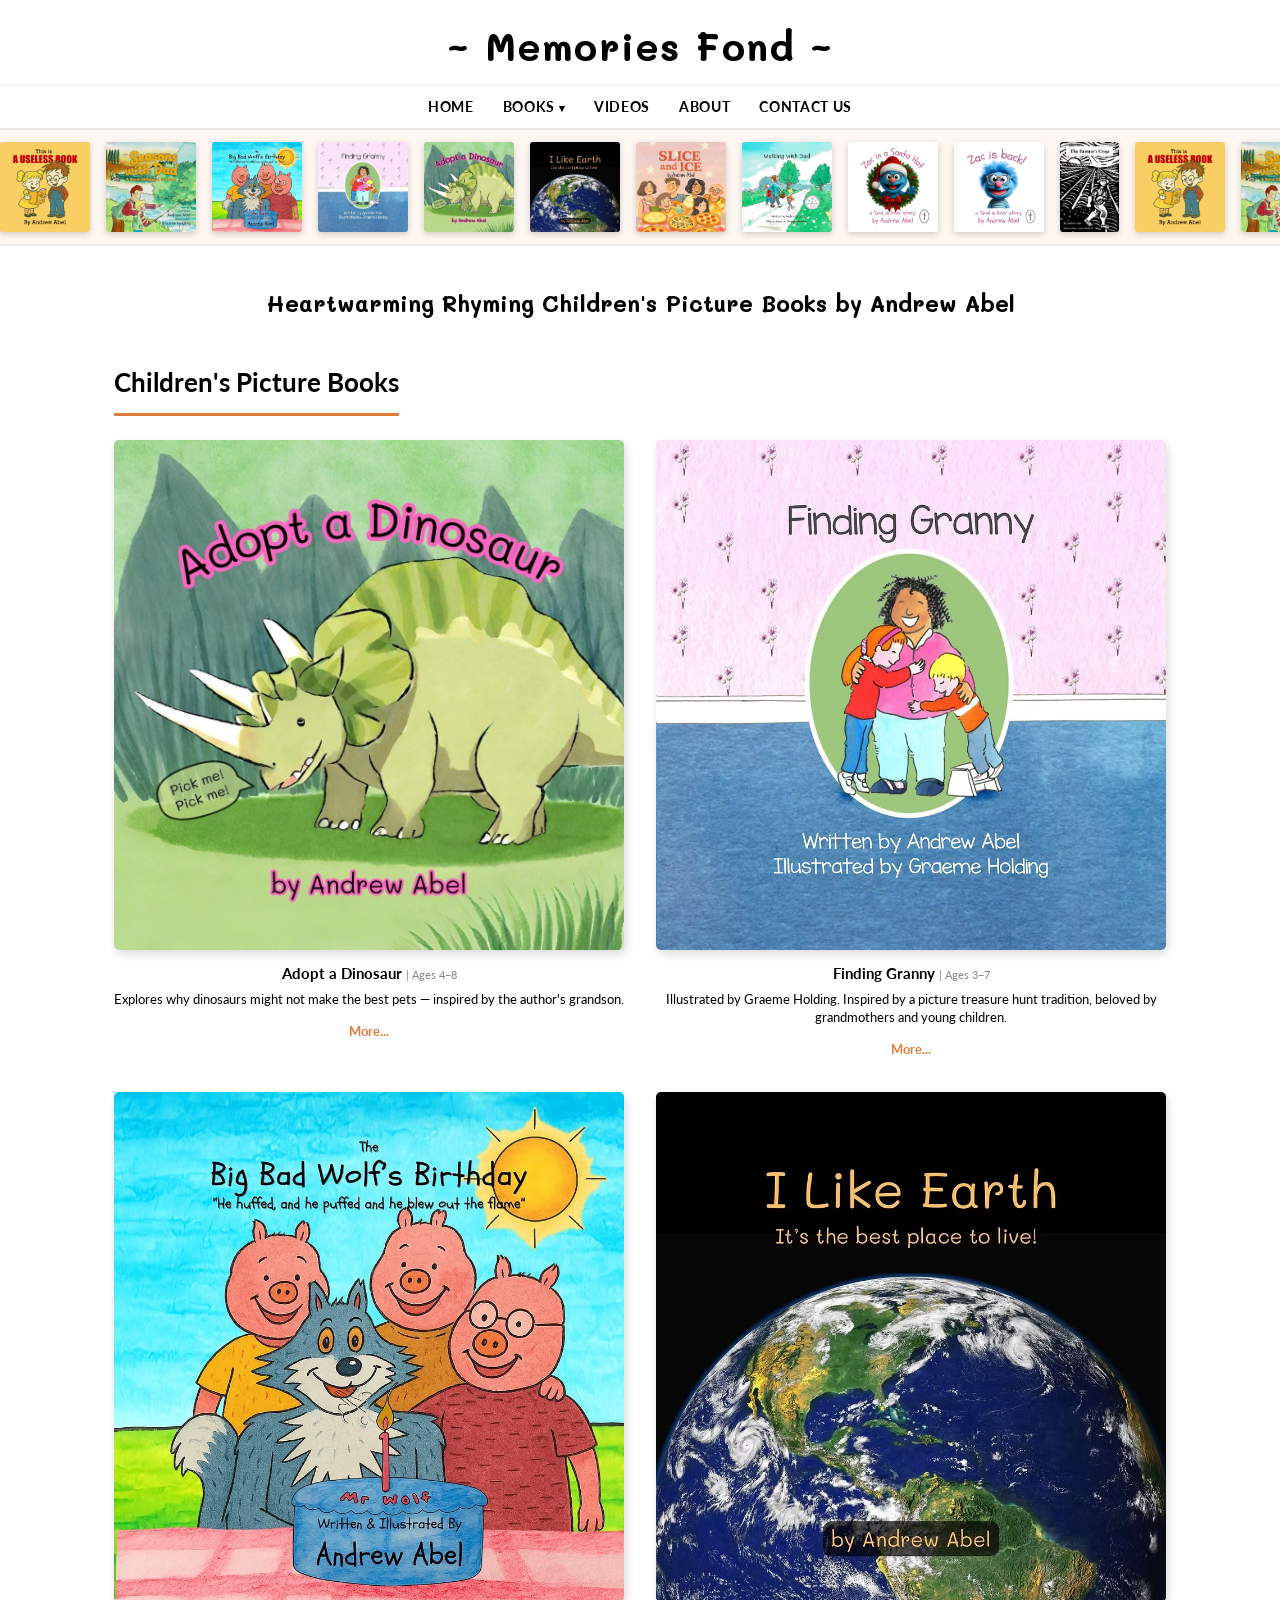
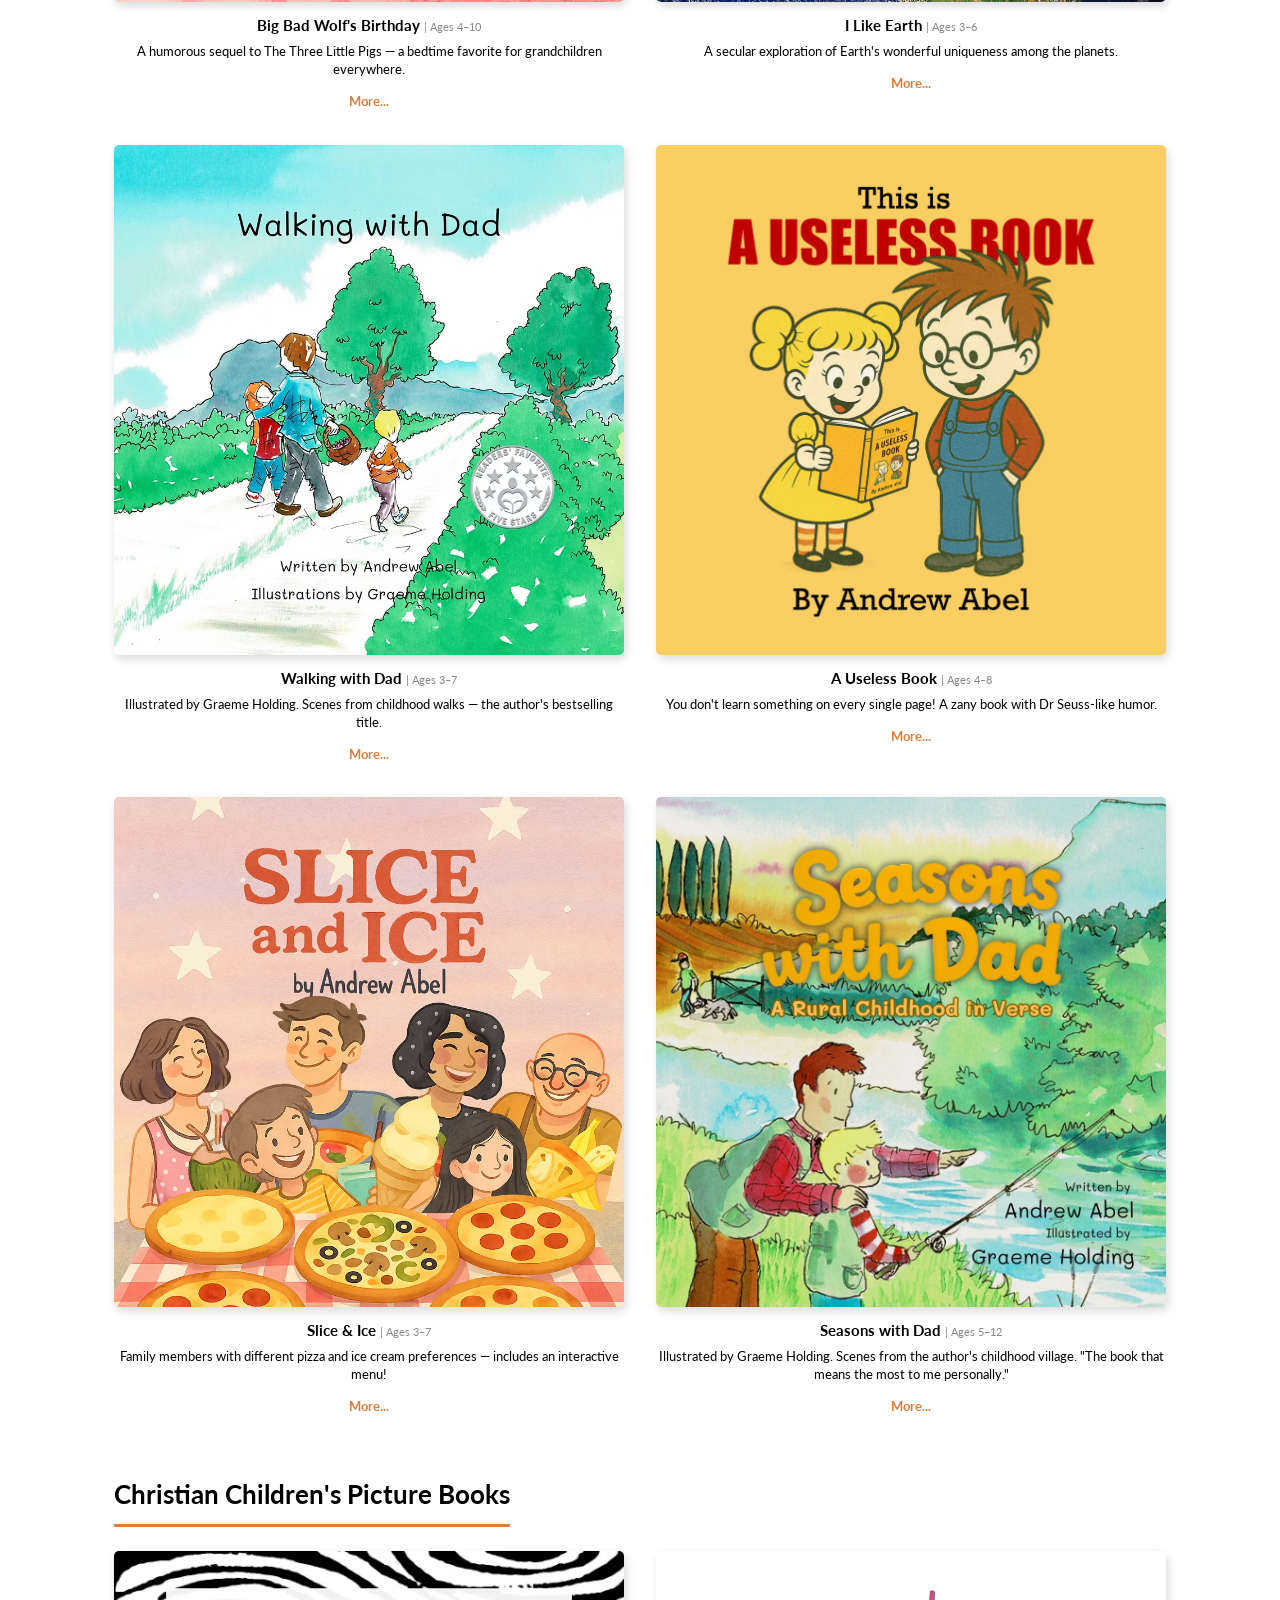
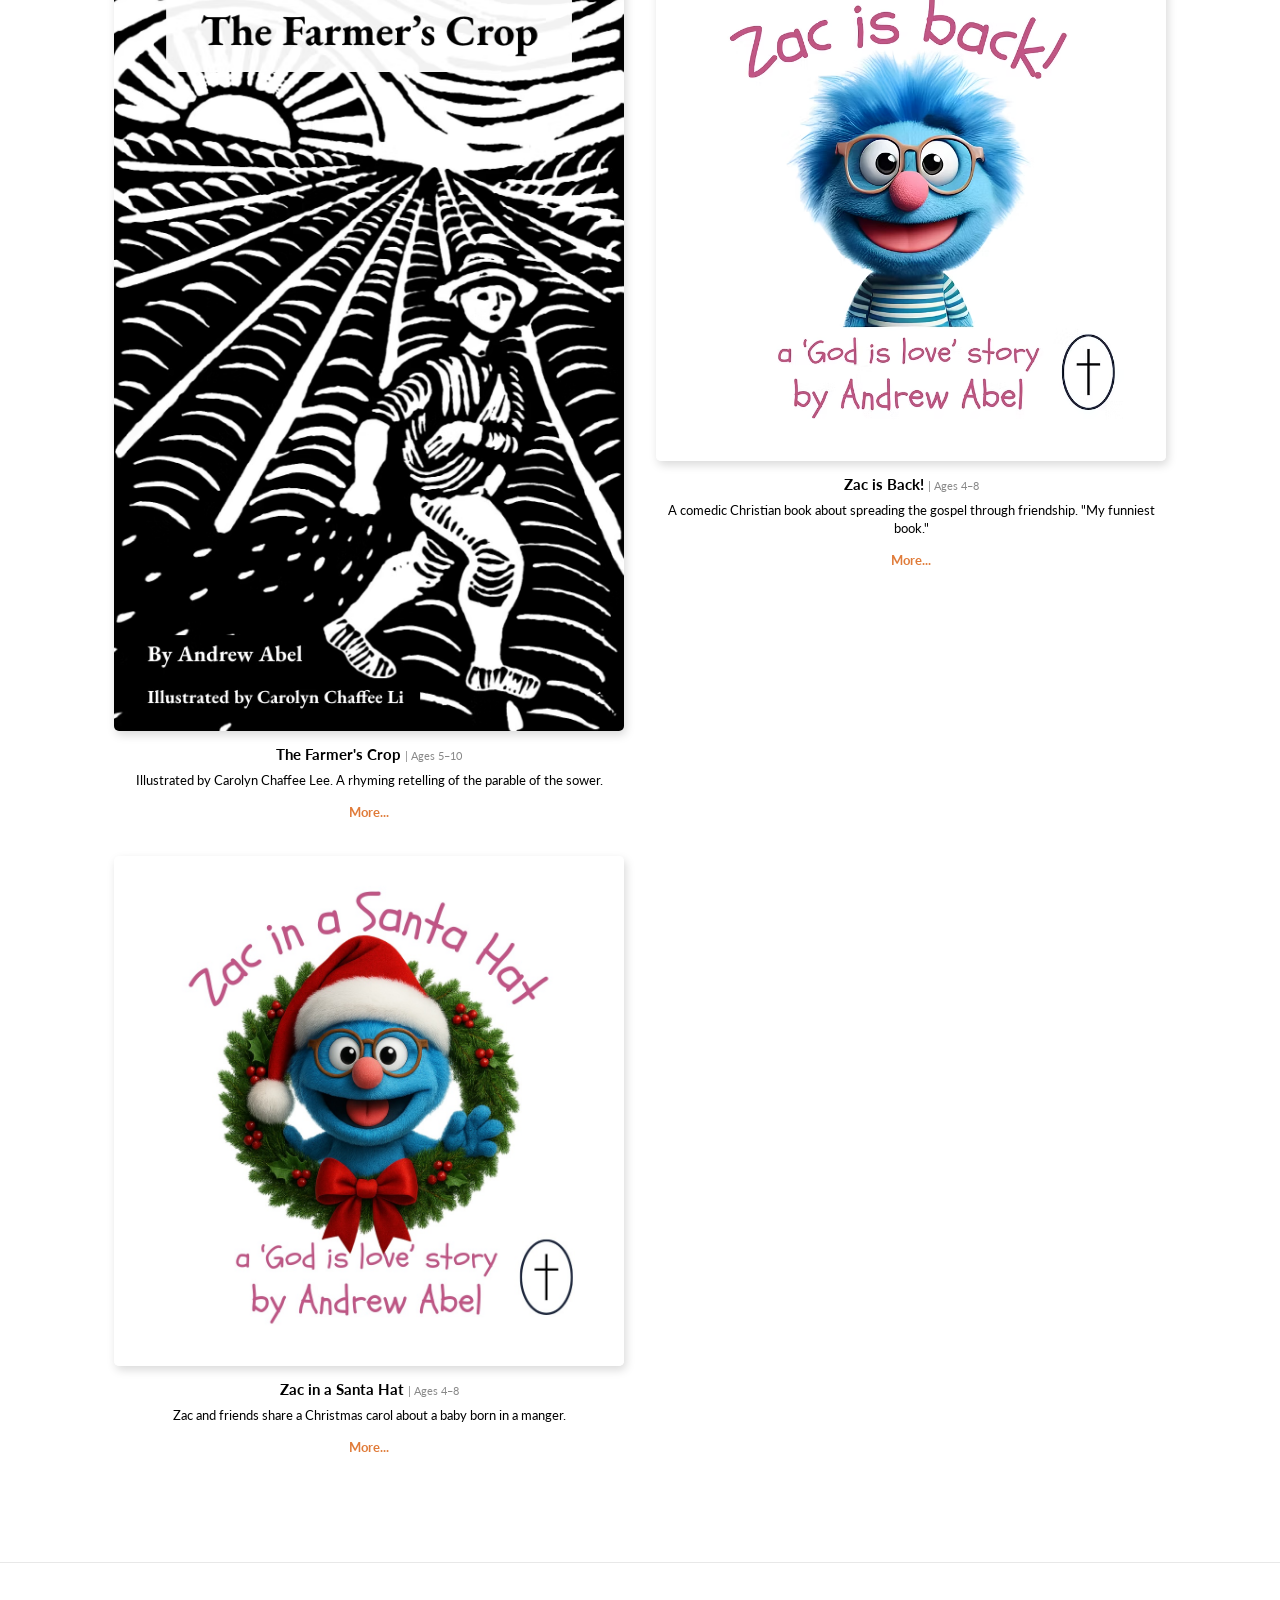
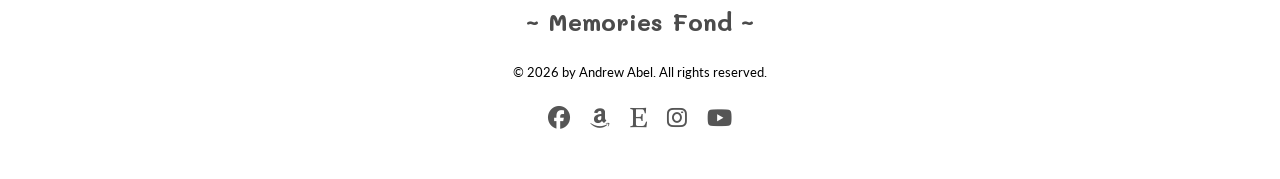
<file: index.html>
<!DOCTYPE html>
<html lang="en">
<head>
  <meta charset="UTF-8">
<!-- Google tag (gtag.js) -->
  <script async src="https://www.googletagmanager.com/gtag/js?id=G-TPN01Q2GC6"></script>
  <script>
    window.dataLayer = window.dataLayer || [];
    function gtag(){dataLayer.push(arguments);}
    gtag('js', new Date());
    gtag('config', 'G-TPN01Q2GC6');
  </script>
  <meta name="viewport" content="width=device-width, initial-scale=1.0">
  <link rel="icon" type="image/png" href="img/Memories Fond Square Logo Dec 2023.png">
  <title>Memories Fond | Heartwarming Children's Books by Andrew Abel</title>
  <meta name="description" content="Heartwarming and humorous children's picture books by Andrew Abel. Rhyming stories for ages 4–8 with warm illustrations.">
  <link rel="canonical" href="https://memoriesfond.com/">
  <meta name="author" content="Andrew Abel">
  <meta property="og:type" content="website">
  <meta property="og:url" content="https://memoriesfond.com/">
  <meta property="og:site_name" content="Memories Fond">
  <meta property="og:title" content="Memories Fond | Heartwarming Children's Books by Andrew Abel">
  <meta property="og:description" content="Heartwarming and humorous children's picture books by Andrew Abel. Rhyming stories for ages 4–8 with warm illustrations.">
  <meta property="og:image" content="https://memoriesfond.com/img/Walking%20with%20Dad%20(B%26N%20Hardcover%20Front%20Cover)%20with%20seal%20v1.avif">
  <meta name="twitter:card" content="summary_large_image">
  <meta name="twitter:title" content="Memories Fond | Heartwarming Children's Books by Andrew Abel">
  <meta name="twitter:description" content="Heartwarming and humorous children's picture books by Andrew Abel. Rhyming stories for ages 4–8 with warm illustrations.">
  <meta name="twitter:image" content="https://memoriesfond.com/img/Walking%20with%20Dad%20(B%26N%20Hardcover%20Front%20Cover)%20with%20seal%20v1.avif">
  <link rel="stylesheet" href="css/style.css">
  <link rel="preconnect" href="https://fonts.googleapis.com">
  <link href="https://fonts.googleapis.com/css2?family=Lato:wght@300;400;700&family=Mali:wght@400;700&display=swap" rel="stylesheet">
  <link rel="stylesheet" href="https://cdnjs.cloudflare.com/ajax/libs/font-awesome/6.5.1/css/all.min.css">
  <script type="application/ld+json">
  {
    "@context": "https://schema.org",
    "@graph": [
      {
        "@type": "WebSite",
        "name": "Memories Fond",
        "url": "https://memoriesfond.com",
        "description": "Heartwarming and humorous children's picture books by Andrew Abel."
      },
      {
        "@type": "Person",
        "name": "Andrew Abel",
        "url": "https://memoriesfond.com/about.html",
        "jobTitle": "Children's Book Author",
        "sameAs": [
          "https://www.amazon.com/author/andrewabel",
          "https://www.facebook.com/profile.php?id=100090153843613",
          "https://www.instagram.com/memories__fond",
          "https://www.youtube.com/@memoriesfond1953"
        ]
      }
    ]
  }
  </script>
  <!-- MailerLite Universal -->
  <script>
    (function(w,d,e,u,f,l,n){w[f]=w[f]||function(){(w[f].q=w[f].q||[])
    .push(arguments);},l=d.createElement(e),l.async=1,l.src=u,
    n=d.getElementsByTagName(e)[0],n.parentNode.insertBefore(l,n);})
    (window,document,'script','https://assets.mailerlite.com/js/universal.js','ml');
    ml('account', '2463563');
  </script>
  <!-- End MailerLite Universal -->
</head>
<body>

<header>
  <div class="site-brand">
    <a href="/">~ Memories Fond ~</a>
  </div>
  <nav>
    <button class="nav-toggle" aria-label="Toggle menu" onclick="document.querySelector('.nav-links').classList.toggle('open')">
      <span></span><span></span><span></span>
    </button>
    <ul class="nav-links">
      <li><a href="/">Home</a></li>
      <li class="dropdown">
        <a href="#">Books</a>
        <ul class="dropdown-menu">
          <li><a href="books/zac-in-a-santa-hat.html">Zac in a Santa Hat</a></li>
          <li><a href="books/a-useless-book.html">A Useless Book</a></li>
          <li><a href="books/seasons-with-dad.html">Seasons with Dad</a></li>
          <li><a href="books/big-bad-wolfs-birthday.html">Big Bad Wolf's Birthday</a></li>
          <li><a href="books/finding-granny.html">Finding Granny</a></li>
          <li><a href="books/adopt-a-dinosaur.html">Adopt a Dinosaur</a></li>
          <li><a href="books/i-like-earth.html">I Like Earth</a></li>
          <li><a href="books/slice-and-ice.html">Slice &amp; Ice</a></li>
          <li><a href="books/walking-with-dad.html">Walking with Dad</a></li>
          <li><a href="books/zac-is-back.html">Zac is Back!</a></li>
          <li><a href="books/the-farmers-crop.html">The Farmer's Crop</a></li>
        </ul>
      </li>
      <li><a href="videos.html">Videos</a></li>
      <li><a href="about.html">About</a></li>
      <li><a href="contact.html">Contact Us</a></li>
    </ul>
  </nav>
</header>

<div class="cover-ticker">
  <div class="cover-ticker-track">
    <a href="books/a-useless-book.html"><img src="img/A Useless Book - Cover v1 (Narrow Margins).jpg" alt="A Useless Book" width="1024" height="1024"></a>
    <a href="books/seasons-with-dad.html"><img src="img/Seasons With Dad - Cover 12.jpg" alt="Seasons with Dad" width="1080" height="1080"></a>
    <a href="books/big-bad-wolfs-birthday.html"><img src="img/Big Bad Wolf's Birthday - Front Cover - 1 page v2.avif" alt="Big Bad Wolf's Birthday" width="908" height="908"></a>
    <a href="books/finding-granny.html"><img src="img/Finding Granny Cover.avif" alt="Finding Granny" width="908" height="908"></a>
    <a href="books/adopt-a-dinosaur.html"><img src="img/Adopt a Dinosaur - Front Cover 3.jpg" alt="Adopt a Dinosaur" width="1080" height="1080"></a>
    <a href="books/i-like-earth.html"><img src="img/I Like Earth - eBook Front Page.avif" alt="I Like Earth" width="908" height="908"></a>
    <a href="books/slice-and-ice.html"><img src="img/Copy of Slice and Ice Cover 2nd Ed v1.avif" alt="Slice &amp; Ice" width="908" height="908"></a>
    <a href="books/walking-with-dad.html"><img src="img/Walking with Dad (B&N Hardcover Front Cover) with seal v1.avif" alt="Walking with Dad" width="908" height="908"></a>
    <a href="books/zac-in-a-santa-hat.html"><img src="img/Zac in a Santa Hat Front Cover v3.jpg" alt="Zac in a Santa Hat" width="1080" height="1080"></a>
    <a href="books/zac-is-back.html"><img src="img/Zac is Back! Front Cover v3.avif" alt="Zac is Back!" width="908" height="908"></a>
    <a href="books/the-farmers-crop.html"><img src="img/The Farmer's Crop Cover 4 (uncropped).avif" alt="The Farmer's Crop" width="548" height="838"></a>
    <a href="books/a-useless-book.html" aria-hidden="true" tabindex="-1"><img src="img/A Useless Book - Cover v1 (Narrow Margins).jpg" alt="" width="1024" height="1024"></a>
    <a href="books/seasons-with-dad.html" aria-hidden="true" tabindex="-1"><img src="img/Seasons With Dad - Cover 12.jpg" alt="" width="1080" height="1080"></a>
    <a href="books/big-bad-wolfs-birthday.html" aria-hidden="true" tabindex="-1"><img src="img/Big Bad Wolf's Birthday - Front Cover - 1 page v2.avif" alt="" width="908" height="908"></a>
    <a href="books/finding-granny.html" aria-hidden="true" tabindex="-1"><img src="img/Finding Granny Cover.avif" alt="" width="908" height="908"></a>
    <a href="books/adopt-a-dinosaur.html" aria-hidden="true" tabindex="-1"><img src="img/Adopt a Dinosaur - Front Cover 3.jpg" alt="" width="1080" height="1080"></a>
    <a href="books/i-like-earth.html" aria-hidden="true" tabindex="-1"><img src="img/I Like Earth - eBook Front Page.avif" alt="" width="908" height="908"></a>
    <a href="books/slice-and-ice.html" aria-hidden="true" tabindex="-1"><img src="img/Copy of Slice and Ice Cover 2nd Ed v1.avif" alt="" width="908" height="908"></a>
    <a href="books/walking-with-dad.html" aria-hidden="true" tabindex="-1"><img src="img/Walking with Dad (B&N Hardcover Front Cover) with seal v1.avif" alt="" width="908" height="908"></a>
    <a href="books/zac-in-a-santa-hat.html" aria-hidden="true" tabindex="-1"><img src="img/Zac in a Santa Hat Front Cover v3.jpg" alt="" width="1080" height="1080"></a>
    <a href="books/zac-is-back.html" aria-hidden="true" tabindex="-1"><img src="img/Zac is Back! Front Cover v3.avif" alt="" width="908" height="908"></a>
    <a href="books/the-farmers-crop.html" aria-hidden="true" tabindex="-1"><img src="img/The Farmer's Crop Cover 4 (uncropped).avif" alt="" width="548" height="838"></a>
  </div>
</div>

<main>

  <h1 class="home-hero">Heartwarming Rhyming Children's Picture Books by Andrew Abel</h1>

  <!-- Children's Picture Books -->
  <section>
    <h2>Children's Picture Books</h2>
    <div class="book-grid">

      <div class="book-card">
        <div class="book-cover-wrap"><a href="books/a-useless-book.html"><img src="img/A Useless Book - Cover v1 (Narrow Margins).jpg" alt="A Useless Book" width="1024" height="1024" loading="lazy"></a></div>
        <h3>A Useless Book <span class="age-label">| Ages 4–8</span></h3>
        <p>You don't learn something on every single page! A zany book with Dr Seuss-like humor.</p>
        <a class="more" href="books/a-useless-book.html">More...</a>
      </div>

      <div class="book-card">
        <div class="book-cover-wrap"><a href="books/seasons-with-dad.html"><img src="img/Seasons With Dad - Cover 12.jpg" alt="Seasons with Dad" width="1080" height="1080" loading="lazy"></a></div>
        <h3>Seasons with Dad <span class="age-label">| Ages 5–12</span></h3>
        <p>Illustrated by Graeme Holding. Scenes from the author's childhood village. "The book that means the most to me personally."</p>
        <a class="more" href="books/seasons-with-dad.html">More...</a>
      </div>

      <div class="book-card">
        <div class="book-cover-wrap"><a href="books/big-bad-wolfs-birthday.html"><img src="img/Big Bad Wolf's Birthday - Front Cover - 1 page v2.avif" alt="Big Bad Wolf's Birthday" width="908" height="908" loading="lazy"></a></div>
        <h3>Big Bad Wolf's Birthday <span class="age-label">| Ages 4–10</span></h3>
        <p>A humorous sequel to The Three Little Pigs — a bedtime favorite for grandchildren everywhere.</p>
        <a class="more" href="books/big-bad-wolfs-birthday.html">More...</a>
      </div>

      <div class="book-card">
        <div class="book-cover-wrap"><a href="books/finding-granny.html"><img src="img/Finding Granny Cover.avif" alt="Finding Granny" width="908" height="908" loading="lazy"></a></div>
        <h3>Finding Granny <span class="age-label">| Ages 3–7</span></h3>
        <p>Illustrated by Graeme Holding. Inspired by a picture treasure hunt tradition, beloved by grandmothers and young children.</p>
        <a class="more" href="books/finding-granny.html">More...</a>
      </div>

      <div class="book-card">
        <div class="book-cover-wrap"><a href="books/adopt-a-dinosaur.html"><img src="img/Adopt a Dinosaur - Front Cover 3.jpg" alt="Adopt a Dinosaur" width="1080" height="1080" loading="lazy"></a></div>
        <h3>Adopt a Dinosaur <span class="age-label">| Ages 4–8</span></h3>
        <p>Explores why dinosaurs might not make the best pets — inspired by the author's grandson.</p>
        <a class="more" href="books/adopt-a-dinosaur.html">More...</a>
      </div>

      <div class="book-card">
        <div class="book-cover-wrap"><a href="books/i-like-earth.html"><img src="img/I Like Earth - eBook Front Page.avif" alt="I Like Earth" width="908" height="908" loading="lazy"></a></div>
        <h3>I Like Earth <span class="age-label">| Ages 3–6</span></h3>
        <p>A secular exploration of Earth's wonderful uniqueness among the planets.</p>
        <a class="more" href="books/i-like-earth.html">More...</a>
      </div>

      <div class="book-card">
        <div class="book-cover-wrap"><a href="books/slice-and-ice.html"><img src="img/Copy of Slice and Ice Cover 2nd Ed v1.avif" alt="Slice &amp; Ice" width="908" height="908" loading="lazy"></a></div>
        <h3>Slice &amp; Ice <span class="age-label">| Ages 3–7</span></h3>
        <p>Family members with different pizza and ice cream preferences — includes an interactive menu!</p>
        <a class="more" href="books/slice-and-ice.html">More...</a>
      </div>

      <div class="book-card">
        <div class="book-cover-wrap"><a href="books/walking-with-dad.html"><img src="img/Walking with Dad (B&N Hardcover Front Cover) with seal v1.avif" alt="Walking with Dad" width="908" height="908" loading="lazy"></a></div>
        <h3>Walking with Dad <span class="age-label">| Ages 3–7</span></h3>
        <p>Illustrated by Graeme Holding. Scenes from childhood walks — the author's bestselling title.</p>
        <a class="more" href="books/walking-with-dad.html">More...</a>
      </div>

    </div>
  </section>

  <!-- Christian Children's Picture Books -->
  <section>
    <h2>Christian Children's Picture Books</h2>
    <div class="book-grid">

      <div class="book-card">
        <div class="book-cover-wrap"><a href="books/zac-in-a-santa-hat.html"><img src="img/Zac in a Santa Hat Front Cover v3.jpg" alt="Zac in a Santa Hat" width="1080" height="1080" loading="lazy"></a></div>
        <h3>Zac in a Santa Hat <span class="age-label">| Ages 4–8</span></h3>
        <p>Zac and friends share a Christmas carol about a baby born in a manger.</p>
        <a class="more" href="books/zac-in-a-santa-hat.html">More...</a>
      </div>

      <div class="book-card">
        <div class="book-cover-wrap"><a href="books/zac-is-back.html"><img src="img/Zac is Back! Front Cover v3.avif" alt="Zac is Back!" width="908" height="908" loading="lazy"></a></div>
        <h3>Zac is Back! <span class="age-label">| Ages 4–8</span></h3>
        <p>A comedic Christian book about spreading the gospel through friendship. "My funniest book."</p>
        <a class="more" href="books/zac-is-back.html">More...</a>
      </div>

      <div class="book-card">
        <div class="book-cover-wrap"><a href="books/the-farmers-crop.html"><img src="img/The Farmer's Crop Cover 4 (uncropped).avif" alt="The Farmer's Crop" width="548" height="838" loading="lazy"></a></div>
        <h3>The Farmer's Crop <span class="age-label">| Ages 5–10</span></h3>
        <p>Illustrated by Carolyn Chaffee Lee. A rhyming retelling of the parable of the sower.</p>
        <a class="more" href="books/the-farmers-crop.html">More...</a>
      </div>

    </div>
  </section>

</main>

<footer>
  <a href="/" class="footer-brand">~ Memories Fond ~</a>
  <p>&copy; 2026 by Andrew Abel. All rights reserved.</p>
  <nav class="social-links">
    <a href="https://www.facebook.com/profile.php?id=100090153843613" target="_blank" rel="noopener" aria-label="Facebook"><i class="fa-brands fa-facebook"></i></a>
    <a href="https://www.amazon.com/author/andrewabel" target="_blank" rel="noopener" aria-label="Amazon"><i class="fa-brands fa-amazon"></i></a>
    <a href="https://memoriesfond.etsy.com/" target="_blank" rel="noopener" aria-label="Etsy"><i class="fa-brands fa-etsy"></i></a>
    <a href="https://www.instagram.com/memories__fond" target="_blank" rel="noopener" aria-label="Instagram"><i class="fa-brands fa-instagram"></i></a>
    <a href="https://www.youtube.com/@memoriesfond1953/videos" target="_blank" rel="noopener" aria-label="YouTube"><i class="fa-brands fa-youtube"></i></a>
  </nav>
</footer>
<script>
  document.querySelectorAll('.book-grid').forEach(grid => {
    const cards = [...grid.children];
    for (let i = cards.length - 1; i > 0; i--) {
      const j = Math.floor(Math.random() * (i + 1));
      grid.appendChild(cards[j]);
      cards.splice(j, 1);
    }
  });
</script>

</body>
</html>
</file>
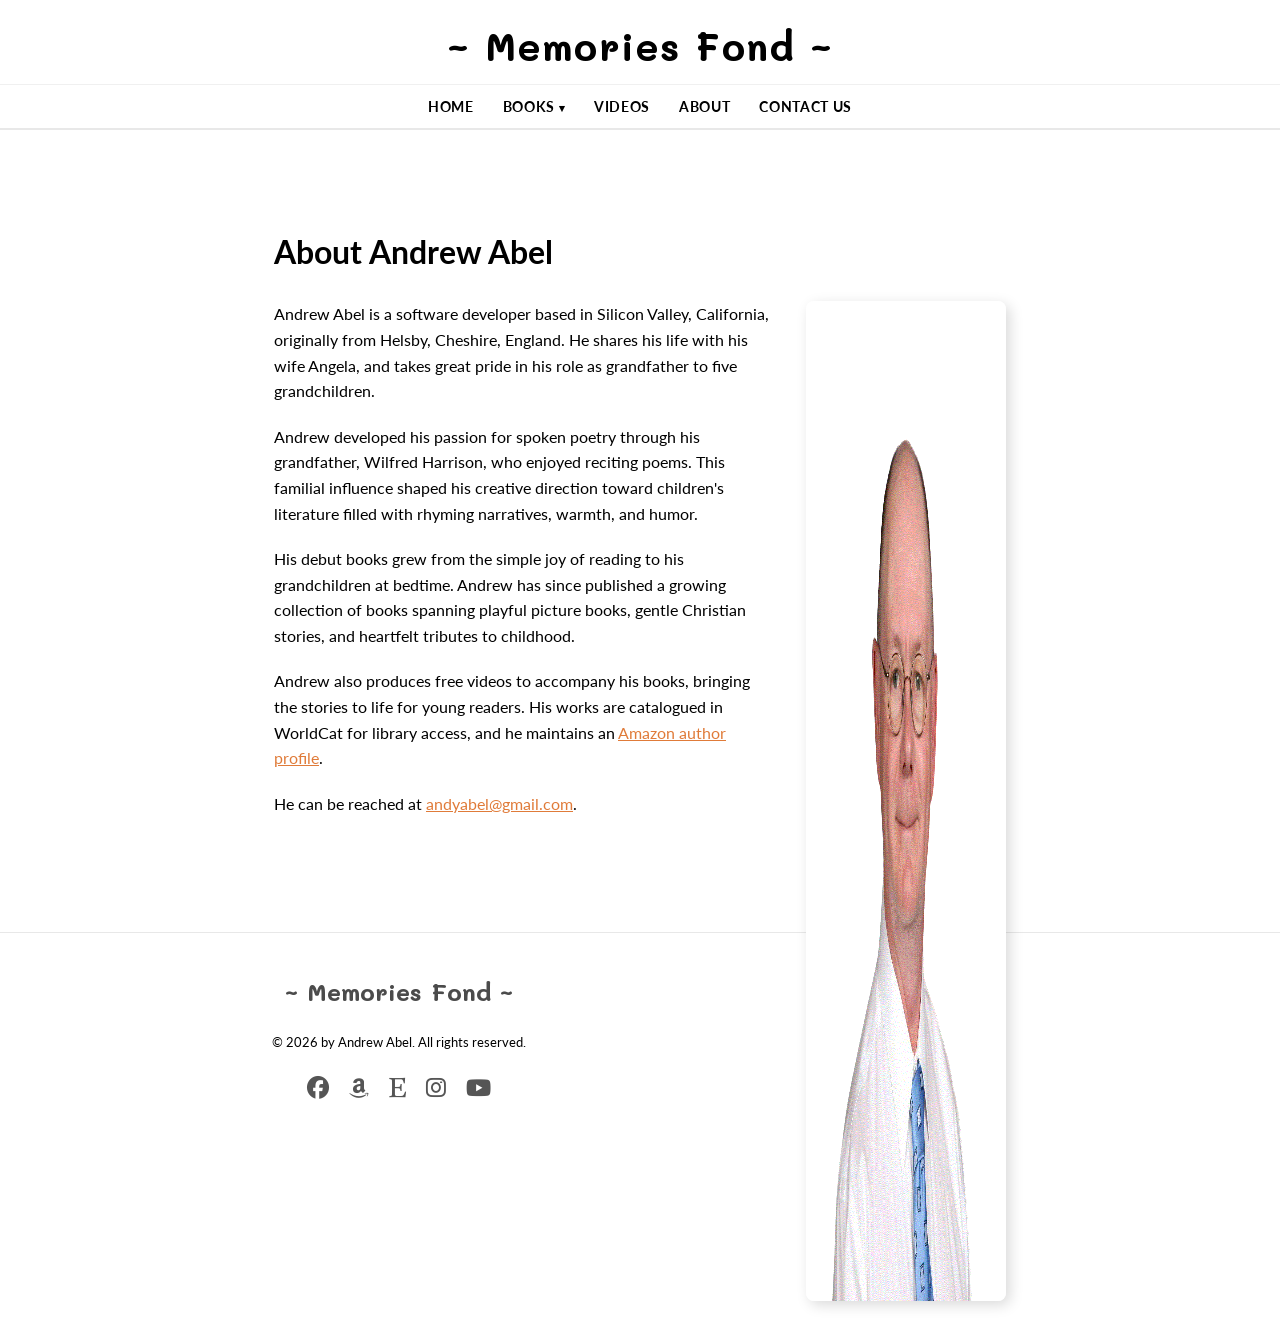
<file: about.html>
<!DOCTYPE html>
<html lang="en">
<head>
  <meta charset="UTF-8">
<!-- Google tag (gtag.js) -->
  <script async src="https://www.googletagmanager.com/gtag/js?id=G-TPN01Q2GC6"></script>
  <script>
    window.dataLayer = window.dataLayer || [];
    function gtag(){dataLayer.push(arguments);}
    gtag('js', new Date());
    gtag('config', 'G-TPN01Q2GC6');
  </script>
  <meta name="viewport" content="width=device-width, initial-scale=1.0">
  <link rel="icon" type="image/png" href="img/Memories Fond Square Logo Dec 2023.png">
  <title>Andrew Abel — Children's Book Author | Memories Fond</title>
  <meta name="description" content="Andrew Abel is a Silicon Valley-based author of heartwarming, rhyming children's picture books — from Father's Day favorites to Christian stories. Based in California, originally from Cheshire, England.">
  <link rel="canonical" href="https://memoriesfond.com/about.html">
  <meta name="author" content="Andrew Abel">
  <meta property="og:type" content="profile">
  <meta property="og:url" content="https://memoriesfond.com/about.html">
  <meta property="og:site_name" content="Memories Fond">
  <meta property="og:title" content="Andrew Abel — Children's Book Author | Memories Fond">
  <meta property="og:description" content="Andrew Abel is a Silicon Valley-based author of heartwarming, rhyming children's picture books — from Father's Day favorites to Christian stories.">
  <meta property="og:image" content="https://memoriesfond.com/img/Seasons%20With%20Dad%20-%20Cover%2012.jpg">
  <meta name="twitter:card" content="summary_large_image">
  <meta name="twitter:title" content="Andrew Abel — Children's Book Author | Memories Fond">
  <meta name="twitter:description" content="Andrew Abel is a Silicon Valley-based author of heartwarming, rhyming children's picture books — from Father's Day favorites to Christian stories.">
  <meta name="twitter:image" content="https://memoriesfond.com/img/Seasons%20With%20Dad%20-%20Cover%2012.jpg">
  <link rel="stylesheet" href="css/style.css">
  <link rel="preconnect" href="https://fonts.googleapis.com">
  <link href="https://fonts.googleapis.com/css2?family=Lato:wght@300;400;700&family=Mali:wght@400;700&display=swap" rel="stylesheet">
  <link rel="stylesheet" href="https://cdnjs.cloudflare.com/ajax/libs/font-awesome/6.5.1/css/all.min.css">
  <script type="application/ld+json">
  {
    "@context": "https://schema.org",
    "@type": "Person",
    "name": "Andrew Abel",
    "url": "https://memoriesfond.com/about.html",
    "jobTitle": "Children's Book Author",
    "description": "Andrew Abel is a software developer based in Silicon Valley, California, originally from Helsby, Cheshire, England. He is the author of heartwarming and humorous rhyming children's picture books.",
    "sameAs": [
      "https://www.amazon.com/author/andrewabel",
      "https://www.facebook.com/profile.php?id=100090153843613",
      "https://www.instagram.com/memories__fond",
      "https://www.youtube.com/@memoriesfond1953"
    ]
  }
  </script>
  <!-- MailerLite Universal -->
  <script>
    (function(w,d,e,u,f,l,n){w[f]=w[f]||function(){(w[f].q=w[f].q||[])
    .push(arguments);},l=d.createElement(e),l.async=1,l.src=u,
    n=d.getElementsByTagName(e)[0],n.parentNode.insertBefore(l,n);})
    (window,document,'script','https://assets.mailerlite.com/js/universal.js','ml');
    ml('account', '2463563');
  </script>
  <!-- End MailerLite Universal -->
</head>
<body>

<header>
  <div class="site-brand">
    <a href="/">~ Memories Fond ~</a>
  </div>
  <nav>
    <button class="nav-toggle" aria-label="Toggle menu" onclick="document.querySelector('.nav-links').classList.toggle('open')">
      <span></span><span></span><span></span>
    </button>
    <ul class="nav-links">
      <li><a href="/">Home</a></li>
      <li class="dropdown">
        <a href="#">Books</a>
        <ul class="dropdown-menu">
          <li><a href="books/zac-in-a-santa-hat.html">Zac in a Santa Hat</a></li>
          <li><a href="books/a-useless-book.html">A Useless Book</a></li>
          <li><a href="books/seasons-with-dad.html">Seasons with Dad</a></li>
          <li><a href="books/big-bad-wolfs-birthday.html">Big Bad Wolf's Birthday</a></li>
          <li><a href="books/finding-granny.html">Finding Granny</a></li>
          <li><a href="books/adopt-a-dinosaur.html">Adopt a Dinosaur</a></li>
          <li><a href="books/i-like-earth.html">I Like Earth</a></li>
          <li><a href="books/slice-and-ice.html">Slice &amp; Ice</a></li>
          <li><a href="books/walking-with-dad.html">Walking with Dad</a></li>
          <li><a href="books/zac-is-back.html">Zac is Back!</a></li>
          <li><a href="books/the-farmers-crop.html">The Farmer's Crop</a></li>
        </ul>
      </li>
      <li><a href="videos.html">Videos</a></li>
      <li><a href="about.html">About</a></li>
      <li><a href="contact.html">Contact Us</a></li>
    </ul>
  </nav>
</header>

<main>
<div class="about-section">
  <h1>About Andrew Abel</h1>

  <img src="img/Andrew Abel - White Background.gif" alt="Andrew Abel" class="about-author-photo" width="1250" height="1000">
  <p>Andrew Abel is a software developer based in Silicon Valley, California, originally from Helsby, Cheshire, England. He shares his life with his wife Angela, and takes great pride in his role as grandfather to five grandchildren.</p>

  <p>Andrew developed his passion for spoken poetry through his grandfather, Wilfred Harrison, who enjoyed reciting poems. This familial influence shaped his creative direction toward children's literature filled with rhyming narratives, warmth, and humor.</p>

  <p>His debut books grew from the simple joy of reading to his grandchildren at bedtime. Andrew has since published a growing collection of books spanning playful picture books, gentle Christian stories, and heartfelt tributes to childhood.</p>

  <p>Andrew also produces free videos to accompany his books, bringing the stories to life for young readers. His works are catalogued in WorldCat for library access, and he maintains an <a href="https://www.amazon.com/author/andrewabel" target="_blank" rel="noopener">Amazon author profile</a>.</p>

  <p>He can be reached at <a href="mailto:andyabel@gmail.com">andyabel@gmail.com</a>.</p>

</div>
</main>

<footer>
  <a href="/" class="footer-brand">~ Memories Fond ~</a>
  <p>&copy; 2026 by Andrew Abel. All rights reserved.</p>
  <nav class="social-links">
    <a href="https://www.facebook.com/profile.php?id=100090153843613" target="_blank" rel="noopener" aria-label="Facebook"><i class="fa-brands fa-facebook"></i></a>
    <a href="https://www.amazon.com/author/andrewabel" target="_blank" rel="noopener" aria-label="Amazon"><i class="fa-brands fa-amazon"></i></a>
    <a href="https://memoriesfond.etsy.com/" target="_blank" rel="noopener" aria-label="Etsy"><i class="fa-brands fa-etsy"></i></a>
    <a href="https://www.instagram.com/memories__fond" target="_blank" rel="noopener" aria-label="Instagram"><i class="fa-brands fa-instagram"></i></a>
    <a href="https://www.youtube.com/@memoriesfond1953/videos" target="_blank" rel="noopener" aria-label="YouTube"><i class="fa-brands fa-youtube"></i></a>
  </nav>
</footer>

</body>
</html>
</file>
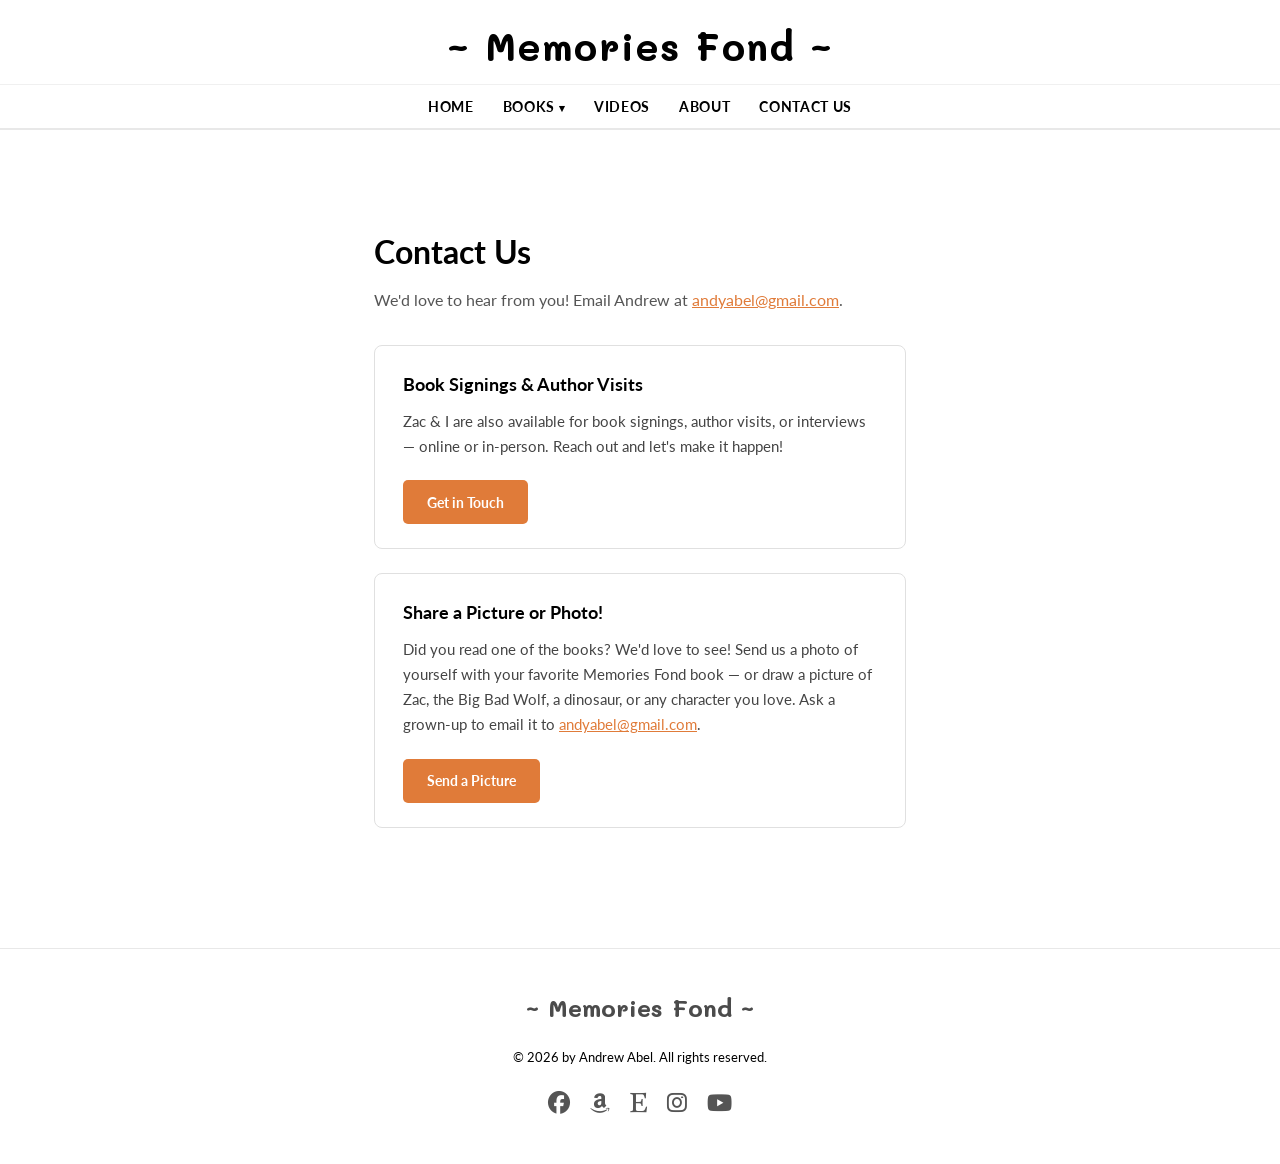
<file: contact.html>
<!DOCTYPE html>
<html lang="en">
<head>
  <meta charset="UTF-8">
<!-- Google tag (gtag.js) -->
  <script async src="https://www.googletagmanager.com/gtag/js?id=G-TPN01Q2GC6"></script>
  <script>
    window.dataLayer = window.dataLayer || [];
    function gtag(){dataLayer.push(arguments);}
    gtag('js', new Date());
    gtag('config', 'G-TPN01Q2GC6');
  </script>
  <meta name="viewport" content="width=device-width, initial-scale=1.0">
  <link rel="icon" type="image/png" href="img/Memories Fond Square Logo Dec 2023.png">
  <title>Contact Andrew Abel | Memories Fond</title>
  <meta name="description" content="Get in touch with Andrew Abel, author of Memories Fond children's books. Available for book signings, author visits, and school visits — online or in person.">
  <link rel="canonical" href="https://memoriesfond.com/contact.html">
  <meta name="author" content="Andrew Abel">
  <meta property="og:type" content="website">
  <meta property="og:url" content="https://memoriesfond.com/contact.html">
  <meta property="og:site_name" content="Memories Fond">
  <meta property="og:title" content="Contact Andrew Abel | Memories Fond">
  <meta property="og:description" content="Get in touch with Andrew Abel, author of Memories Fond children's books. Available for book signings, author visits, and school visits.">
  <meta property="og:image" content="https://memoriesfond.com/img/Seasons%20With%20Dad%20-%20Cover%2012.jpg">
  <meta name="twitter:card" content="summary">
  <meta name="twitter:title" content="Contact Andrew Abel | Memories Fond">
  <meta name="twitter:description" content="Get in touch with Andrew Abel, author of Memories Fond children's books. Available for book signings, author visits, and school visits.">
  <link rel="stylesheet" href="css/style.css">
  <link rel="preconnect" href="https://fonts.googleapis.com">
  <link href="https://fonts.googleapis.com/css2?family=Lato:wght@300;400;700&family=Mali:wght@400;700&display=swap" rel="stylesheet">
  <link rel="stylesheet" href="https://cdnjs.cloudflare.com/ajax/libs/font-awesome/6.5.1/css/all.min.css">
  <script type="application/ld+json">
  {
    "@context": "https://schema.org",
    "@type": "ContactPage",
    "name": "Contact Andrew Abel | Memories Fond",
    "url": "https://memoriesfond.com/contact.html",
    "mainEntity": {
      "@type": "Person",
      "name": "Andrew Abel",
      "url": "https://memoriesfond.com/about.html",
      "jobTitle": "Children's Book Author",
      "contactPoint": {
        "@type": "ContactPoint",
        "email": "andyabel@gmail.com",
        "contactType": "author inquiries",
        "areaServed": "Worldwide",
        "availableLanguage": "English"
      }
    }
  }
  </script>
  <style>
    .contact-section { max-width: 580px; margin: 0 auto; padding: 3rem 1.5rem; }
    .contact-section h1 { font-family: 'Lato', sans-serif; font-size: 2rem; color: #000; margin-bottom: 0.6rem; }
    .contact-section > p { color: #555; margin-bottom: 2rem; }
    .contact-card { border: 1px solid #e0e0e0; border-radius: 8px; padding: 1.5rem 1.75rem; margin-bottom: 1.5rem; }
    .contact-card h2 { font-family: 'Lato', sans-serif; font-size: 1.15rem; font-weight: 700; color: #000; margin-bottom: 0.6rem; }
    .contact-card p { color: #444; font-size: 0.95rem; line-height: 1.65; margin-bottom: 1.1rem; }
    .contact-card p:last-child { margin-bottom: 0; }
    .contact-card a.btn { margin-top: 0.25rem; }
    .contact-card a:not(.btn) { color: #e07b39; }
  </style>
  <!-- MailerLite Universal -->
  <script>
    (function(w,d,e,u,f,l,n){w[f]=w[f]||function(){(w[f].q=w[f].q||[])
    .push(arguments);},l=d.createElement(e),l.async=1,l.src=u,
    n=d.getElementsByTagName(e)[0],n.parentNode.insertBefore(l,n);})
    (window,document,'script','https://assets.mailerlite.com/js/universal.js','ml');
    ml('account', '2463563');
  </script>
  <!-- End MailerLite Universal -->
</head>
<body>

<header>
  <div class="site-brand">
    <a href="/">~ Memories Fond ~</a>
  </div>
  <nav>
    <button class="nav-toggle" aria-label="Toggle menu" onclick="document.querySelector('.nav-links').classList.toggle('open')">
      <span></span><span></span><span></span>
    </button>
    <ul class="nav-links">
      <li><a href="/">Home</a></li>
      <li class="dropdown">
        <a href="#">Books</a>
        <ul class="dropdown-menu">
          <li><a href="books/zac-in-a-santa-hat.html">Zac in a Santa Hat</a></li>
          <li><a href="books/a-useless-book.html">A Useless Book</a></li>
          <li><a href="books/seasons-with-dad.html">Seasons with Dad</a></li>
          <li><a href="books/big-bad-wolfs-birthday.html">Big Bad Wolf's Birthday</a></li>
          <li><a href="books/finding-granny.html">Finding Granny</a></li>
          <li><a href="books/adopt-a-dinosaur.html">Adopt a Dinosaur</a></li>
          <li><a href="books/i-like-earth.html">I Like Earth</a></li>
          <li><a href="books/slice-and-ice.html">Slice &amp; Ice</a></li>
          <li><a href="books/walking-with-dad.html">Walking with Dad</a></li>
          <li><a href="books/zac-is-back.html">Zac is Back!</a></li>
          <li><a href="books/the-farmers-crop.html">The Farmer's Crop</a></li>
        </ul>
      </li>
      <li><a href="videos.html">Videos</a></li>
      <li><a href="about.html">About</a></li>
      <li><a href="contact.html">Contact Us</a></li>
    </ul>
  </nav>
</header>

<main>
<div class="contact-section">
  <h1>Contact Us</h1>
  <p>We'd love to hear from you! Email Andrew at <a href="mailto:andyabel@gmail.com" style="color:#e07b39">andyabel@gmail.com</a>.</p>

  <div class="contact-card">
    <h2>Book Signings &amp; Author Visits</h2>
    <p>Zac &amp; I are also available for book signings, author visits, or interviews — online or in-person. Reach out and let's make it happen!</p>
    <a class="btn" href="mailto:andyabel@gmail.com?subject=Book%20Signing%20%2F%20Author%20Visit%20Enquiry">Get in Touch</a>
  </div>

  <div class="contact-card">
    <h2>Share a Picture or Photo!</h2>
    <p>Did you read one of the books? We'd love to see! Send us a photo of yourself with your favorite Memories Fond book — or draw a picture of Zac, the Big Bad Wolf, a dinosaur, or any character you love. Ask a grown-up to email it to <a href="mailto:andyabel@gmail.com?subject=My%20Picture%20for%20Memories%20Fond">andyabel@gmail.com</a>.</p>
    <a class="btn" href="mailto:andyabel@gmail.com?subject=My%20Picture%20for%20Memories%20Fond">Send a Picture</a>
  </div>

</div>
</main>

<footer>
  <a href="/" class="footer-brand">~ Memories Fond ~</a>
  <p>&copy; 2026 by Andrew Abel. All rights reserved.</p>
  <nav class="social-links">
    <a href="https://www.facebook.com/profile.php?id=100090153843613" target="_blank" rel="noopener" aria-label="Facebook"><i class="fa-brands fa-facebook"></i></a>
    <a href="https://www.amazon.com/author/andrewabel" target="_blank" rel="noopener" aria-label="Amazon"><i class="fa-brands fa-amazon"></i></a>
    <a href="https://memoriesfond.etsy.com/" target="_blank" rel="noopener" aria-label="Etsy"><i class="fa-brands fa-etsy"></i></a>
    <a href="https://www.instagram.com/memories__fond" target="_blank" rel="noopener" aria-label="Instagram"><i class="fa-brands fa-instagram"></i></a>
    <a href="https://www.youtube.com/@memoriesfond1953/videos" target="_blank" rel="noopener" aria-label="YouTube"><i class="fa-brands fa-youtube"></i></a>
  </nav>
</footer>

</body>
</html>
</file>
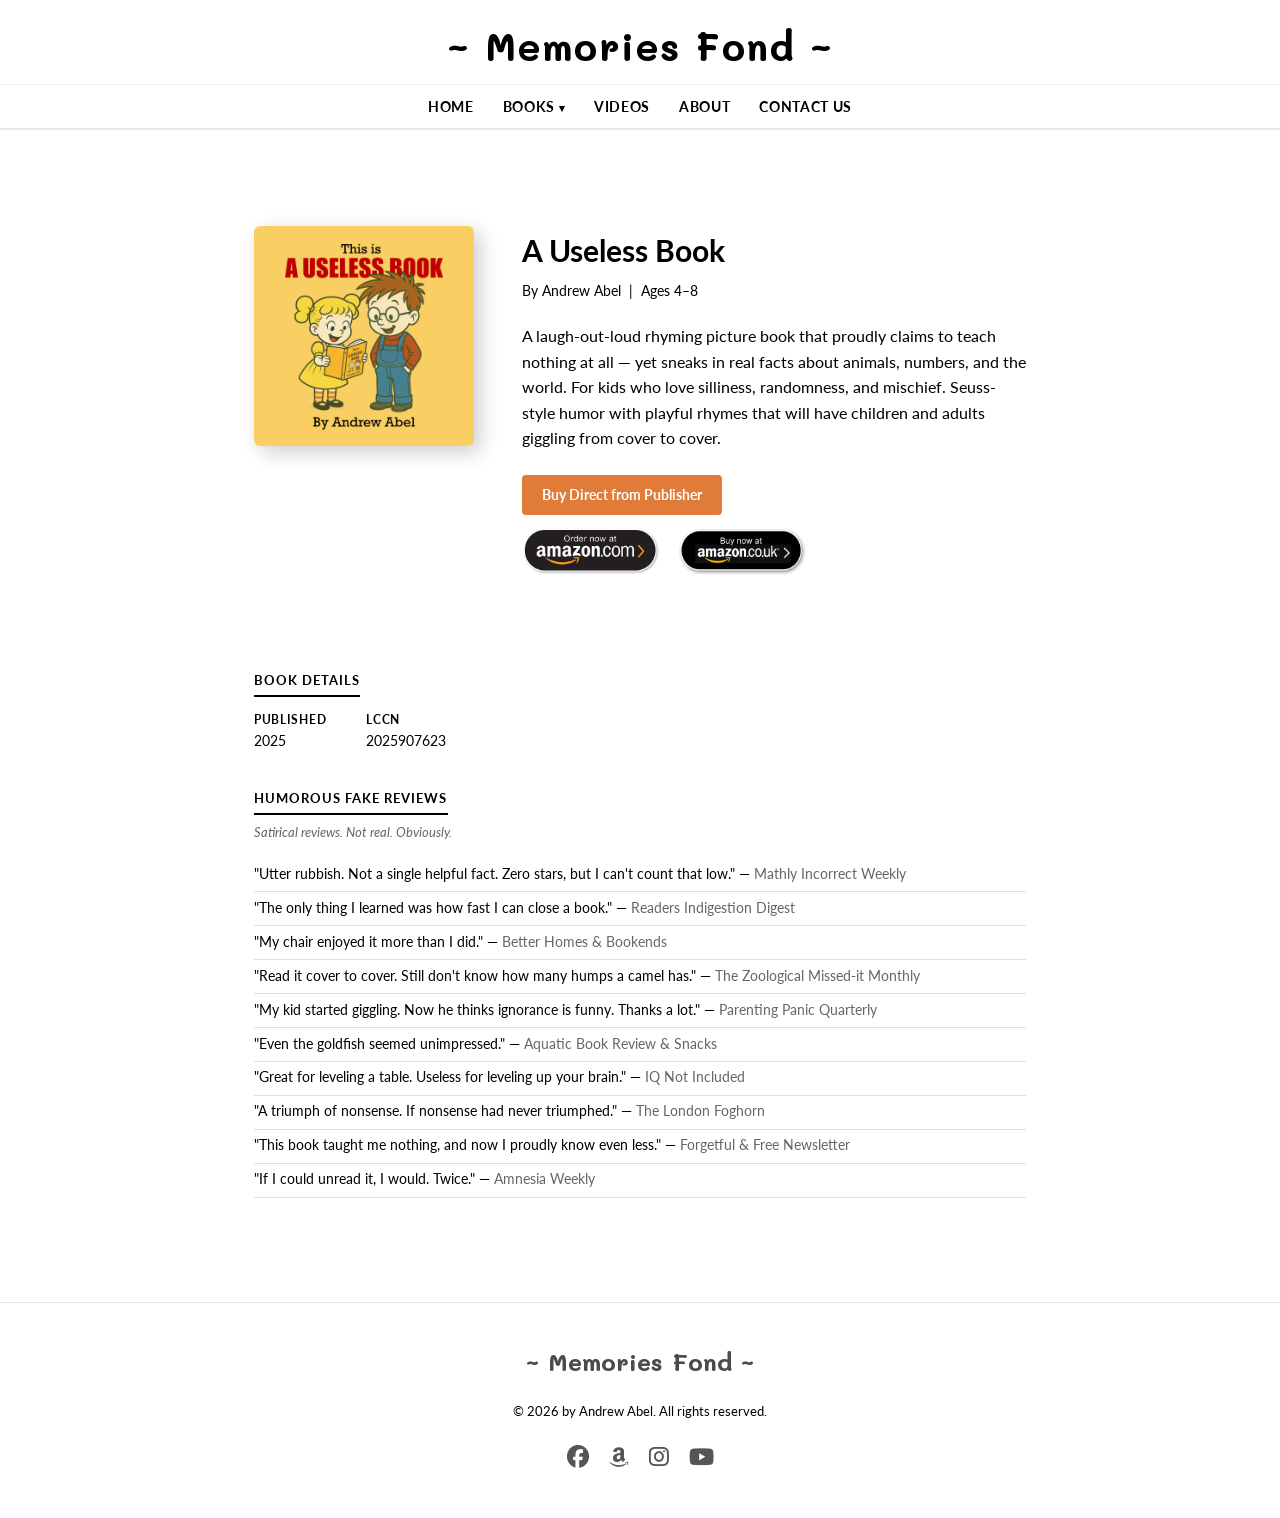
<file: books/a-useless-book.html>
<!DOCTYPE html>
<html lang="en">
<head>
  <meta charset="UTF-8">
<!-- Google tag (gtag.js) -->
  <script async src="https://www.googletagmanager.com/gtag/js?id=G-TPN01Q2GC6"></script>
  <script>
    window.dataLayer = window.dataLayer || [];
    function gtag(){dataLayer.push(arguments);}
    gtag('js', new Date());
    gtag('config', 'G-TPN01Q2GC6');
  </script>
  <meta name="viewport" content="width=device-width, initial-scale=1.0">
  <link rel="icon" type="image/png" href="../img/Memories Fond Square Logo Dec 2023.png">
  <title>A Useless Book | Children's Picture Book | Memories Fond</title>
  <meta name="description" content="A Useless Book by Andrew Abel — a laugh-out-loud Seuss-style rhyming picture book that proudly claims to teach nothing, yet sneaks in real facts about animals and the world. Ages 4–8.">
  <link rel="canonical" href="https://memoriesfond.com/books/a-useless-book.html">
  <meta name="author" content="Andrew Abel">
  <meta property="og:type" content="book">
  <meta property="og:url" content="https://memoriesfond.com/books/a-useless-book.html">
  <meta property="og:site_name" content="Memories Fond">
  <meta property="og:title" content="A Useless Book | Children's Picture Book | Memories Fond">
  <meta property="og:description" content="A laugh-out-loud Seuss-style rhyming picture book that proudly claims to teach nothing, yet sneaks in real facts about animals and the world. Ages 4–8.">
  <meta property="og:image" content="https://memoriesfond.com/img/A%20Useless%20Book%20-%20Cover%20v1%20(Narrow%20Margins).avif">
  <meta name="twitter:card" content="summary_large_image">
  <meta name="twitter:title" content="A Useless Book | Children's Picture Book | Memories Fond">
  <meta name="twitter:description" content="A laugh-out-loud Seuss-style rhyming picture book that proudly claims to teach nothing, yet sneaks in real facts about animals and the world. Ages 4–8.">
  <meta name="twitter:image" content="https://memoriesfond.com/img/A%20Useless%20Book%20-%20Cover%20v1%20(Narrow%20Margins).avif">
  <link rel="stylesheet" href="../css/style.css">
  <link rel="preconnect" href="https://fonts.googleapis.com">
  <link href="https://fonts.googleapis.com/css2?family=Lato:wght@300;400;700&family=Mali:wght@400;700&display=swap" rel="stylesheet">
  <link rel="stylesheet" href="https://cdnjs.cloudflare.com/ajax/libs/font-awesome/6.5.1/css/all.min.css">
  <style>
    .book-detail { max-width: 820px; margin: 0 auto; padding: 3rem 1.5rem; display: flex; gap: 3rem; align-items: flex-start; }
    .book-detail-cover { width: 220px; flex-shrink: 0; border-radius: 6px; box-shadow: 6px 6px 20px rgba(0,0,0,0.2); }
    .book-detail-info h1 { font-family: 'Lato', sans-serif; font-size: 1.9rem; color: #000; margin-bottom: 0.4rem; }
    .book-detail-info .meta { font-size: 0.85rem; color: #000; margin-bottom: 1.25rem; }
    .book-detail-info p { color: #000; margin-bottom: 1rem; }
    .buy-links { margin-top: 1.5rem; }
    .buy-btn { display: inline-block; margin-right: 0.5rem; margin-bottom: 0.5rem; transition: opacity 0.15s, transform 0.15s; }
    .buy-btn img { height: 48px; width: auto; display: block; }
    .buy-btn:hover { opacity: 0.85; transform: translateY(-1px); }
    @media (max-width: 640px) { .book-detail { flex-direction: column; } .book-detail-cover { width: 100%; max-width: 200px; margin: 0 auto; } }
    .fake-reviews p { font-size: 0.85rem; color: #000; padding: 0.35rem 0; border-bottom: 1px solid #e0e0e0; margin: 0; }
    .fake-reviews cite { font-style: normal; color: #666; }
  </style>
  <script type="application/ld+json">
  {
    "@context": "https://schema.org",
    "@graph": [
      {
        "@type": "Book",
        "name": "A Useless Book",
        "author": {"@type": "Person", "name": "Andrew Abel", "url": "https://memoriesfond.com/about.html"},
        "datePublished": "2025",
        "inLanguage": "en",
        "url": "https://memoriesfond.com/books/a-useless-book.html",
        "image": "https://memoriesfond.com/img/A%20Useless%20Book%20-%20Cover%20v1%20(Narrow%20Margins).avif",
        "description": "A laugh-out-loud Seuss-style rhyming picture book that proudly claims to teach nothing, yet sneaks in real facts about animals and the world.",
        "audience": {"@type": "Audience", "suggestedMinAge": 4, "suggestedMaxAge": 8}
      },
      {
        "@type": "BreadcrumbList",
        "itemListElement": [
          {"@type": "ListItem", "position": 1, "name": "Home", "item": "https://memoriesfond.com/"},
          {"@type": "ListItem", "position": 2, "name": "Books", "item": "https://memoriesfond.com/#books"},
          {"@type": "ListItem", "position": 3, "name": "A Useless Book", "item": "https://memoriesfond.com/books/a-useless-book.html"}
        ]
      }
    ]
  }
  </script>
</head>
<body>
<header>
  <div class="site-brand">
    <a href="/">~ Memories Fond ~</a>
  </div>
  <nav>
    <button class="nav-toggle" aria-label="Toggle menu" onclick="document.querySelector('.nav-links').classList.toggle('open')"><span></span><span></span><span></span></button>
    <ul class="nav-links">
      <li><a href="/">Home</a></li>
      <li class="dropdown"><a href="#">Books</a>
        <ul class="dropdown-menu">
          <li><a href="zac-in-a-santa-hat.html">Zac in a Santa Hat</a></li>
          <li><a href="a-useless-book.html">A Useless Book</a></li>
          <li><a href="seasons-with-dad.html">Seasons with Dad</a></li>
          <li><a href="big-bad-wolfs-birthday.html">Big Bad Wolf's Birthday</a></li>
          <li><a href="finding-granny.html">Finding Granny</a></li>
          <li><a href="adopt-a-dinosaur.html">Adopt a Dinosaur</a></li>
          <li><a href="i-like-earth.html">I Like Earth</a></li>
          <li><a href="slice-and-ice.html">Slice &amp; Ice</a></li>
          <li><a href="walking-with-dad.html">Walking with Dad</a></li>
          <li><a href="zac-is-back.html">Zac is Back!</a></li>
          <li><a href="the-farmers-crop.html">The Farmer's Crop</a></li>
        </ul>
      </li>
      <li><a href="../videos.html">Videos</a></li>
      <li><a href="../about.html">About</a></li>
      <li><a href="../contact.html">Contact Us</a></li>
    </ul>
  </nav>
</header>

<main>
<div class="book-detail">
  <div class="book-detail-cover"><img src="../img/A Useless Book - Cover v1 (Narrow Margins).jpg" alt="A Useless Book" width="1024" height="1024"></div>
  <div class="book-detail-info">
    <h1>A Useless Book</h1>
    <p class="meta">By Andrew Abel &nbsp;|&nbsp; Ages 4–8</p>
    <p>A laugh-out-loud rhyming picture book that proudly claims to teach nothing at all — yet sneaks in real facts about animals, numbers, and the world. For kids who love silliness, randomness, and mischief. Seuss-style humor with playful rhymes that will have children and adults giggling from cover to cover.</p>
    <div class="buy-links">
      <a class="buy-btn-direct" href="https://shop.ingramspark.com/b/084?params=2jweosBgDXShi7TwsXwOZgUvsNUAV6kaexCIXsM8yNJ" target="_blank" rel="noopener">Buy Direct from Publisher</a>
      <a class="buy-btn" href="https://a.co/d/ceXTHoy" target="_blank" rel="noopener"><img src="../img/Amazon%20US%20Buy%20Button%20%231%20380x132.png" alt="Order on Amazon US" width="380" height="132" loading="lazy"></a>
      <a class="buy-btn" href="https://amzn.eu/d/fniUDRE" target="_blank" rel="noopener"><img src="../img/Amazon%20UK%20Buy%20Button%20%231%20380x132.png" alt="Buy on Amazon UK" width="380" height="132" loading="lazy"></a>
    </div>
  </div>
</div>

<div class="book-extras">
  <h2>Book Details</h2>
  <dl class="book-meta">
    <div class="meta-item"><dt>Published</dt><dd>2025</dd></div>
    <div class="meta-item"><dt>LCCN</dt><dd>2025907623</dd></div>
  </dl>

  <h2>Humorous Fake Reviews</h2>
  <p style="font-size: 0.8rem; color: #666; margin: -0.5rem 0 1rem; font-style: italic;">Satirical reviews. Not real. Obviously.</p>
  <div class="fake-reviews">
    <p>"Utter rubbish. Not a single helpful fact. Zero stars, but I can't count that low." — <cite>Mathly Incorrect Weekly</cite></p>
    <p>"The only thing I learned was how fast I can close a book." — <cite>Readers Indigestion Digest</cite></p>
    <p>"My chair enjoyed it more than I did." — <cite>Better Homes &amp; Bookends</cite></p>
    <p>"Read it cover to cover. Still don't know how many humps a camel has." — <cite>The Zoological Missed-it Monthly</cite></p>
    <p>"My kid started giggling. Now he thinks ignorance is funny. Thanks a lot." — <cite>Parenting Panic Quarterly</cite></p>
    <p>"Even the goldfish seemed unimpressed." — <cite>Aquatic Book Review &amp; Snacks</cite></p>
    <p>"Great for leveling a table. Useless for leveling up your brain." — <cite>IQ Not Included</cite></p>
    <p>"A triumph of nonsense. If nonsense had never triumphed." — <cite>The London Foghorn</cite></p>
    <p>"This book taught me nothing, and now I proudly know even less." — <cite>Forgetful &amp; Free Newsletter</cite></p>
    <p>"If I could unread it, I would. Twice." — <cite>Amnesia Weekly</cite></p>
  </div>
</div>
</main>

<footer>
  <a href="/" class="footer-brand">~ Memories Fond ~</a>
  <p>&copy; 2026 by Andrew Abel. All rights reserved.</p>
  <nav class="social-links">
    <a href="https://www.facebook.com/profile.php?id=100090153843613" target="_blank" rel="noopener" aria-label="Facebook"><i class="fa-brands fa-facebook"></i></a>
    <a href="https://www.amazon.com/author/andrewabel" target="_blank" rel="noopener" aria-label="Amazon"><i class="fa-brands fa-amazon"></i></a>
    <a href="https://www.instagram.com/memories__fond" target="_blank" rel="noopener" aria-label="Instagram"><i class="fa-brands fa-instagram"></i></a>
    <a href="https://www.youtube.com/@memoriesfond1953/videos" target="_blank" rel="noopener" aria-label="YouTube"><i class="fa-brands fa-youtube"></i></a>
  </nav>
</footer>
</body>
</html>
</file>
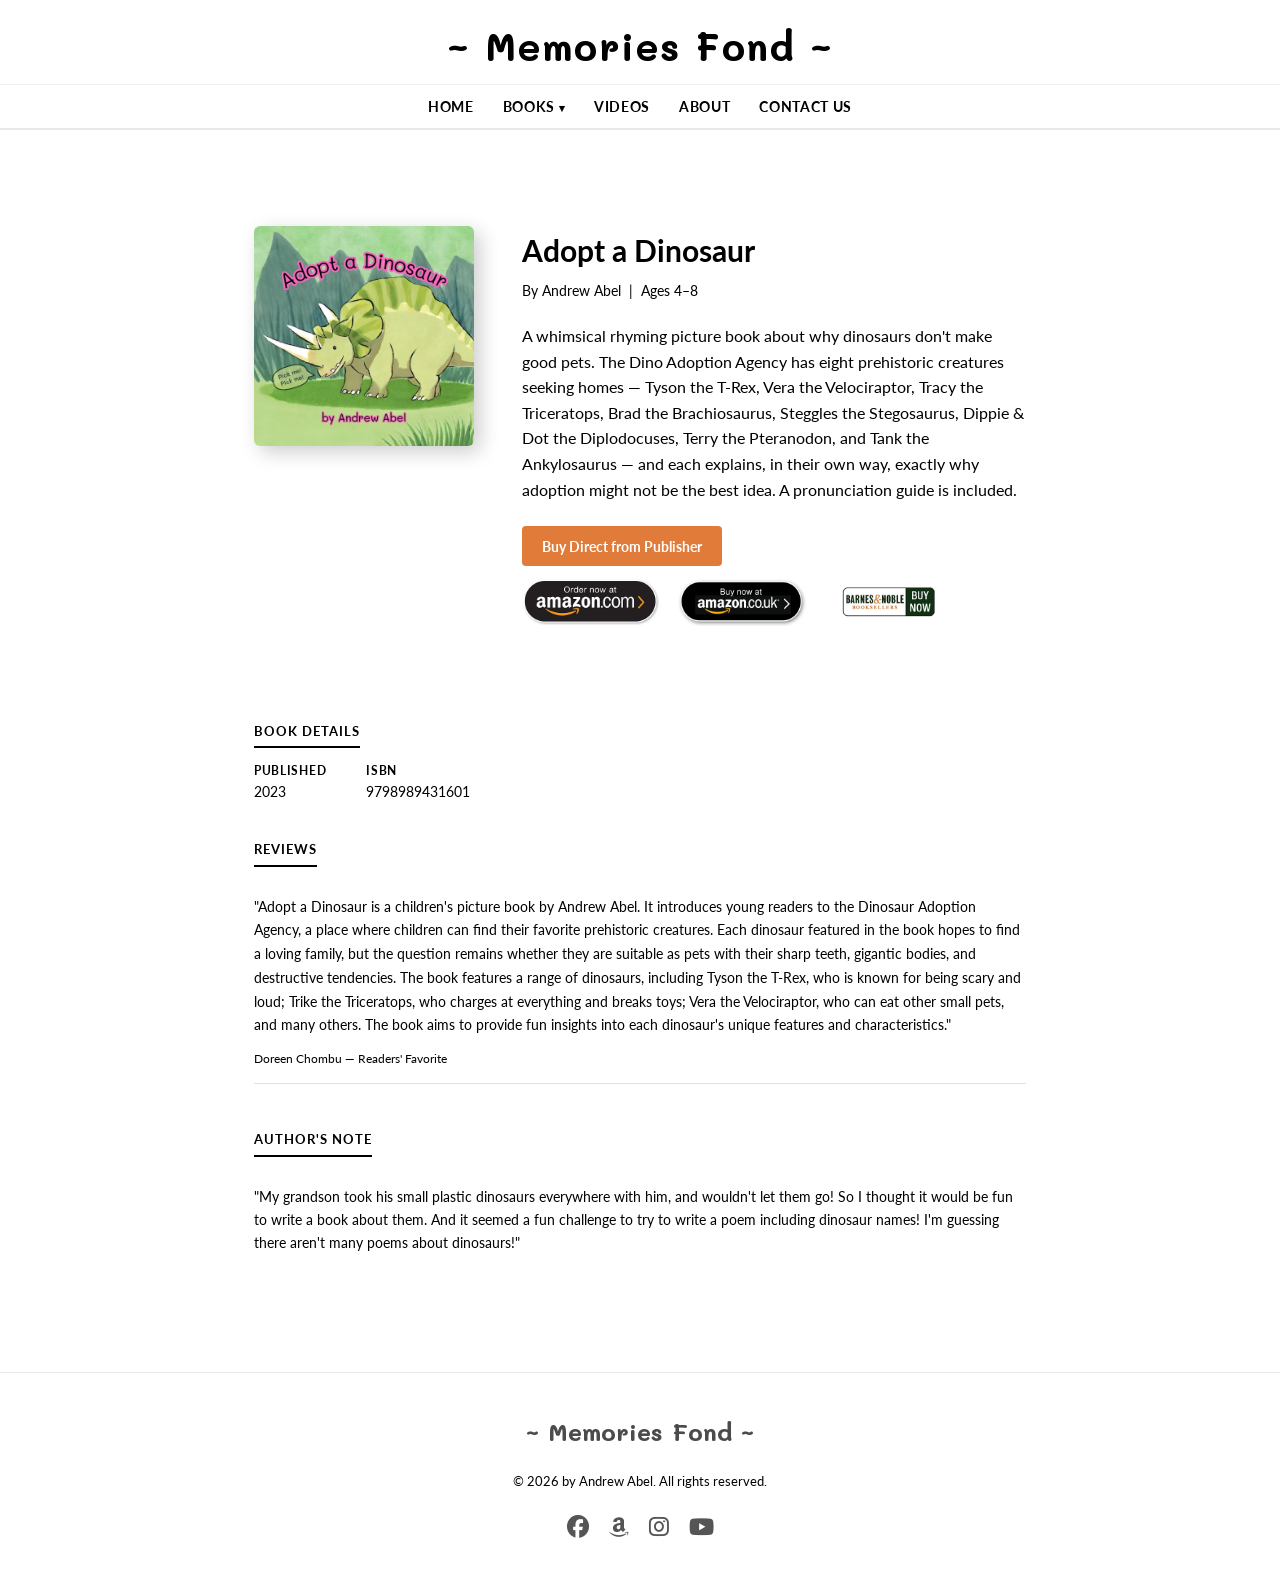
<file: books/adopt-a-dinosaur.html>
<!DOCTYPE html>
<html lang="en">
<head>
  <meta charset="UTF-8">
<!-- Google tag (gtag.js) -->
  <script async src="https://www.googletagmanager.com/gtag/js?id=G-TPN01Q2GC6"></script>
  <script>
    window.dataLayer = window.dataLayer || [];
    function gtag(){dataLayer.push(arguments);}
    gtag('js', new Date());
    gtag('config', 'G-TPN01Q2GC6');
  </script>
  <meta name="viewport" content="width=device-width, initial-scale=1.0">
  <link rel="icon" type="image/png" href="../img/Memories Fond Square Logo Dec 2023.png">
  <title>Adopt a Dinosaur | Children's Picture Book | Memories Fond</title>
  <meta name="description" content="Adopt a Dinosaur by Andrew Abel — a whimsical rhyming picture book introducing eight prehistoric creatures from the Dino Adoption Agency, each explaining hilariously why they might not make the best pet. Ages 4–8.">
  <link rel="canonical" href="https://memoriesfond.com/books/adopt-a-dinosaur.html">
  <meta name="author" content="Andrew Abel">
  <meta property="og:type" content="book">
  <meta property="og:url" content="https://memoriesfond.com/books/adopt-a-dinosaur.html">
  <meta property="og:site_name" content="Memories Fond">
  <meta property="og:title" content="Adopt a Dinosaur | Children's Picture Book | Memories Fond">
  <meta property="og:description" content="A whimsical rhyming picture book introducing eight prehistoric creatures from the Dino Adoption Agency, each explaining hilariously why they might not make the best pet. Ages 4–8.">
  <meta property="og:image" content="https://memoriesfond.com/img/Adopt%20a%20Dinosaur%20-%20Front%20Cover%203.jpg">
  <meta name="twitter:card" content="summary_large_image">
  <meta name="twitter:title" content="Adopt a Dinosaur | Children's Picture Book | Memories Fond">
  <meta name="twitter:description" content="A whimsical rhyming picture book introducing eight prehistoric creatures from the Dino Adoption Agency, each explaining hilariously why they might not make the best pet. Ages 4–8.">
  <meta name="twitter:image" content="https://memoriesfond.com/img/Adopt%20a%20Dinosaur%20-%20Front%20Cover%203.jpg">
  <link rel="stylesheet" href="../css/style.css">
  <link rel="preconnect" href="https://fonts.googleapis.com">
  <link href="https://fonts.googleapis.com/css2?family=Lato:wght@300;400;700&family=Mali:wght@400;700&display=swap" rel="stylesheet">
  <link rel="stylesheet" href="https://cdnjs.cloudflare.com/ajax/libs/font-awesome/6.5.1/css/all.min.css">
  <style>
    .book-detail { max-width: 820px; margin: 0 auto; padding: 3rem 1.5rem; display: flex; gap: 3rem; align-items: flex-start; }
    .book-detail-cover { width: 220px; flex-shrink: 0; border-radius: 6px; box-shadow: 6px 6px 20px rgba(0,0,0,0.2); }
    .book-detail-info h1 { font-family: 'Lato', sans-serif; font-size: 1.9rem; color: #000; margin-bottom: 0.4rem; }
    .book-detail-info .meta { font-size: 0.85rem; color: #000; margin-bottom: 1.25rem; }
    .book-detail-info p { color: #000; margin-bottom: 1rem; }
    .buy-links { margin-top: 1.5rem; }
    .buy-btn { display: inline-block; margin-right: 0.5rem; margin-bottom: 0.5rem; transition: opacity 0.15s, transform 0.15s; }
    .buy-btn img { height: 48px; width: auto; display: block; }
    .buy-btn:hover { opacity: 0.85; transform: translateY(-1px); }
    @media (max-width: 640px) { .book-detail { flex-direction: column; } .book-detail-cover { width: 100%; max-width: 200px; margin: 0 auto; } }
  </style>
  <script type="application/ld+json">
  {
    "@context": "https://schema.org",
    "@graph": [
      {
        "@type": "Book",
        "name": "Adopt a Dinosaur",
        "author": {"@type": "Person", "name": "Andrew Abel", "url": "https://memoriesfond.com/about.html"},
        "isbn": "9798989431601",
        "datePublished": "2023",
        "inLanguage": "en",
        "url": "https://memoriesfond.com/books/adopt-a-dinosaur.html",
        "image": "https://memoriesfond.com/img/Adopt%20a%20Dinosaur%20-%20Front%20Cover%203.jpg",
        "description": "A whimsical rhyming picture book introducing eight prehistoric creatures from the Dino Adoption Agency, each explaining why they might not make the best pet.",
        "audience": {"@type": "Audience", "suggestedMinAge": 4, "suggestedMaxAge": 8},
        "review": [
          {"@type": "Review", "author": {"@type": "Person", "name": "Doreen Chombu"}, "publisher": {"@type": "Organization", "name": "Readers' Favorite"}, "reviewBody": "Adopt a Dinosaur is a children's picture book by Andrew Abel. It introduces young readers to the Dinosaur Adoption Agency, a place where children can find their favorite prehistoric creatures."}
        ]
      },
      {
        "@type": "BreadcrumbList",
        "itemListElement": [
          {"@type": "ListItem", "position": 1, "name": "Home", "item": "https://memoriesfond.com/"},
          {"@type": "ListItem", "position": 2, "name": "Books", "item": "https://memoriesfond.com/#books"},
          {"@type": "ListItem", "position": 3, "name": "Adopt a Dinosaur", "item": "https://memoriesfond.com/books/adopt-a-dinosaur.html"}
        ]
      }
    ]
  }
  </script>
</head>
<body>
<header>
  <div class="site-brand">
    <a href="/">~ Memories Fond ~</a>
  </div>
  <nav>
    <button class="nav-toggle" aria-label="Toggle menu" onclick="document.querySelector('.nav-links').classList.toggle('open')"><span></span><span></span><span></span></button>
    <ul class="nav-links">
      <li><a href="/">Home</a></li>
      <li class="dropdown"><a href="#">Books</a>
        <ul class="dropdown-menu">
          <li><a href="zac-in-a-santa-hat.html">Zac in a Santa Hat</a></li>
          <li><a href="a-useless-book.html">A Useless Book</a></li>
          <li><a href="seasons-with-dad.html">Seasons with Dad</a></li>
          <li><a href="big-bad-wolfs-birthday.html">Big Bad Wolf's Birthday</a></li>
          <li><a href="finding-granny.html">Finding Granny</a></li>
          <li><a href="adopt-a-dinosaur.html">Adopt a Dinosaur</a></li>
          <li><a href="i-like-earth.html">I Like Earth</a></li>
          <li><a href="slice-and-ice.html">Slice &amp; Ice</a></li>
          <li><a href="walking-with-dad.html">Walking with Dad</a></li>
          <li><a href="zac-is-back.html">Zac is Back!</a></li>
          <li><a href="the-farmers-crop.html">The Farmer's Crop</a></li>
        </ul>
      </li>
      <li><a href="../videos.html">Videos</a></li>
      <li><a href="../about.html">About</a></li>
      <li><a href="../contact.html">Contact Us</a></li>
    </ul>
  </nav>
</header>

<main>
<div class="book-detail">
  <div class="book-detail-cover"><img src="../img/Adopt a Dinosaur - Front Cover 3.jpg" alt="Adopt a Dinosaur" width="1080" height="1080"></div>
  <div class="book-detail-info">
    <h1>Adopt a Dinosaur</h1>
    <p class="meta">By Andrew Abel &nbsp;|&nbsp; Ages 4–8</p>
    <p>A whimsical rhyming picture book about why dinosaurs don't make good pets. The Dino Adoption Agency has eight prehistoric creatures seeking homes — Tyson the T-Rex, Vera the Velociraptor, Tracy the Triceratops, Brad the Brachiosaurus, Steggles the Stegosaurus, Dippie &amp; Dot the Diplodocuses, Terry the Pteranodon, and Tank the Ankylosaurus — and each explains, in their own way, exactly why adoption might not be the best idea. A pronunciation guide is included.</p>
    <div class="buy-links">
      <a class="buy-btn-direct" href="https://shop.ingramspark.com/b/084?o7sjWp899X2iRcBmPsEFRqIgOpH1FuAOllef7EilVos" target="_blank" rel="noopener">Buy Direct from Publisher</a>
      <a class="buy-btn" href="https://a.co/d/hJDEGMd" target="_blank" rel="noopener"><img src="../img/Amazon%20US%20Buy%20Button%20%231%20380x132.png" alt="Order on Amazon US" width="380" height="132" loading="lazy"></a>
      <a class="buy-btn" href="https://amzn.eu/d/3yrE1Mr" target="_blank" rel="noopener"><img src="../img/Amazon%20UK%20Buy%20Button%20%231%20380x132.png" alt="Buy on Amazon UK" width="380" height="132" loading="lazy"></a>
      <a class="buy-btn" href="https://www.barnesandnoble.com/w/book/1144304299?ean=9798989431601" target="_blank" rel="noopener"><img src="../img/BN%20Buy%20Button%20%231%20380x132.png" alt="Buy at Barnes &amp; Noble" width="380" height="132" loading="lazy"></a>
    </div>
  </div>
</div>

<div class="book-extras">
  <h2>Book Details</h2>
  <dl class="book-meta">
    <div class="meta-item"><dt>Published</dt><dd>2023</dd></div>
    <div class="meta-item"><dt>ISBN</dt><dd>9798989431601</dd></div>
  </dl>

  <h2>Reviews</h2>
  <div class="review-card">
    <blockquote>"Adopt a Dinosaur is a children's picture book by Andrew Abel. It introduces young readers to the Dinosaur Adoption Agency, a place where children can find their favorite prehistoric creatures. Each dinosaur featured in the book hopes to find a loving family, but the question remains whether they are suitable as pets with their sharp teeth, gigantic bodies, and destructive tendencies. The book features a range of dinosaurs, including Tyson the T-Rex, who is known for being scary and loud; Trike the Triceratops, who charges at everything and breaks toys; Vera the Velociraptor, who can eat other small pets, and many others. The book aims to provide fun insights into each dinosaur's unique features and characteristics."</blockquote>
    <cite>Doreen Chombu — Readers' Favorite</cite>
  </div>

  <h2>Author's Note</h2>
  <div class="note-block">
    "My grandson took his small plastic dinosaurs everywhere with him, and wouldn't let them go! So I thought it would be fun to write a book about them. And it seemed a fun challenge to try to write a poem including dinosaur names! I'm guessing there aren't many poems about dinosaurs!"
  </div>
</div>
</main>

<footer>
  <a href="/" class="footer-brand">~ Memories Fond ~</a>
  <p>&copy; 2026 by Andrew Abel. All rights reserved.</p>
  <nav class="social-links">
    <a href="https://www.facebook.com/profile.php?id=100090153843613" target="_blank" rel="noopener" aria-label="Facebook"><i class="fa-brands fa-facebook"></i></a>
    <a href="https://www.amazon.com/author/andrewabel" target="_blank" rel="noopener" aria-label="Amazon"><i class="fa-brands fa-amazon"></i></a>
    <a href="https://www.instagram.com/memories__fond" target="_blank" rel="noopener" aria-label="Instagram"><i class="fa-brands fa-instagram"></i></a>
    <a href="https://www.youtube.com/@memoriesfond1953/videos" target="_blank" rel="noopener" aria-label="YouTube"><i class="fa-brands fa-youtube"></i></a>
  </nav>
</footer>
</body>
</html>
</file>
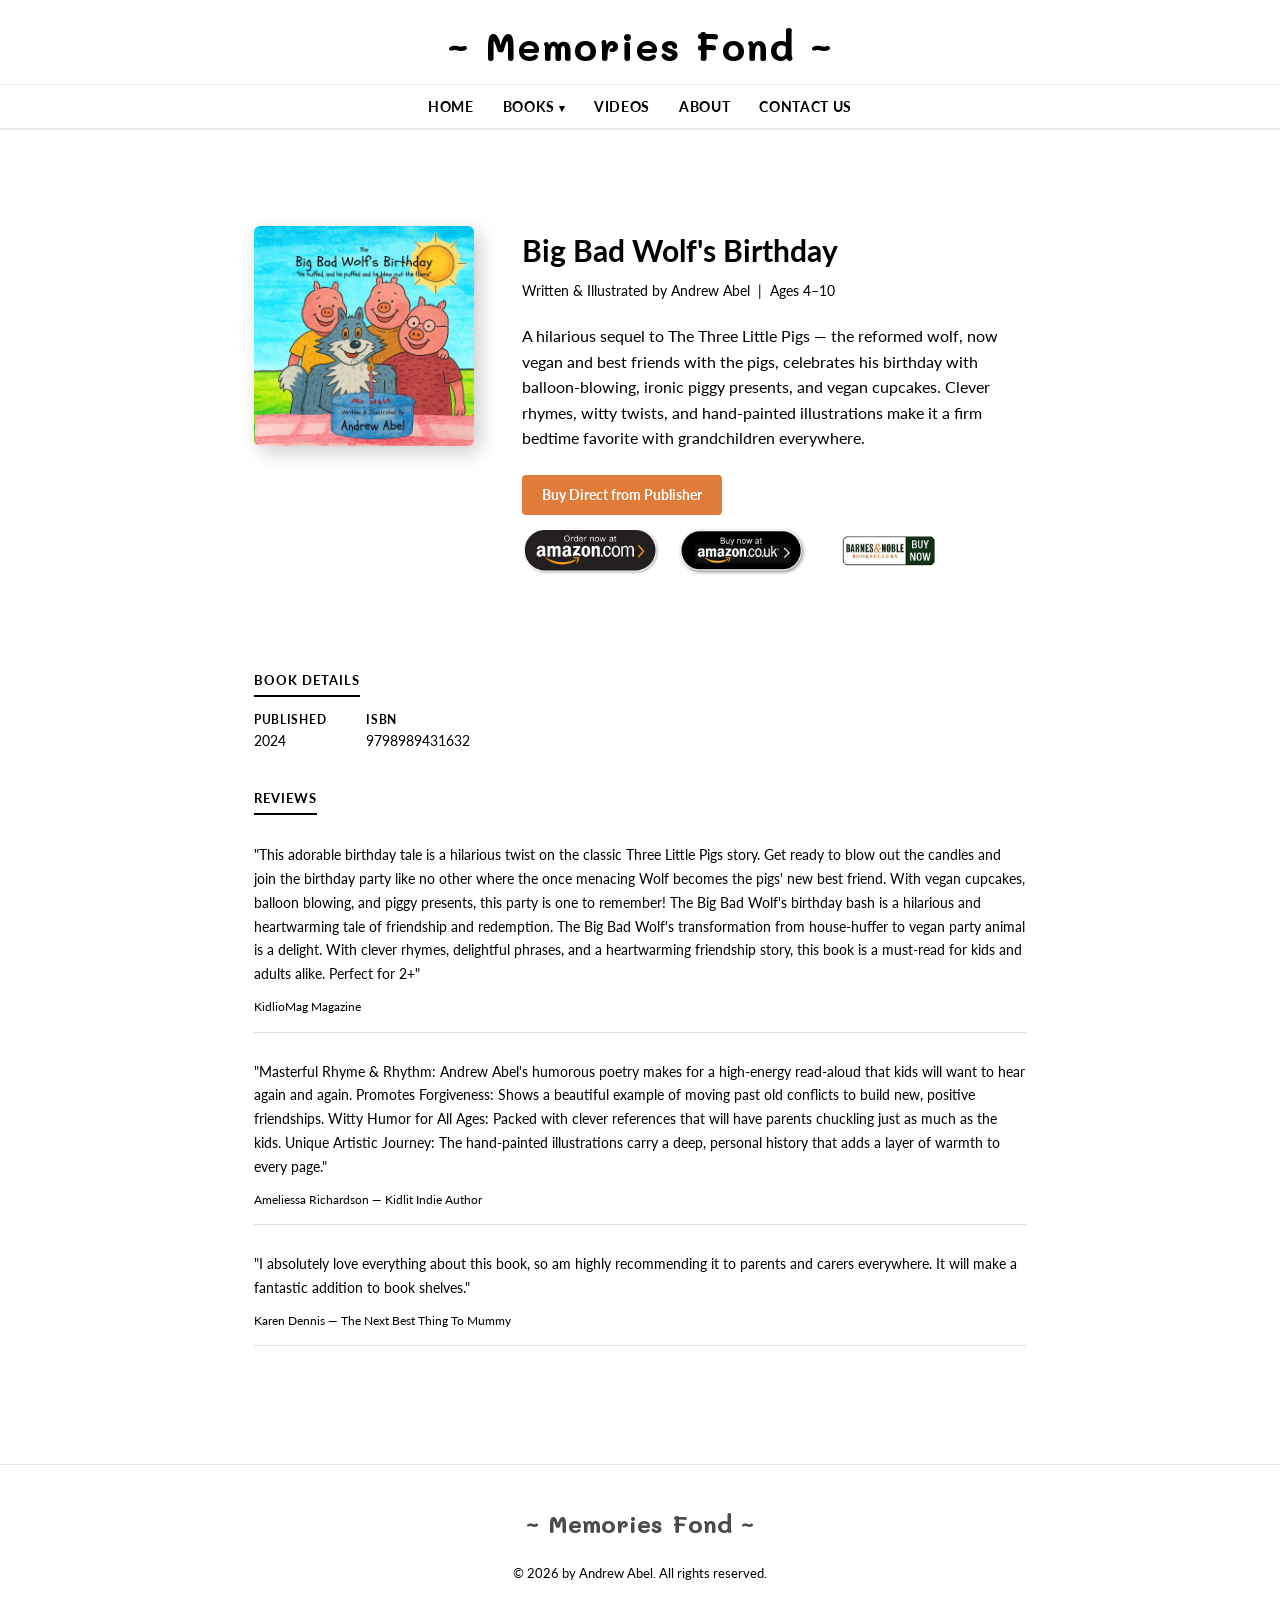
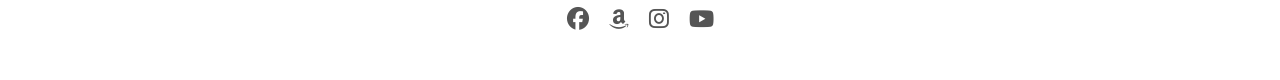
<file: books/big-bad-wolfs-birthday.html>
<!DOCTYPE html>
<html lang="en">
<head>
  <meta charset="UTF-8">
<!-- Google tag (gtag.js) -->
  <script async src="https://www.googletagmanager.com/gtag/js?id=G-TPN01Q2GC6"></script>
  <script>
    window.dataLayer = window.dataLayer || [];
    function gtag(){dataLayer.push(arguments);}
    gtag('js', new Date());
    gtag('config', 'G-TPN01Q2GC6');
  </script>
  <meta name="viewport" content="width=device-width, initial-scale=1.0">
  <link rel="icon" type="image/png" href="../img/Memories Fond Square Logo Dec 2023.png">
  <title>Big Bad Wolf's Birthday | Children's Picture Book | Memories Fond</title>
  <meta name="description" content="Big Bad Wolf's Birthday by Andrew Abel — a hilarious sequel to The Three Little Pigs. The reformed vegan wolf celebrates his birthday with balloon-blowing, piggy presents, and vegan cupcakes. Ages 4–10.">
  <link rel="canonical" href="https://memoriesfond.com/books/big-bad-wolfs-birthday.html">
  <meta name="author" content="Andrew Abel">
  <meta property="og:type" content="book">
  <meta property="og:url" content="https://memoriesfond.com/books/big-bad-wolfs-birthday.html">
  <meta property="og:site_name" content="Memories Fond">
  <meta property="og:title" content="Big Bad Wolf's Birthday | Children's Picture Book | Memories Fond">
  <meta property="og:description" content="A hilarious sequel to The Three Little Pigs — the reformed vegan wolf celebrates his birthday with balloon-blowing, piggy presents, and vegan cupcakes. Ages 4–10.">
  <meta property="og:image" content="https://memoriesfond.com/img/Big%20Bad%20Wolf's%20Birthday%20-%20Front%20Cover%20-%201%20page%20v2.avif">
  <meta name="twitter:card" content="summary_large_image">
  <meta name="twitter:title" content="Big Bad Wolf's Birthday | Children's Picture Book | Memories Fond">
  <meta name="twitter:description" content="A hilarious sequel to The Three Little Pigs — the reformed vegan wolf celebrates his birthday with balloon-blowing, piggy presents, and vegan cupcakes. Ages 4–10.">
  <meta name="twitter:image" content="https://memoriesfond.com/img/Big%20Bad%20Wolf's%20Birthday%20-%20Front%20Cover%20-%201%20page%20v2.avif">
  <link rel="stylesheet" href="../css/style.css">
  <link rel="preconnect" href="https://fonts.googleapis.com">
  <link href="https://fonts.googleapis.com/css2?family=Lato:wght@300;400;700&family=Mali:wght@400;700&display=swap" rel="stylesheet">
  <link rel="stylesheet" href="https://cdnjs.cloudflare.com/ajax/libs/font-awesome/6.5.1/css/all.min.css">
  <style>
    .book-detail { max-width: 820px; margin: 0 auto; padding: 3rem 1.5rem; display: flex; gap: 3rem; align-items: flex-start; }
    .book-detail-cover { width: 220px; flex-shrink: 0; border-radius: 6px; box-shadow: 6px 6px 20px rgba(0,0,0,0.2); }
    .book-detail-info h1 { font-family: 'Lato', sans-serif; font-size: 1.9rem; color: #000; margin-bottom: 0.4rem; }
    .book-detail-info .meta { font-size: 0.85rem; color: #000; margin-bottom: 1.25rem; }
    .book-detail-info p { color: #000; margin-bottom: 1rem; }
    .buy-links { margin-top: 1.5rem; }
    .buy-btn { display: inline-block; margin-right: 0.5rem; margin-bottom: 0.5rem; transition: opacity 0.15s, transform 0.15s; }
    .buy-btn img { height: 48px; width: auto; display: block; }
    .buy-btn:hover { opacity: 0.85; transform: translateY(-1px); }
    @media (max-width: 640px) { .book-detail { flex-direction: column; } .book-detail-cover { width: 100%; max-width: 200px; margin: 0 auto; } }
  </style>
  <script type="application/ld+json">
  {
    "@context": "https://schema.org",
    "@graph": [
      {
        "@type": "Book",
        "name": "Big Bad Wolf's Birthday",
        "author": {"@type": "Person", "name": "Andrew Abel", "url": "https://memoriesfond.com/about.html"},
        "illustrator": {"@type": "Person", "name": "Andrew Abel"},
        "isbn": "9798989431632",
        "datePublished": "2024",
        "inLanguage": "en",
        "url": "https://memoriesfond.com/books/big-bad-wolfs-birthday.html",
        "image": "https://memoriesfond.com/img/Big%20Bad%20Wolf's%20Birthday%20-%20Front%20Cover%20-%201%20page%20v2.avif",
        "description": "A hilarious sequel to The Three Little Pigs — the reformed vegan wolf celebrates his birthday with balloon-blowing, piggy presents, and vegan cupcakes.",
        "review": [
          {"@type": "Review", "publisher": {"@type": "Organization", "name": "KidlioMag Magazine"}, "reviewBody": "This adorable birthday tale is a hilarious twist on the classic Three Little Pigs story. The Big Bad Wolf's birthday bash is a hilarious and heartwarming tale of friendship and redemption."},
          {"@type": "Review", "author": {"@type": "Person", "name": "Ameliessa Richardson"}, "publisher": {"@type": "Organization", "name": "Kidlit Indie Author"}, "reviewBody": "Andrew Abel's humorous poetry makes for a high-energy read-aloud that kids will want to hear again and again. Shows a beautiful example of moving past old conflicts to build new, positive friendships."},
          {"@type": "Review", "author": {"@type": "Person", "name": "Karen Dennis"}, "publisher": {"@type": "Organization", "name": "The Next Best Thing To Mummy"}, "reviewBody": "I absolutely love everything about this book, so am highly recommending it to parents and carers everywhere. It will make a fantastic addition to book shelves."}
        ],
        "audience": {"@type": "Audience", "suggestedMinAge": 4, "suggestedMaxAge": 10}
      },
      {
        "@type": "BreadcrumbList",
        "itemListElement": [
          {"@type": "ListItem", "position": 1, "name": "Home", "item": "https://memoriesfond.com/"},
          {"@type": "ListItem", "position": 2, "name": "Books", "item": "https://memoriesfond.com/#books"},
          {"@type": "ListItem", "position": 3, "name": "Big Bad Wolf's Birthday", "item": "https://memoriesfond.com/books/big-bad-wolfs-birthday.html"}
        ]
      }
    ]
  }
  </script>
</head>
<body>
<header>
  <div class="site-brand">
    <a href="/">~ Memories Fond ~</a>
  </div>
  <nav>
    <button class="nav-toggle" aria-label="Toggle menu" onclick="document.querySelector('.nav-links').classList.toggle('open')"><span></span><span></span><span></span></button>
    <ul class="nav-links">
      <li><a href="/">Home</a></li>
      <li class="dropdown"><a href="#">Books</a>
        <ul class="dropdown-menu">
          <li><a href="zac-in-a-santa-hat.html">Zac in a Santa Hat</a></li>
          <li><a href="a-useless-book.html">A Useless Book</a></li>
          <li><a href="seasons-with-dad.html">Seasons with Dad</a></li>
          <li><a href="big-bad-wolfs-birthday.html">Big Bad Wolf's Birthday</a></li>
          <li><a href="finding-granny.html">Finding Granny</a></li>
          <li><a href="adopt-a-dinosaur.html">Adopt a Dinosaur</a></li>
          <li><a href="i-like-earth.html">I Like Earth</a></li>
          <li><a href="slice-and-ice.html">Slice &amp; Ice</a></li>
          <li><a href="walking-with-dad.html">Walking with Dad</a></li>
          <li><a href="zac-is-back.html">Zac is Back!</a></li>
          <li><a href="the-farmers-crop.html">The Farmer's Crop</a></li>
        </ul>
      </li>
      <li><a href="../videos.html">Videos</a></li>
      <li><a href="../about.html">About</a></li>
      <li><a href="../contact.html">Contact Us</a></li>
    </ul>
  </nav>
</header>

<main>
<div class="book-detail">
  <div class="book-detail-cover"><img src="../img/Big Bad Wolf's Birthday - Front Cover - 1 page v2.avif" alt="Big Bad Wolf's Birthday" width="908" height="908"></div>
  <div class="book-detail-info">
    <h1>Big Bad Wolf's Birthday</h1>
    <p class="meta">Written &amp; Illustrated by Andrew Abel &nbsp;|&nbsp; Ages 4–10</p>
    <p>A hilarious sequel to The Three Little Pigs — the reformed wolf, now vegan and best friends with the pigs, celebrates his birthday with balloon-blowing, ironic piggy presents, and vegan cupcakes. Clever rhymes, witty twists, and hand-painted illustrations make it a firm bedtime favorite with grandchildren everywhere.</p>
    <div class="buy-links">
      <a class="buy-btn-direct" href="https://shop.ingramspark.com/b/084?mVZHcOm0fxZQQYXlLbZWlB9VPOZgAv4nmofJBhTKXnq" target="_blank" rel="noopener">Buy Direct from Publisher</a>
      <a class="buy-btn" href="https://www.amazon.com/Big-Bad-Wolfs-Birthday-huffed/dp/B0DF6D7MXR/" target="_blank" rel="noopener"><img src="../img/Amazon%20US%20Buy%20Button%20%231%20380x132.png" alt="Order on Amazon US" width="380" height="132" loading="lazy"></a>
      <a class="buy-btn" href="https://amzn.eu/d/eGjonFy" target="_blank" rel="noopener"><img src="../img/Amazon%20UK%20Buy%20Button%20%231%20380x132.png" alt="Buy on Amazon UK" width="380" height="132" loading="lazy"></a>
      <a class="buy-btn" href="https://www.barnesandnoble.com/w/the-big-bad-wolfs-birthday-andrew-robert-abel/1146281908?ean=9798989431632" target="_blank" rel="noopener"><img src="../img/BN%20Buy%20Button%20%231%20380x132.png" alt="Buy at Barnes &amp; Noble" width="380" height="132" loading="lazy"></a>
    </div>
  </div>
</div>

<div class="book-extras">
  <h2>Book Details</h2>
  <dl class="book-meta">
    <div class="meta-item"><dt>Published</dt><dd>2024</dd></div>
    <div class="meta-item"><dt>ISBN</dt><dd>9798989431632</dd></div>
  </dl>

  <h2>Reviews</h2>
  <div class="review-card">
    <blockquote>"This adorable birthday tale is a hilarious twist on the classic Three Little Pigs story. Get ready to blow out the candles and join the birthday party like no other where the once menacing Wolf becomes the pigs' new best friend. With vegan cupcakes, balloon blowing, and piggy presents, this party is one to remember! The Big Bad Wolf's birthday bash is a hilarious and heartwarming tale of friendship and redemption. The Big Bad Wolf's transformation from house-huffer to vegan party animal is a delight. With clever rhymes, delightful phrases, and a heartwarming friendship story, this book is a must-read for kids and adults alike. Perfect for 2+"</blockquote>
    <cite>KidlioMag Magazine</cite>
  </div>
  <div class="review-card">
    <blockquote>"Masterful Rhyme &amp; Rhythm: Andrew Abel's humorous poetry makes for a high-energy read-aloud that kids will want to hear again and again. Promotes Forgiveness: Shows a beautiful example of moving past old conflicts to build new, positive friendships. Witty Humor for All Ages: Packed with clever references that will have parents chuckling just as much as the kids. Unique Artistic Journey: The hand-painted illustrations carry a deep, personal history that adds a layer of warmth to every page."</blockquote>
    <cite>Ameliessa Richardson — Kidlit Indie Author</cite>
  </div>
  <div class="review-card">
    <blockquote>"I absolutely love everything about this book, so am highly recommending it to parents and carers everywhere. It will make a fantastic addition to book shelves."</blockquote>
    <cite>Karen Dennis — The Next Best Thing To Mummy</cite>
  </div>
</div>
</main>

<footer>
  <a href="/" class="footer-brand">~ Memories Fond ~</a>
  <p>&copy; 2026 by Andrew Abel. All rights reserved.</p>
  <nav class="social-links">
    <a href="https://www.facebook.com/profile.php?id=100090153843613" target="_blank" rel="noopener" aria-label="Facebook"><i class="fa-brands fa-facebook"></i></a>
    <a href="https://www.amazon.com/author/andrewabel" target="_blank" rel="noopener" aria-label="Amazon"><i class="fa-brands fa-amazon"></i></a>
    <a href="https://www.instagram.com/memories__fond" target="_blank" rel="noopener" aria-label="Instagram"><i class="fa-brands fa-instagram"></i></a>
    <a href="https://www.youtube.com/@memoriesfond1953/videos" target="_blank" rel="noopener" aria-label="YouTube"><i class="fa-brands fa-youtube"></i></a>
  </nav>
</footer>
</body>
</html>
</file>
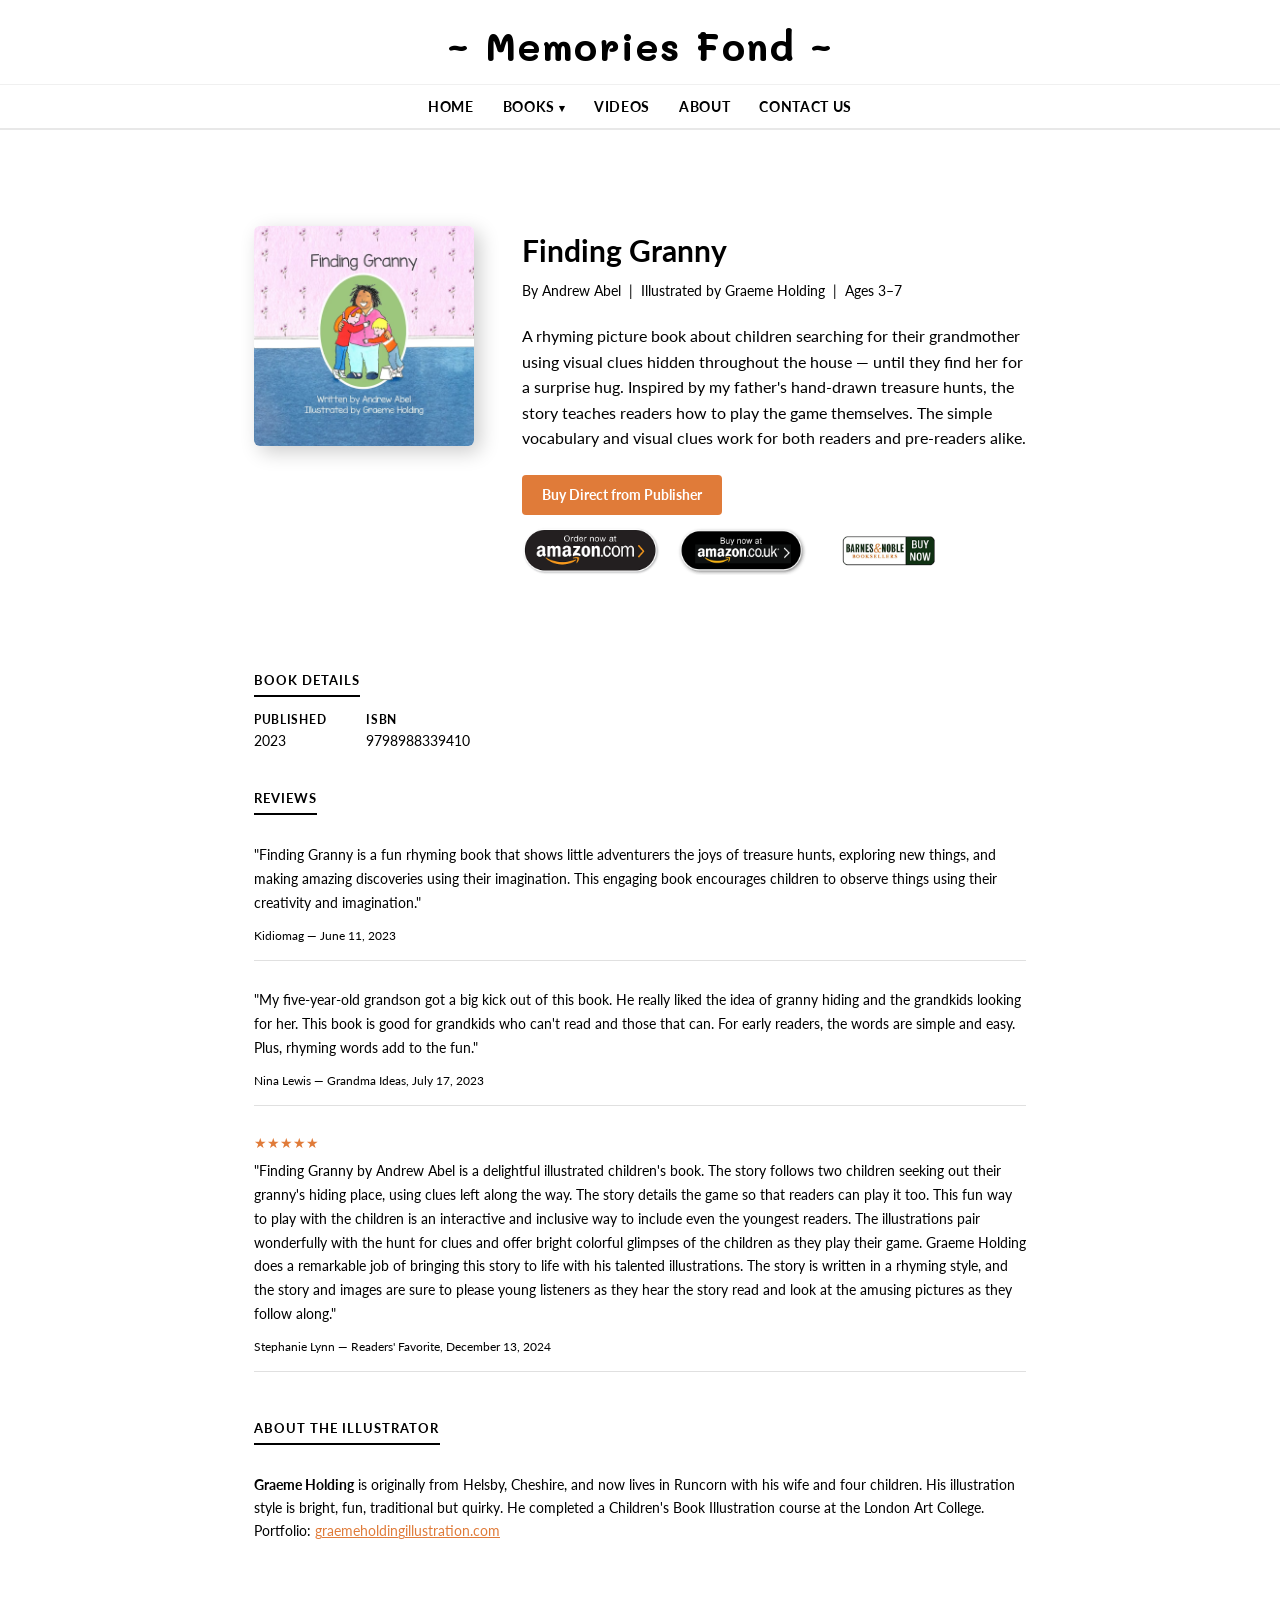
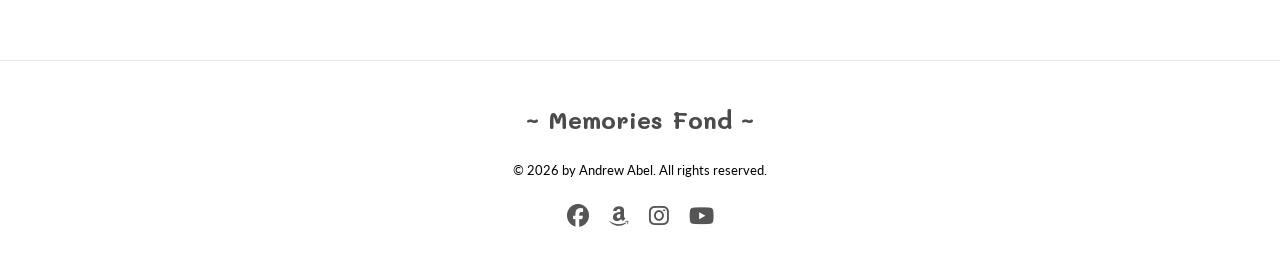
<file: books/finding-granny.html>
<!DOCTYPE html>
<html lang="en">
<head>
  <meta charset="UTF-8">
<!-- Google tag (gtag.js) -->
  <script async src="https://www.googletagmanager.com/gtag/js?id=G-TPN01Q2GC6"></script>
  <script>
    window.dataLayer = window.dataLayer || [];
    function gtag(){dataLayer.push(arguments);}
    gtag('js', new Date());
    gtag('config', 'G-TPN01Q2GC6');
  </script>
  <meta name="viewport" content="width=device-width, initial-scale=1.0">
  <link rel="icon" type="image/png" href="../img/Memories Fond Square Logo Dec 2023.png">
  <title>Finding Granny | Children's Picture Book | Memories Fond</title>
  <meta name="description" content="Finding Granny by Andrew Abel — a fun rhyming picture book where children follow hidden visual clues through the house to find Granny for a surprise hug. Illustrated by Graeme Holding. Ages 3–7.">
  <link rel="canonical" href="https://memoriesfond.com/books/finding-granny.html">
  <meta name="author" content="Andrew Abel">
  <meta property="og:type" content="book">
  <meta property="og:url" content="https://memoriesfond.com/books/finding-granny.html">
  <meta property="og:site_name" content="Memories Fond">
  <meta property="og:title" content="Finding Granny | Children's Picture Book | Memories Fond">
  <meta property="og:description" content="A fun rhyming picture book where children follow hidden visual clues through the house to find Granny for a surprise hug. Illustrated by Graeme Holding. Ages 3–7.">
  <meta property="og:image" content="https://memoriesfond.com/img/Finding%20Granny%20Cover.avif">
  <meta name="twitter:card" content="summary_large_image">
  <meta name="twitter:title" content="Finding Granny | Children's Picture Book | Memories Fond">
  <meta name="twitter:description" content="A fun rhyming picture book where children follow hidden visual clues through the house to find Granny for a surprise hug. Illustrated by Graeme Holding. Ages 3–7.">
  <meta name="twitter:image" content="https://memoriesfond.com/img/Finding%20Granny%20Cover.avif">
  <link rel="stylesheet" href="../css/style.css">
  <link rel="preconnect" href="https://fonts.googleapis.com">
  <link href="https://fonts.googleapis.com/css2?family=Lato:wght@300;400;700&family=Mali:wght@400;700&display=swap" rel="stylesheet">
  <link rel="stylesheet" href="https://cdnjs.cloudflare.com/ajax/libs/font-awesome/6.5.1/css/all.min.css">
  <style>
    .book-detail { max-width: 820px; margin: 0 auto; padding: 3rem 1.5rem; display: flex; gap: 3rem; align-items: flex-start; }
    .book-detail-cover { width: 220px; flex-shrink: 0; border-radius: 6px; box-shadow: 6px 6px 20px rgba(0,0,0,0.2); }
    .book-detail-info h1 { font-family: 'Lato', sans-serif; font-size: 1.9rem; color: #000; margin-bottom: 0.4rem; }
    .book-detail-info .meta { font-size: 0.85rem; color: #000; margin-bottom: 1.25rem; }
    .book-detail-info p { color: #000; margin-bottom: 1rem; }
    .buy-links { margin-top: 1.5rem; }
    .buy-btn { display: inline-block; margin-right: 0.5rem; margin-bottom: 0.5rem; transition: opacity 0.15s, transform 0.15s; }
    .buy-btn img { height: 48px; width: auto; display: block; }
    .buy-btn:hover { opacity: 0.85; transform: translateY(-1px); }
    @media (max-width: 640px) { .book-detail { flex-direction: column; } .book-detail-cover { width: 100%; max-width: 200px; margin: 0 auto; } }
  </style>
  <script type="application/ld+json">
  {
    "@context": "https://schema.org",
    "@graph": [
      {
        "@type": "Book",
        "name": "Finding Granny",
        "author": {"@type": "Person", "name": "Andrew Abel", "url": "https://memoriesfond.com/about.html"},
        "illustrator": {"@type": "Person", "name": "Graeme Holding"},
        "isbn": "9798988339410",
        "datePublished": "2023",
        "inLanguage": "en",
        "url": "https://memoriesfond.com/books/finding-granny.html",
        "image": "https://memoriesfond.com/img/Finding%20Granny%20Cover.avif",
        "description": "A rhyming picture book where children follow hidden visual clues through the house to find Granny for a surprise hug.",
        "audience": {"@type": "Audience", "suggestedMinAge": 3, "suggestedMaxAge": 7},
        "review": [
          {"@type": "Review", "author": {"@type": "Organization", "name": "Kidiomag"}, "datePublished": "2023-06-11", "reviewBody": "Finding Granny is a fun rhyming book that shows little adventurers the joys of treasure hunts, exploring new things, and making amazing discoveries using their imagination. This engaging book encourages children to observe things using their creativity and imagination."},
          {"@type": "Review", "author": {"@type": "Person", "name": "Nina Lewis"}, "publisher": {"@type": "Organization", "name": "Grandma Ideas"}, "datePublished": "2023-07-17", "reviewBody": "My five-year-old grandson got a big kick out of this book. He really liked the idea of granny hiding and the grandkids looking for her. This book is good for grandkids who can't read and those that can. For early readers, the words are simple and easy. Plus, rhyming words add to the fun."},
          {"@type": "Review", "author": {"@type": "Person", "name": "Stephanie Lynn"}, "publisher": {"@type": "Organization", "name": "Readers' Favorite"}, "datePublished": "2024-12-13", "reviewRating": {"@type": "Rating", "ratingValue": 5, "bestRating": 5}, "reviewBody": "Finding Granny by Andrew Abel is a delightful illustrated children's book. The story follows two children seeking out their granny's hiding place, using clues left along the way."}
        ]
      },
      {
        "@type": "BreadcrumbList",
        "itemListElement": [
          {"@type": "ListItem", "position": 1, "name": "Home", "item": "https://memoriesfond.com/"},
          {"@type": "ListItem", "position": 2, "name": "Books", "item": "https://memoriesfond.com/#books"},
          {"@type": "ListItem", "position": 3, "name": "Finding Granny", "item": "https://memoriesfond.com/books/finding-granny.html"}
        ]
      }
    ]
  }
  </script>
</head>
<body>
<header>
  <div class="site-brand">
    <a href="/">~ Memories Fond ~</a>
  </div>
  <nav>
    <button class="nav-toggle" aria-label="Toggle menu" onclick="document.querySelector('.nav-links').classList.toggle('open')"><span></span><span></span><span></span></button>
    <ul class="nav-links">
      <li><a href="/">Home</a></li>
      <li class="dropdown"><a href="#">Books</a>
        <ul class="dropdown-menu">
          <li><a href="zac-in-a-santa-hat.html">Zac in a Santa Hat</a></li>
          <li><a href="a-useless-book.html">A Useless Book</a></li>
          <li><a href="seasons-with-dad.html">Seasons with Dad</a></li>
          <li><a href="big-bad-wolfs-birthday.html">Big Bad Wolf's Birthday</a></li>
          <li><a href="finding-granny.html">Finding Granny</a></li>
          <li><a href="adopt-a-dinosaur.html">Adopt a Dinosaur</a></li>
          <li><a href="i-like-earth.html">I Like Earth</a></li>
          <li><a href="slice-and-ice.html">Slice &amp; Ice</a></li>
          <li><a href="walking-with-dad.html">Walking with Dad</a></li>
          <li><a href="zac-is-back.html">Zac is Back!</a></li>
          <li><a href="the-farmers-crop.html">The Farmer's Crop</a></li>
        </ul>
      </li>
      <li><a href="../videos.html">Videos</a></li>
      <li><a href="../about.html">About</a></li>
      <li><a href="../contact.html">Contact Us</a></li>
    </ul>
  </nav>
</header>

<main>
<div class="book-detail">
  <div class="book-detail-cover"><img src="../img/Finding Granny Cover.avif" alt="Finding Granny" width="908" height="908"></div>
  <div class="book-detail-info">
    <h1>Finding Granny</h1>
    <p class="meta">By Andrew Abel &nbsp;|&nbsp; Illustrated by Graeme Holding &nbsp;|&nbsp; Ages 3–7</p>
    <p>A rhyming picture book about children searching for their grandmother using visual clues hidden throughout the house — until they find her for a surprise hug. Inspired by my father's hand-drawn treasure hunts, the story teaches readers how to play the game themselves. The simple vocabulary and visual clues work for both readers and pre-readers alike.</p>
    <div class="buy-links">
      <a class="buy-btn-direct" href="https://shop.ingramspark.com/b/084?5Z6kfk26SHyamzEHR0HFVIqYcwfKntJmcYmPTOV5C7U" target="_blank" rel="noopener">Buy Direct from Publisher</a>
      <a class="buy-btn" href="https://a.co/d/1Ol6qLG" target="_blank" rel="noopener"><img src="../img/Amazon%20US%20Buy%20Button%20%231%20380x132.png" alt="Order on Amazon US" width="380" height="132" loading="lazy"></a>
      <a class="buy-btn" href="https://amzn.eu/d/2Da6To4" target="_blank" rel="noopener"><img src="../img/Amazon%20UK%20Buy%20Button%20%231%20380x132.png" alt="Buy on Amazon UK" width="380" height="132" loading="lazy"></a>
      <a class="buy-btn" href="https://www.barnesandnoble.com/w/finding-granny-andrew-robert-abel/1143495541?ean=9798988339410" target="_blank" rel="noopener"><img src="../img/BN%20Buy%20Button%20%231%20380x132.png" alt="Buy at Barnes &amp; Noble" width="380" height="132" loading="lazy"></a>
    </div>
  </div>
</div>

<div class="book-extras">
  <h2>Book Details</h2>
  <dl class="book-meta">
    <div class="meta-item"><dt>Published</dt><dd>2023</dd></div>
    <div class="meta-item"><dt>ISBN</dt><dd>9798988339410</dd></div>
  </dl>

  <h2>Reviews</h2>
  <div class="review-card">
    <blockquote>"Finding Granny is a fun rhyming book that shows little adventurers the joys of treasure hunts, exploring new things, and making amazing discoveries using their imagination. This engaging book encourages children to observe things using their creativity and imagination."</blockquote>
    <cite>Kidiomag — June 11, 2023</cite>
  </div>
  <div class="review-card">
    <blockquote>"My five-year-old grandson got a big kick out of this book. He really liked the idea of granny hiding and the grandkids looking for her. This book is good for grandkids who can't read and those that can. For early readers, the words are simple and easy. Plus, rhyming words add to the fun."</blockquote>
    <cite>Nina Lewis — Grandma Ideas, July 17, 2023</cite>
  </div>
  <div class="review-card">
    <div class="stars">★★★★★</div>
    <blockquote>"Finding Granny by Andrew Abel is a delightful illustrated children's book. The story follows two children seeking out their granny's hiding place, using clues left along the way. The story details the game so that readers can play it too. This fun way to play with the children is an interactive and inclusive way to include even the youngest readers. The illustrations pair wonderfully with the hunt for clues and offer bright colorful glimpses of the children as they play their game. Graeme Holding does a remarkable job of bringing this story to life with his talented illustrations. The story is written in a rhyming style, and the story and images are sure to please young listeners as they hear the story read and look at the amusing pictures as they follow along."</blockquote>
    <cite>Stephanie Lynn — Readers' Favorite, December 13, 2024</cite>
  </div>

  <h2>About the Illustrator</h2>
  <div class="note-block">
    <strong>Graeme Holding</strong> is originally from Helsby, Cheshire, and now lives in Runcorn with his wife and four children. His illustration style is bright, fun, traditional but quirky. He completed a Children's Book Illustration course at the London Art College. Portfolio: <a href="https://www.graemeholdingillustration.com/" target="_blank" rel="noopener" style="color:#e07b39">graemeholdingillustration.com</a>
  </div>
</div>
</main>

<footer>
  <a href="/" class="footer-brand">~ Memories Fond ~</a>
  <p>&copy; 2026 by Andrew Abel. All rights reserved.</p>
  <nav class="social-links">
    <a href="https://www.facebook.com/profile.php?id=100090153843613" target="_blank" rel="noopener" aria-label="Facebook"><i class="fa-brands fa-facebook"></i></a>
    <a href="https://www.amazon.com/author/andrewabel" target="_blank" rel="noopener" aria-label="Amazon"><i class="fa-brands fa-amazon"></i></a>
    <a href="https://www.instagram.com/memories__fond" target="_blank" rel="noopener" aria-label="Instagram"><i class="fa-brands fa-instagram"></i></a>
    <a href="https://www.youtube.com/@memoriesfond1953/videos" target="_blank" rel="noopener" aria-label="YouTube"><i class="fa-brands fa-youtube"></i></a>
  </nav>
</footer>
</body>
</html>
</file>
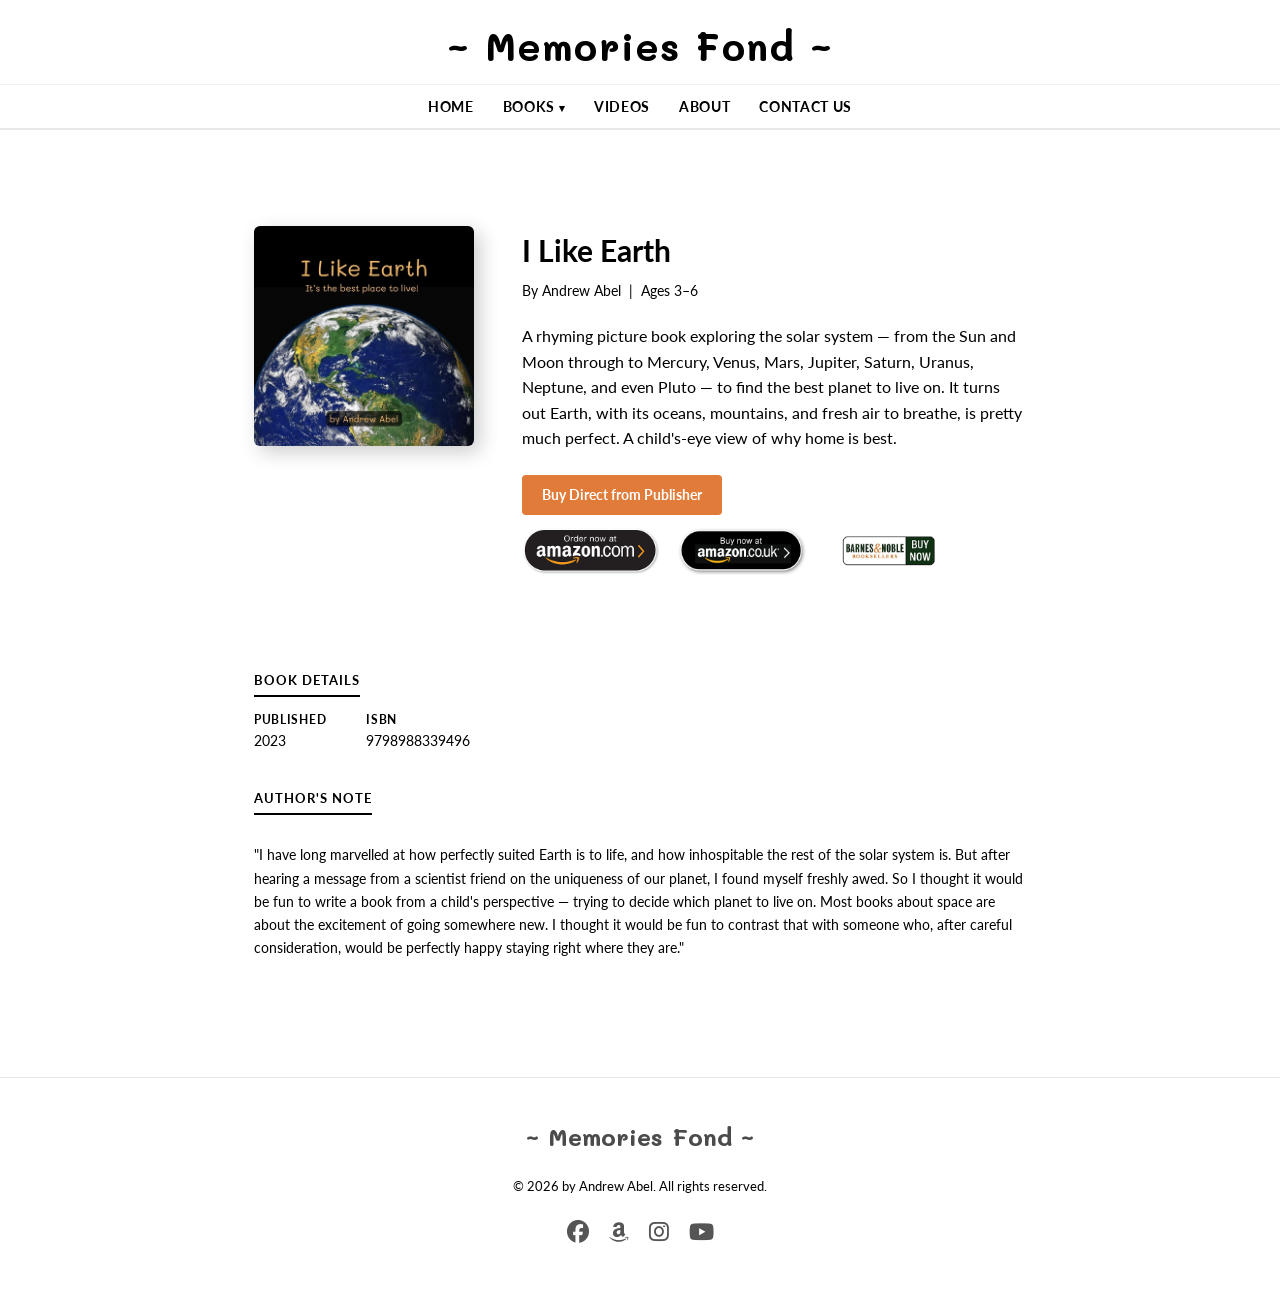
<file: books/i-like-earth.html>
<!DOCTYPE html>
<html lang="en">
<head>
  <meta charset="UTF-8">
<!-- Google tag (gtag.js) -->
  <script async src="https://www.googletagmanager.com/gtag/js?id=G-TPN01Q2GC6"></script>
  <script>
    window.dataLayer = window.dataLayer || [];
    function gtag(){dataLayer.push(arguments);}
    gtag('js', new Date());
    gtag('config', 'G-TPN01Q2GC6');
  </script>
  <meta name="viewport" content="width=device-width, initial-scale=1.0">
  <link rel="icon" type="image/png" href="../img/Memories Fond Square Logo Dec 2023.png">
  <title>I Like Earth | Children's Picture Book | Memories Fond</title>
  <meta name="description" content="I Like Earth by Andrew Abel — a rhyming picture book that tours the solar system through a child's eyes, discovering why planet Earth with its oceans, mountains, and fresh air is perfectly perfect. Ages 3–6.">
  <link rel="canonical" href="https://memoriesfond.com/books/i-like-earth.html">
  <meta name="author" content="Andrew Abel">
  <meta property="og:type" content="book">
  <meta property="og:url" content="https://memoriesfond.com/books/i-like-earth.html">
  <meta property="og:site_name" content="Memories Fond">
  <meta property="og:title" content="I Like Earth | Children's Picture Book | Memories Fond">
  <meta property="og:description" content="A rhyming picture book that tours the solar system through a child's eyes, discovering why planet Earth — with its oceans, mountains, and fresh air — is perfectly perfect. Ages 3–6.">
  <meta property="og:image" content="https://memoriesfond.com/img/I%20Like%20Earth%20-%20eBook%20Front%20Page.avif">
  <meta name="twitter:card" content="summary_large_image">
  <meta name="twitter:title" content="I Like Earth | Children's Picture Book | Memories Fond">
  <meta name="twitter:description" content="A rhyming picture book that tours the solar system through a child's eyes, discovering why planet Earth — with its oceans, mountains, and fresh air — is perfectly perfect. Ages 3–6.">
  <meta name="twitter:image" content="https://memoriesfond.com/img/I%20Like%20Earth%20-%20eBook%20Front%20Page.avif">
  <link rel="stylesheet" href="../css/style.css">
  <link rel="preconnect" href="https://fonts.googleapis.com">
  <link href="https://fonts.googleapis.com/css2?family=Lato:wght@300;400;700&family=Mali:wght@400;700&display=swap" rel="stylesheet">
  <link rel="stylesheet" href="https://cdnjs.cloudflare.com/ajax/libs/font-awesome/6.5.1/css/all.min.css">
  <style>
    .book-detail { max-width: 820px; margin: 0 auto; padding: 3rem 1.5rem; display: flex; gap: 3rem; align-items: flex-start; }
    .book-detail-cover { width: 220px; flex-shrink: 0; border-radius: 6px; box-shadow: 6px 6px 20px rgba(0,0,0,0.2); }
    .book-detail-info h1 { font-family: 'Lato', sans-serif; font-size: 1.9rem; color: #000; margin-bottom: 0.4rem; }
    .book-detail-info .meta { font-size: 0.85rem; color: #000; margin-bottom: 1.25rem; }
    .book-detail-info p { color: #000; margin-bottom: 1rem; }
    .buy-links { margin-top: 1.5rem; }
    .buy-btn { display: inline-block; margin-right: 0.5rem; margin-bottom: 0.5rem; transition: opacity 0.15s, transform 0.15s; }
    .buy-btn img { height: 48px; width: auto; display: block; }
    .buy-btn:hover { opacity: 0.85; transform: translateY(-1px); }
    @media (max-width: 640px) { .book-detail { flex-direction: column; } .book-detail-cover { width: 100%; max-width: 200px; margin: 0 auto; } }
  </style>
  <script type="application/ld+json">
  {
    "@context": "https://schema.org",
    "@graph": [
      {
        "@type": "Book",
        "name": "I Like Earth",
        "author": {"@type": "Person", "name": "Andrew Abel", "url": "https://memoriesfond.com/about.html"},
        "isbn": "9798988339496",
        "datePublished": "2023",
        "inLanguage": "en",
        "url": "https://memoriesfond.com/books/i-like-earth.html",
        "image": "https://memoriesfond.com/img/I%20Like%20Earth%20-%20eBook%20Front%20Page.avif",
        "description": "A rhyming picture book that tours the solar system through a child's eyes, discovering why planet Earth is the perfect place to call home.",
        "audience": {"@type": "Audience", "suggestedMinAge": 3, "suggestedMaxAge": 6}
      },
      {
        "@type": "BreadcrumbList",
        "itemListElement": [
          {"@type": "ListItem", "position": 1, "name": "Home", "item": "https://memoriesfond.com/"},
          {"@type": "ListItem", "position": 2, "name": "Books", "item": "https://memoriesfond.com/#books"},
          {"@type": "ListItem", "position": 3, "name": "I Like Earth", "item": "https://memoriesfond.com/books/i-like-earth.html"}
        ]
      }
    ]
  }
  </script>
</head>
<body>
<header>
  <div class="site-brand">
    <a href="/">~ Memories Fond ~</a>
  </div>
  <nav>
    <button class="nav-toggle" aria-label="Toggle menu" onclick="document.querySelector('.nav-links').classList.toggle('open')"><span></span><span></span><span></span></button>
    <ul class="nav-links">
      <li><a href="/">Home</a></li>
      <li class="dropdown"><a href="#">Books</a>
        <ul class="dropdown-menu">
          <li><a href="zac-in-a-santa-hat.html">Zac in a Santa Hat</a></li>
          <li><a href="a-useless-book.html">A Useless Book</a></li>
          <li><a href="seasons-with-dad.html">Seasons with Dad</a></li>
          <li><a href="big-bad-wolfs-birthday.html">Big Bad Wolf's Birthday</a></li>
          <li><a href="finding-granny.html">Finding Granny</a></li>
          <li><a href="adopt-a-dinosaur.html">Adopt a Dinosaur</a></li>
          <li><a href="i-like-earth.html">I Like Earth</a></li>
          <li><a href="slice-and-ice.html">Slice &amp; Ice</a></li>
          <li><a href="walking-with-dad.html">Walking with Dad</a></li>
          <li><a href="zac-is-back.html">Zac is Back!</a></li>
          <li><a href="the-farmers-crop.html">The Farmer's Crop</a></li>
        </ul>
      </li>
      <li><a href="../videos.html">Videos</a></li>
      <li><a href="../about.html">About</a></li>
      <li><a href="../contact.html">Contact Us</a></li>
    </ul>
  </nav>
</header>

<main>
<div class="book-detail">
  <div class="book-detail-cover"><img src="../img/I Like Earth - eBook Front Page.avif" alt="I Like Earth" width="908" height="908"></div>
  <div class="book-detail-info">
    <h1>I Like Earth</h1>
    <p class="meta">By Andrew Abel &nbsp;|&nbsp; Ages 3–6</p>
    <p>A rhyming picture book exploring the solar system — from the Sun and Moon through to Mercury, Venus, Mars, Jupiter, Saturn, Uranus, Neptune, and even Pluto — to find the best planet to live on. It turns out Earth, with its oceans, mountains, and fresh air to breathe, is pretty much perfect. A child's-eye view of why home is best.</p>
    <div class="buy-links">
      <a class="buy-btn-direct" href="https://shop.ingramspark.com/b/084?I11hiHcsm2a99aqzzkvGuxDjBk6w3MFfz5eKQitFba3" target="_blank" rel="noopener">Buy Direct from Publisher</a>
      <a class="buy-btn" href="https://a.co/d/74ILA6J" target="_blank" rel="noopener"><img src="../img/Amazon%20US%20Buy%20Button%20%231%20380x132.png" alt="Order on Amazon US" width="380" height="132" loading="lazy"></a>
      <a class="buy-btn" href="https://amzn.eu/d/a7mn9AG" target="_blank" rel="noopener"><img src="../img/Amazon%20UK%20Buy%20Button%20%231%20380x132.png" alt="Buy on Amazon UK" width="380" height="132" loading="lazy"></a>
      <a class="buy-btn" href="https://www.barnesandnoble.com/w/book/1144285122?ean=9798988339496" target="_blank" rel="noopener"><img src="../img/BN%20Buy%20Button%20%231%20380x132.png" alt="Buy at Barnes &amp; Noble" width="380" height="132" loading="lazy"></a>
    </div>
  </div>
</div>

<div class="book-extras">
  <h2>Book Details</h2>
  <dl class="book-meta">
    <div class="meta-item"><dt>Published</dt><dd>2023</dd></div>
    <div class="meta-item"><dt>ISBN</dt><dd>9798988339496</dd></div>
  </dl>

  <h2>Author's Note</h2>
  <div class="note-block">
    "I have long marvelled at how perfectly suited Earth is to life, and how inhospitable the rest of the solar system is. But after hearing a message from a scientist friend on the uniqueness of our planet, I found myself freshly awed. So I thought it would be fun to write a book from a child's perspective — trying to decide which planet to live on. Most books about space are about the excitement of going somewhere new. I thought it would be fun to contrast that with someone who, after careful consideration, would be perfectly happy staying right where they are."
  </div>
</div>
</main>

<footer>
  <a href="/" class="footer-brand">~ Memories Fond ~</a>
  <p>&copy; 2026 by Andrew Abel. All rights reserved.</p>
  <nav class="social-links">
    <a href="https://www.facebook.com/profile.php?id=100090153843613" target="_blank" rel="noopener" aria-label="Facebook"><i class="fa-brands fa-facebook"></i></a>
    <a href="https://www.amazon.com/author/andrewabel" target="_blank" rel="noopener" aria-label="Amazon"><i class="fa-brands fa-amazon"></i></a>
    <a href="https://www.instagram.com/memories__fond" target="_blank" rel="noopener" aria-label="Instagram"><i class="fa-brands fa-instagram"></i></a>
    <a href="https://www.youtube.com/@memoriesfond1953/videos" target="_blank" rel="noopener" aria-label="YouTube"><i class="fa-brands fa-youtube"></i></a>
  </nav>
</footer>
</body>
</html>
</file>
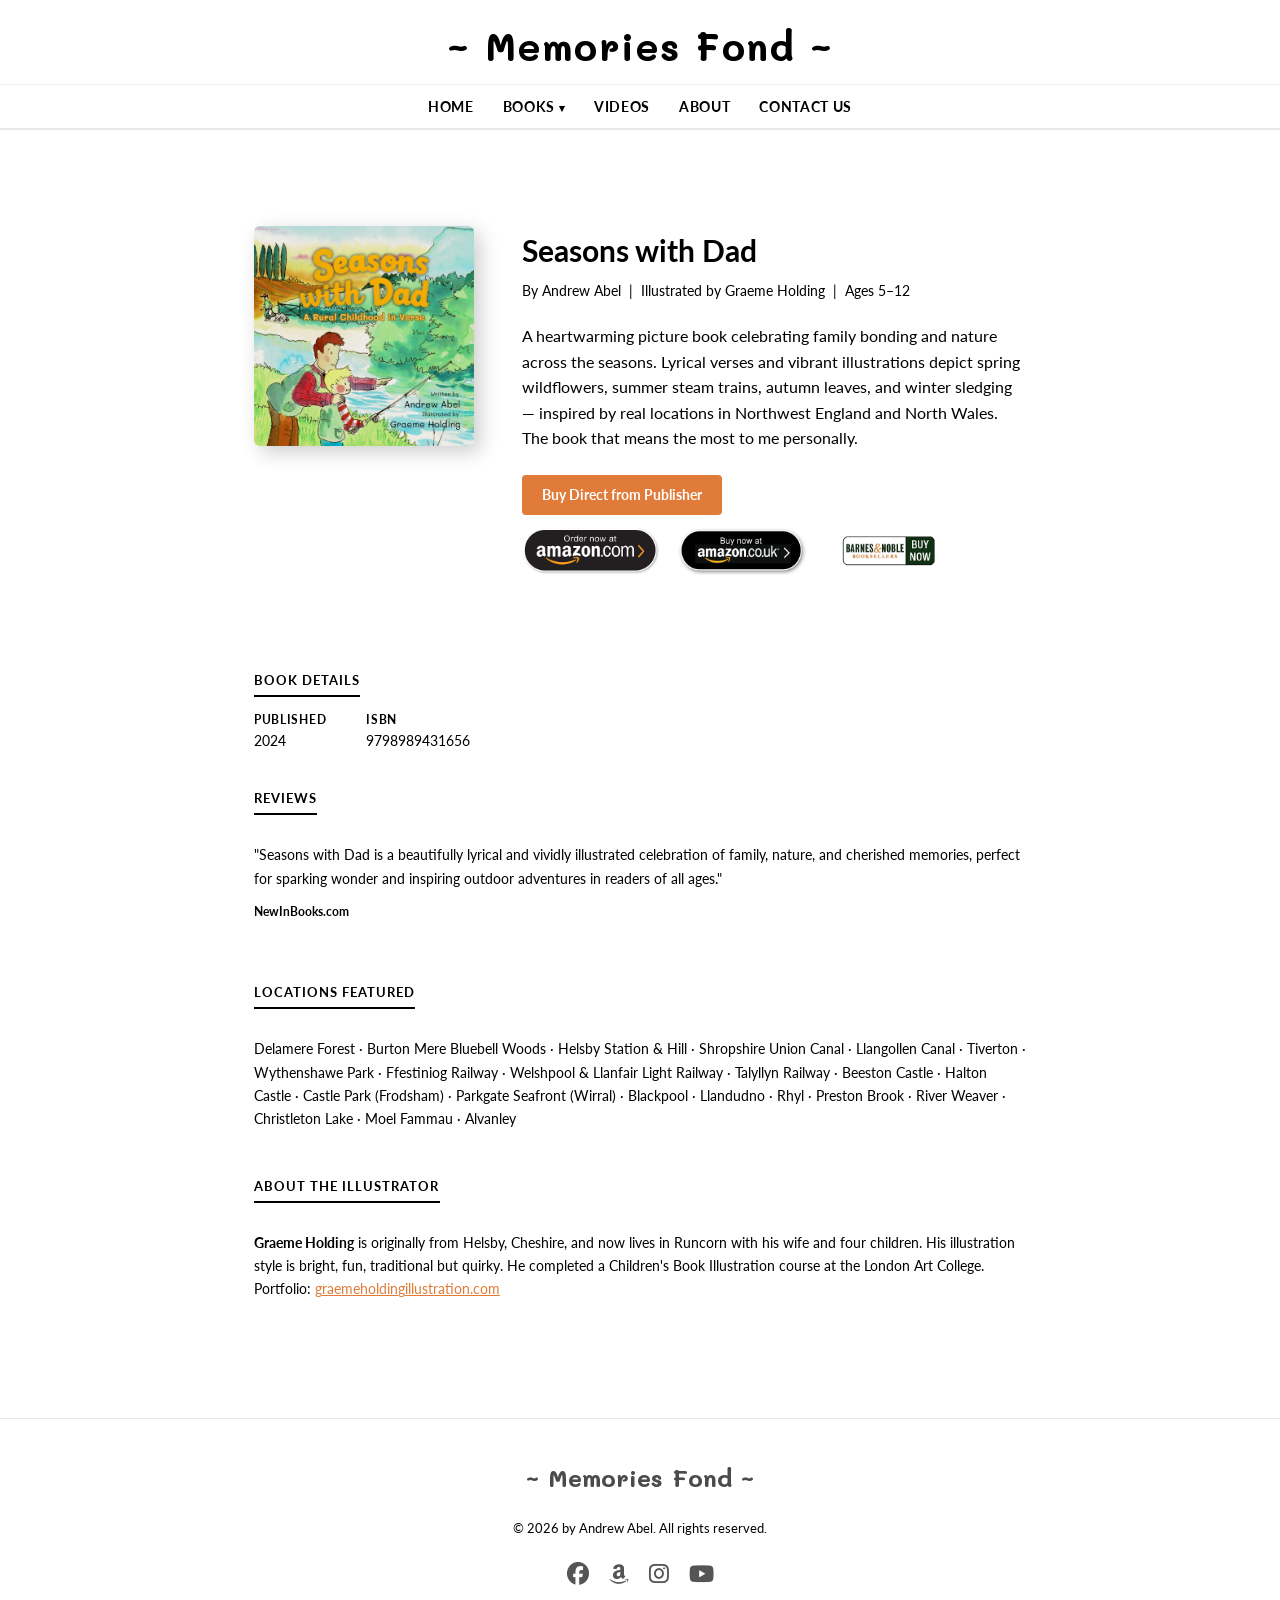
<file: books/seasons-with-dad.html>
<!DOCTYPE html>
<html lang="en">
<head>
  <meta charset="UTF-8">
<!-- Google tag (gtag.js) -->
  <script async src="https://www.googletagmanager.com/gtag/js?id=G-TPN01Q2GC6"></script>
  <script>
    window.dataLayer = window.dataLayer || [];
    function gtag(){dataLayer.push(arguments);}
    gtag('js', new Date());
    gtag('config', 'G-TPN01Q2GC6');
  </script>
  <meta name="viewport" content="width=device-width, initial-scale=1.0">
  <link rel="icon" type="image/png" href="../img/Memories Fond Square Logo Dec 2023.png">
  <title>Seasons with Dad | Children's Picture Book | Memories Fond</title>
  <meta name="description" content="Seasons with Dad by Andrew Abel — a heartwarming rhyming picture book celebrating family and nature through spring, summer, autumn, and winter in Northwest England and North Wales. Illustrated by Graeme Holding. Ages 5–12.">
  <link rel="canonical" href="https://memoriesfond.com/books/seasons-with-dad.html">
  <meta name="author" content="Andrew Abel">
  <meta property="og:type" content="book">
  <meta property="og:url" content="https://memoriesfond.com/books/seasons-with-dad.html">
  <meta property="og:site_name" content="Memories Fond">
  <meta property="og:title" content="Seasons with Dad | Children's Picture Book | Memories Fond">
  <meta property="og:description" content="A heartwarming rhyming picture book celebrating family and nature through spring, summer, autumn, and winter. Illustrated by Graeme Holding. Ages 5–12.">
  <meta property="og:image" content="https://memoriesfond.com/img/Seasons%20With%20Dad%20-%20Cover%2012.jpg">
  <meta name="twitter:card" content="summary_large_image">
  <meta name="twitter:title" content="Seasons with Dad | Children's Picture Book | Memories Fond">
  <meta name="twitter:description" content="A heartwarming rhyming picture book celebrating family and nature through spring, summer, autumn, and winter. Illustrated by Graeme Holding. Ages 5–12.">
  <meta name="twitter:image" content="https://memoriesfond.com/img/Seasons%20With%20Dad%20-%20Cover%2012.jpg">
  <link rel="stylesheet" href="../css/style.css">
  <link rel="preconnect" href="https://fonts.googleapis.com">
  <link href="https://fonts.googleapis.com/css2?family=Lato:wght@300;400;700&family=Mali:wght@400;700&display=swap" rel="stylesheet">
  <link rel="stylesheet" href="https://cdnjs.cloudflare.com/ajax/libs/font-awesome/6.5.1/css/all.min.css">
  <style>
    .book-detail { max-width: 820px; margin: 0 auto; padding: 3rem 1.5rem; display: flex; gap: 3rem; align-items: flex-start; }
    .book-detail-cover { width: 220px; flex-shrink: 0; border-radius: 6px; box-shadow: 6px 6px 20px rgba(0,0,0,0.2); }
    .book-detail-info h1 { font-family: 'Lato', sans-serif; font-size: 1.9rem; color: #000; margin-bottom: 0.4rem; }
    .book-detail-info .meta { font-size: 0.85rem; color: #000; margin-bottom: 1.25rem; }
    .book-detail-info p { color: #000; margin-bottom: 1rem; }
    .buy-links { margin-top: 1.5rem; }
    .buy-btn { display: inline-block; margin-right: 0.5rem; margin-bottom: 0.5rem; transition: opacity 0.15s, transform 0.15s; }
    .buy-btn img { height: 48px; width: auto; display: block; }
    .buy-btn:hover { opacity: 0.85; transform: translateY(-1px); }
    @media (max-width: 640px) { .book-detail { flex-direction: column; } .book-detail-cover { width: 100%; max-width: 200px; margin: 0 auto; } }
  </style>
  <script type="application/ld+json">
  {
    "@context": "https://schema.org",
    "@graph": [
      {
        "@type": "Book",
        "name": "Seasons with Dad",
        "author": {"@type": "Person", "name": "Andrew Abel", "url": "https://memoriesfond.com/about.html"},
        "illustrator": {"@type": "Person", "name": "Graeme Holding"},
        "isbn": "9798989431656",
        "datePublished": "2024",
        "inLanguage": "en",
        "url": "https://memoriesfond.com/books/seasons-with-dad.html",
        "image": "https://memoriesfond.com/img/Seasons%20With%20Dad%20-%20Cover%2012.jpg",
        "description": "A heartwarming rhyming picture book celebrating family and nature through spring, summer, autumn, and winter in Northwest England and North Wales.",
        "audience": {"@type": "Audience", "suggestedMinAge": 5, "suggestedMaxAge": 12}
      },
      {
        "@type": "BreadcrumbList",
        "itemListElement": [
          {"@type": "ListItem", "position": 1, "name": "Home", "item": "https://memoriesfond.com/"},
          {"@type": "ListItem", "position": 2, "name": "Books", "item": "https://memoriesfond.com/#books"},
          {"@type": "ListItem", "position": 3, "name": "Seasons with Dad", "item": "https://memoriesfond.com/books/seasons-with-dad.html"}
        ]
      }
    ]
  }
  </script>
</head>
<body>
<header>
  <div class="site-brand">
    <a href="/">~ Memories Fond ~</a>
  </div>
  <nav>
    <button class="nav-toggle" aria-label="Toggle menu" onclick="document.querySelector('.nav-links').classList.toggle('open')"><span></span><span></span><span></span></button>
    <ul class="nav-links">
      <li><a href="/">Home</a></li>
      <li class="dropdown"><a href="#">Books</a>
        <ul class="dropdown-menu">
          <li><a href="zac-in-a-santa-hat.html">Zac in a Santa Hat</a></li>
          <li><a href="a-useless-book.html">A Useless Book</a></li>
          <li><a href="seasons-with-dad.html">Seasons with Dad</a></li>
          <li><a href="big-bad-wolfs-birthday.html">Big Bad Wolf's Birthday</a></li>
          <li><a href="finding-granny.html">Finding Granny</a></li>
          <li><a href="adopt-a-dinosaur.html">Adopt a Dinosaur</a></li>
          <li><a href="i-like-earth.html">I Like Earth</a></li>
          <li><a href="slice-and-ice.html">Slice &amp; Ice</a></li>
          <li><a href="walking-with-dad.html">Walking with Dad</a></li>
          <li><a href="zac-is-back.html">Zac is Back!</a></li>
          <li><a href="the-farmers-crop.html">The Farmer's Crop</a></li>
        </ul>
      </li>
      <li><a href="../videos.html">Videos</a></li>
      <li><a href="../about.html">About</a></li>
      <li><a href="../contact.html">Contact Us</a></li>
    </ul>
  </nav>
</header>

<main>
<div class="book-detail">
  <div class="book-detail-cover"><img src="../img/Seasons With Dad - Cover 12.jpg" alt="Seasons with Dad" width="1080" height="1080"></div>
  <div class="book-detail-info">
    <h1>Seasons with Dad</h1>
    <p class="meta">By Andrew Abel &nbsp;|&nbsp; Illustrated by Graeme Holding &nbsp;|&nbsp; Ages 5–12</p>
    <p>A heartwarming picture book celebrating family bonding and nature across the seasons. Lyrical verses and vibrant illustrations depict spring wildflowers, summer steam trains, autumn leaves, and winter sledging — inspired by real locations in Northwest England and North Wales. The book that means the most to me personally.</p>
    <div class="buy-links">
      <a class="buy-btn-direct" href="https://shop.ingramspark.com/b/084?Ga2Floe4l8Z81IKkUaSFChVPgR5me3GAAKRP9FKb8gh" target="_blank" rel="noopener">Buy Direct from Publisher</a>
      <a class="buy-btn" href="https://a.co/d/bvRz4Av" target="_blank" rel="noopener"><img src="../img/Amazon%20US%20Buy%20Button%20%231%20380x132.png" alt="Order on Amazon US" width="380" height="132" loading="lazy"></a>
      <a class="buy-btn" href="https://amzn.eu/d/eeMHVaW" target="_blank" rel="noopener"><img src="../img/Amazon%20UK%20Buy%20Button%20%231%20380x132.png" alt="Buy on Amazon UK" width="380" height="132" loading="lazy"></a>
      <a class="buy-btn" href="https://www.barnesandnoble.com/w/seasons-with-dad-andrew-robert-abel/1146330063?ean=9798989431656" target="_blank" rel="noopener"><img src="../img/BN%20Buy%20Button%20%231%20380x132.png" alt="Buy at Barnes &amp; Noble" width="380" height="132" loading="lazy"></a>
    </div>
  </div>
</div>

<div class="book-extras">
  <h2>Book Details</h2>
  <dl class="book-meta">
    <div class="meta-item"><dt>Published</dt><dd>2024</dd></div>
    <div class="meta-item"><dt>ISBN</dt><dd>9798989431656</dd></div>
  </dl>

  <h2>Reviews</h2>
  <div class="quote-card">
    <blockquote>"Seasons with Dad is a beautifully lyrical and vividly illustrated celebration of family, nature, and cherished memories, perfect for sparking wonder and inspiring outdoor adventures in readers of all ages."</blockquote>
    <cite>NewInBooks.com</cite>
  </div>

  <h2>Locations Featured</h2>
  <div class="note-block">
    Delamere Forest &middot; Burton Mere Bluebell Woods &middot; Helsby Station &amp; Hill &middot; Shropshire Union Canal &middot; Llangollen Canal &middot; Tiverton &middot; Wythenshawe Park &middot; Ffestiniog Railway &middot; Welshpool &amp; Llanfair Light Railway &middot; Talyllyn Railway &middot; Beeston Castle &middot; Halton Castle &middot; Castle Park (Frodsham) &middot; Parkgate Seafront (Wirral) &middot; Blackpool &middot; Llandudno &middot; Rhyl &middot; Preston Brook &middot; River Weaver &middot; Christleton Lake &middot; Moel Fammau &middot; Alvanley
  </div>

  <h2>About the Illustrator</h2>
  <div class="note-block">
    <strong>Graeme Holding</strong> is originally from Helsby, Cheshire, and now lives in Runcorn with his wife and four children. His illustration style is bright, fun, traditional but quirky. He completed a Children's Book Illustration course at the London Art College. Portfolio: <a href="https://www.graemeholdingillustration.com/" target="_blank" rel="noopener" style="color:#e07b39">graemeholdingillustration.com</a>
  </div>
</div>
</main>

<footer>
  <a href="/" class="footer-brand">~ Memories Fond ~</a>
  <p>&copy; 2026 by Andrew Abel. All rights reserved.</p>
  <nav class="social-links">
    <a href="https://www.facebook.com/profile.php?id=100090153843613" target="_blank" rel="noopener" aria-label="Facebook"><i class="fa-brands fa-facebook"></i></a>
    <a href="https://www.amazon.com/author/andrewabel" target="_blank" rel="noopener" aria-label="Amazon"><i class="fa-brands fa-amazon"></i></a>
    <a href="https://www.instagram.com/memories__fond" target="_blank" rel="noopener" aria-label="Instagram"><i class="fa-brands fa-instagram"></i></a>
    <a href="https://www.youtube.com/@memoriesfond1953/videos" target="_blank" rel="noopener" aria-label="YouTube"><i class="fa-brands fa-youtube"></i></a>
  </nav>
</footer>
</body>
</html>
</file>
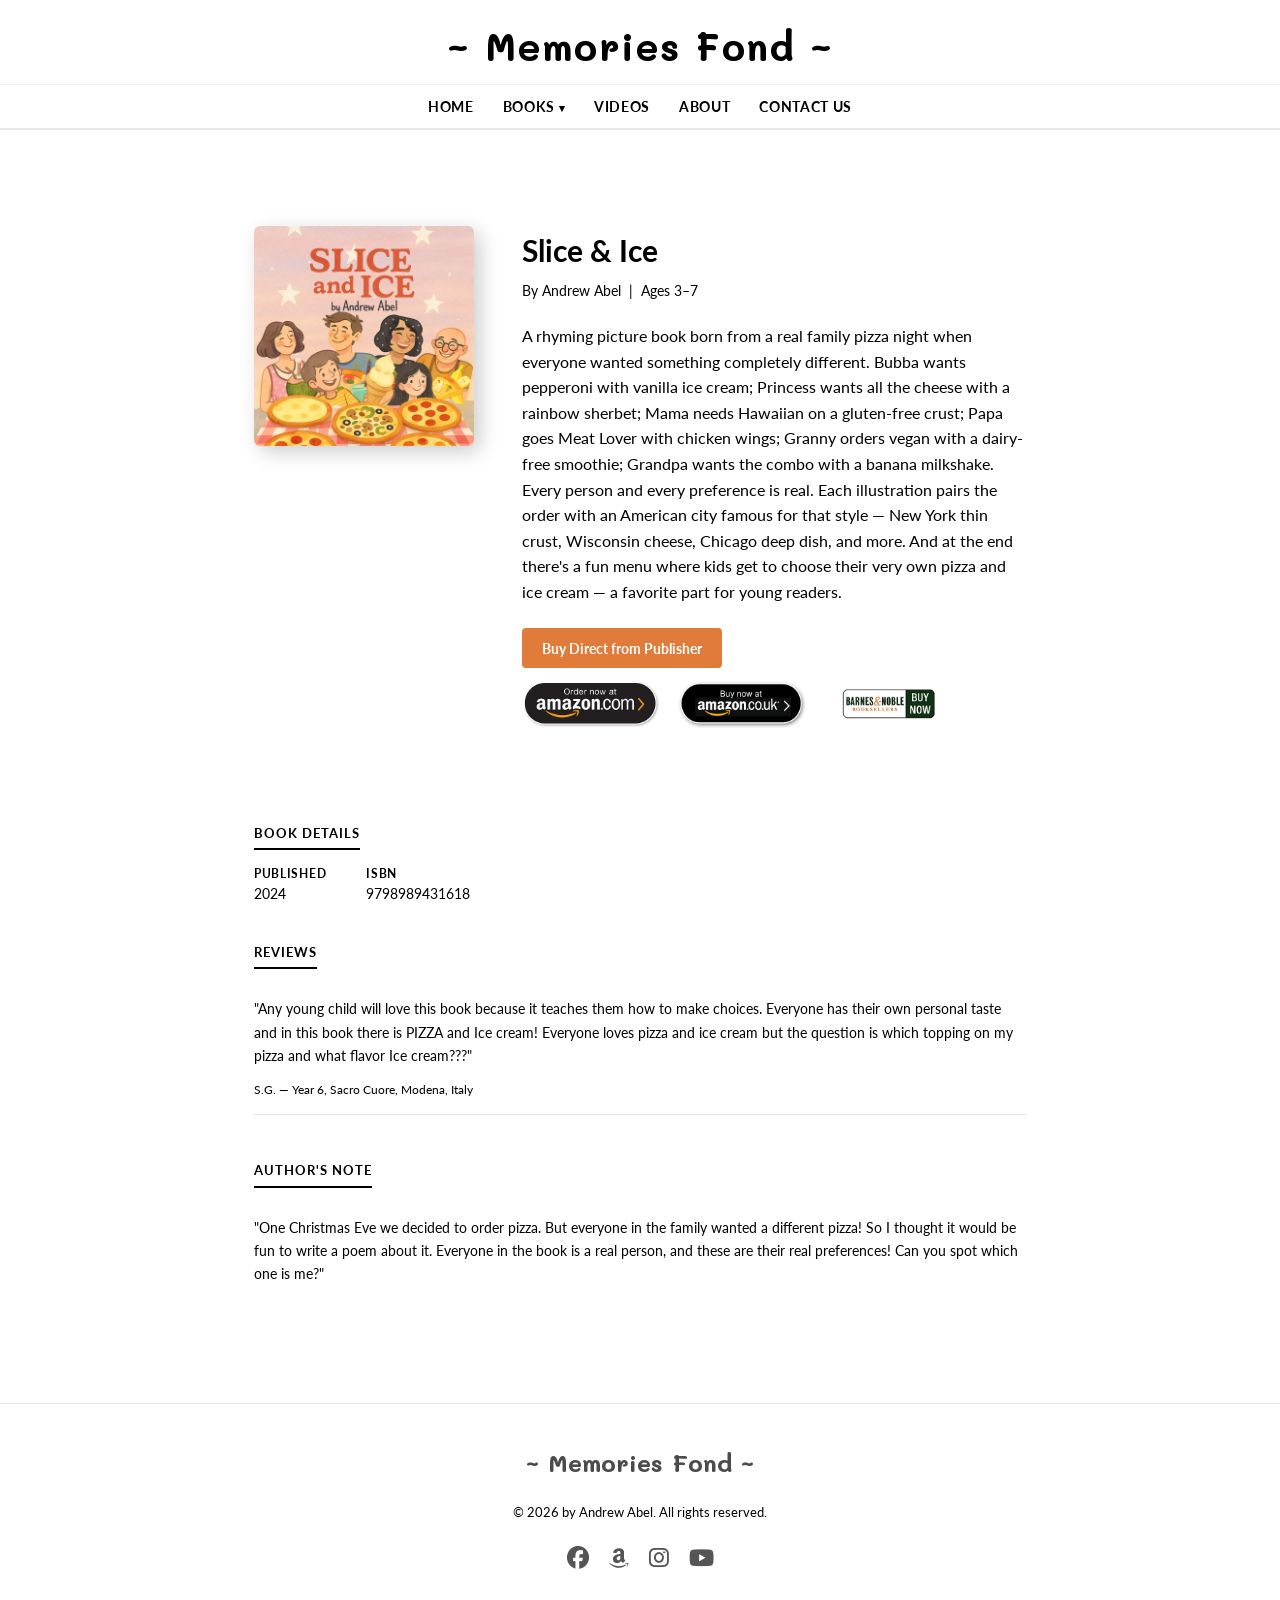
<file: books/slice-and-ice.html>
<!DOCTYPE html>
<html lang="en">
<head>
  <meta charset="UTF-8">
<!-- Google tag (gtag.js) -->
  <script async src="https://www.googletagmanager.com/gtag/js?id=G-TPN01Q2GC6"></script>
  <script>
    window.dataLayer = window.dataLayer || [];
    function gtag(){dataLayer.push(arguments);}
    gtag('js', new Date());
    gtag('config', 'G-TPN01Q2GC6');
  </script>
  <meta name="viewport" content="width=device-width, initial-scale=1.0">
  <link rel="icon" type="image/png" href="../img/Memories Fond Square Logo Dec 2023.png">
  <title>Slice &amp; Ice | Children's Picture Book | Memories Fond</title>
  <meta name="description" content="Slice &amp; Ice by Andrew Abel — a rhyming picture book about a real family pizza night where everyone wants something different. Includes a fun menu where kids choose their own pizza and ice cream. Ages 3–7.">
  <link rel="canonical" href="https://memoriesfond.com/books/slice-and-ice.html">
  <meta name="author" content="Andrew Abel">
  <meta property="og:type" content="book">
  <meta property="og:url" content="https://memoriesfond.com/books/slice-and-ice.html">
  <meta property="og:site_name" content="Memories Fond">
  <meta property="og:title" content="Slice &amp; Ice | Children's Picture Book | Memories Fond">
  <meta property="og:description" content="A delightful rhyming picture book about a family whose wildly different pizza and ice cream preferences celebrate individuality and personal taste. Includes an interactive menu. Ages 3–7.">
  <meta property="og:image" content="https://memoriesfond.com/img/Copy%20of%20Slice%20and%20Ice%20Cover%202nd%20Ed%20v1.avif">
  <meta name="twitter:card" content="summary_large_image">
  <meta name="twitter:title" content="Slice &amp; Ice | Children's Picture Book | Memories Fond">
  <meta name="twitter:description" content="A delightful rhyming picture book about a family whose wildly different pizza and ice cream preferences celebrate individuality and personal taste. Includes an interactive menu. Ages 3–7.">
  <meta name="twitter:image" content="https://memoriesfond.com/img/Copy%20of%20Slice%20and%20Ice%20Cover%202nd%20Ed%20v1.avif">
  <link rel="stylesheet" href="../css/style.css">
  <link rel="preconnect" href="https://fonts.googleapis.com">
  <link href="https://fonts.googleapis.com/css2?family=Lato:wght@300;400;700&family=Mali:wght@400;700&display=swap" rel="stylesheet">
  <link rel="stylesheet" href="https://cdnjs.cloudflare.com/ajax/libs/font-awesome/6.5.1/css/all.min.css">
  <style>
    .book-detail { max-width: 820px; margin: 0 auto; padding: 3rem 1.5rem; display: flex; gap: 3rem; align-items: flex-start; }
    .book-detail-cover { width: 220px; flex-shrink: 0; border-radius: 6px; box-shadow: 6px 6px 20px rgba(0,0,0,0.2); }
    .book-detail-info h1 { font-family: 'Lato', sans-serif; font-size: 1.9rem; color: #000; margin-bottom: 0.4rem; }
    .book-detail-info .meta { font-size: 0.85rem; color: #000; margin-bottom: 1.25rem; }
    .book-detail-info p { color: #000; margin-bottom: 1rem; }
    .buy-links { margin-top: 1.5rem; }
    .buy-btn { display: inline-block; margin-right: 0.5rem; margin-bottom: 0.5rem; transition: opacity 0.15s, transform 0.15s; }
    .buy-btn img { height: 48px; width: auto; display: block; }
    .buy-btn:hover { opacity: 0.85; transform: translateY(-1px); }
    @media (max-width: 640px) { .book-detail { flex-direction: column; } .book-detail-cover { width: 100%; max-width: 200px; margin: 0 auto; } }
  </style>
  <script type="application/ld+json">
  {
    "@context": "https://schema.org",
    "@graph": [
      {
        "@type": "Book",
        "name": "Slice & Ice",
        "author": {"@type": "Person", "name": "Andrew Abel", "url": "https://memoriesfond.com/about.html"},
        "isbn": "9798989431618",
        "datePublished": "2024",
        "inLanguage": "en",
        "url": "https://memoriesfond.com/books/slice-and-ice.html",
        "image": "https://memoriesfond.com/img/Copy%20of%20Slice%20and%20Ice%20Cover%202nd%20Ed%20v1.avif",
        "description": "A delightful rhyming picture book about a family whose wildly different pizza and ice cream preferences celebrate individuality and personal taste.",
        "audience": {"@type": "Audience", "suggestedMinAge": 3, "suggestedMaxAge": 7},
        "review": [
          {"@type": "Review", "author": {"@type": "Person", "name": "S.G."}, "publisher": {"@type": "Organization", "name": "Sacro Cuore, Modena, Italy"}, "reviewBody": "Any young child will love this book because it teaches them how to make choices. Everyone has their own personal taste and in this book there is PIZZA and Ice cream!"}
        ]
      },
      {
        "@type": "BreadcrumbList",
        "itemListElement": [
          {"@type": "ListItem", "position": 1, "name": "Home", "item": "https://memoriesfond.com/"},
          {"@type": "ListItem", "position": 2, "name": "Books", "item": "https://memoriesfond.com/#books"},
          {"@type": "ListItem", "position": 3, "name": "Slice & Ice", "item": "https://memoriesfond.com/books/slice-and-ice.html"}
        ]
      }
    ]
  }
  </script>
</head>
<body>
<header>
  <div class="site-brand">
    <a href="/">~ Memories Fond ~</a>
  </div>
  <nav>
    <button class="nav-toggle" aria-label="Toggle menu" onclick="document.querySelector('.nav-links').classList.toggle('open')"><span></span><span></span><span></span></button>
    <ul class="nav-links">
      <li><a href="/">Home</a></li>
      <li class="dropdown"><a href="#">Books</a>
        <ul class="dropdown-menu">
          <li><a href="zac-in-a-santa-hat.html">Zac in a Santa Hat</a></li>
          <li><a href="a-useless-book.html">A Useless Book</a></li>
          <li><a href="seasons-with-dad.html">Seasons with Dad</a></li>
          <li><a href="big-bad-wolfs-birthday.html">Big Bad Wolf's Birthday</a></li>
          <li><a href="finding-granny.html">Finding Granny</a></li>
          <li><a href="adopt-a-dinosaur.html">Adopt a Dinosaur</a></li>
          <li><a href="i-like-earth.html">I Like Earth</a></li>
          <li><a href="slice-and-ice.html">Slice &amp; Ice</a></li>
          <li><a href="walking-with-dad.html">Walking with Dad</a></li>
          <li><a href="zac-is-back.html">Zac is Back!</a></li>
          <li><a href="the-farmers-crop.html">The Farmer's Crop</a></li>
        </ul>
      </li>
      <li><a href="../videos.html">Videos</a></li>
      <li><a href="../about.html">About</a></li>
      <li><a href="../contact.html">Contact Us</a></li>
    </ul>
  </nav>
</header>

<main>
<div class="book-detail">
  <div class="book-detail-cover"><img src="../img/Copy of Slice and Ice Cover 2nd Ed v1.avif" alt="Slice &amp; Ice" width="908" height="908"></div>
  <div class="book-detail-info">
    <h1>Slice &amp; Ice</h1>
    <p class="meta">By Andrew Abel &nbsp;|&nbsp; Ages 3–7</p>
    <p>A rhyming picture book born from a real family pizza night when everyone wanted something completely different. Bubba wants pepperoni with vanilla ice cream; Princess wants all the cheese with a rainbow sherbet; Mama needs Hawaiian on a gluten-free crust; Papa goes Meat Lover with chicken wings; Granny orders vegan with a dairy-free smoothie; Grandpa wants the combo with a banana milkshake. Every person and every preference is real. Each illustration pairs the order with an American city famous for that style — New York thin crust, Wisconsin cheese, Chicago deep dish, and more. And at the end there's a fun menu where kids get to choose their very own pizza and ice cream — a favorite part for young readers.</p>
    <div class="buy-links">
      <a class="buy-btn-direct" href="https://shop.ingramspark.com/b/084?mhj0C8Yu4smKnJxdQwOFDGMDV9BNGu6Q2GZtCtJVXTQ" target="_blank" rel="noopener">Buy Direct from Publisher</a>
      <a class="buy-btn" href="https://a.co/d/6SqDT1L" target="_blank" rel="noopener"><img src="../img/Amazon%20US%20Buy%20Button%20%231%20380x132.png" alt="Order on Amazon US" width="380" height="132" loading="lazy"></a>
      <a class="buy-btn" href="https://amzn.eu/d/iKb1duK" target="_blank" rel="noopener"><img src="../img/Amazon%20UK%20Buy%20Button%20%231%20380x132.png" alt="Buy on Amazon UK" width="380" height="132" loading="lazy"></a>
      <a class="buy-btn" href="https://www.barnesandnoble.com/w/slice-ice-andrew-abel/1144612648?ean=9798989431618" target="_blank" rel="noopener"><img src="../img/BN%20Buy%20Button%20%231%20380x132.png" alt="Buy at Barnes &amp; Noble" width="380" height="132" loading="lazy"></a>
    </div>
  </div>
</div>

<div class="book-extras">
  <h2>Book Details</h2>
  <dl class="book-meta">
    <div class="meta-item"><dt>Published</dt><dd>2024</dd></div>
    <div class="meta-item"><dt>ISBN</dt><dd>9798989431618</dd></div>
  </dl>

  <h2>Reviews</h2>
  <div class="review-card">
    <blockquote>"Any young child will love this book because it teaches them how to make choices. Everyone has their own personal taste and in this book there is PIZZA and Ice cream! Everyone loves pizza and ice cream but the question is which topping on my pizza and what flavor Ice cream???"</blockquote>
    <cite>S.G. — Year 6, Sacro Cuore, Modena, Italy</cite>
  </div>

  <h2>Author's Note</h2>
  <div class="note-block">
    "One Christmas Eve we decided to order pizza. But everyone in the family wanted a different pizza! So I thought it would be fun to write a poem about it. Everyone in the book is a real person, and these are their real preferences! Can you spot which one is me?"
  </div>
</div>
</main>

<footer>
  <a href="/" class="footer-brand">~ Memories Fond ~</a>
  <p>&copy; 2026 by Andrew Abel. All rights reserved.</p>
  <nav class="social-links">
    <a href="https://www.facebook.com/profile.php?id=100090153843613" target="_blank" rel="noopener" aria-label="Facebook"><i class="fa-brands fa-facebook"></i></a>
    <a href="https://www.amazon.com/author/andrewabel" target="_blank" rel="noopener" aria-label="Amazon"><i class="fa-brands fa-amazon"></i></a>
    <a href="https://www.instagram.com/memories__fond" target="_blank" rel="noopener" aria-label="Instagram"><i class="fa-brands fa-instagram"></i></a>
    <a href="https://www.youtube.com/@memoriesfond1953/videos" target="_blank" rel="noopener" aria-label="YouTube"><i class="fa-brands fa-youtube"></i></a>
  </nav>
</footer>
</body>
</html>
</file>
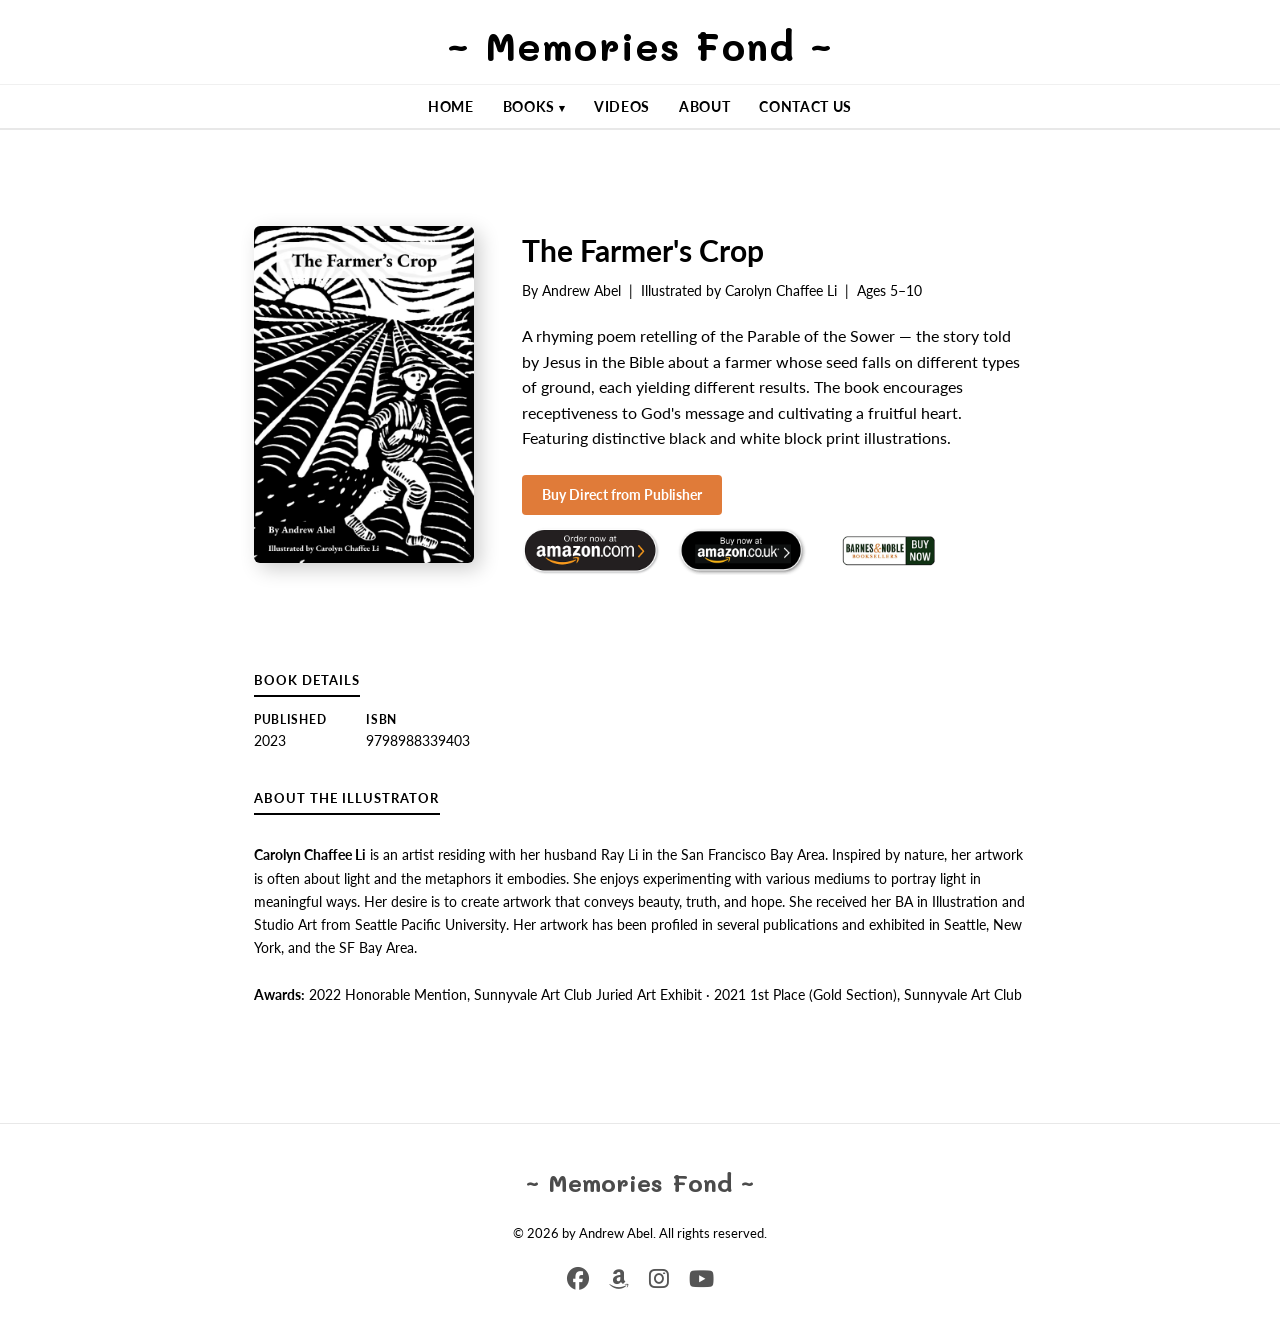
<file: books/the-farmers-crop.html>
<!DOCTYPE html>
<html lang="en">
<head>
  <meta charset="UTF-8">
<!-- Google tag (gtag.js) -->
  <script async src="https://www.googletagmanager.com/gtag/js?id=G-TPN01Q2GC6"></script>
  <script>
    window.dataLayer = window.dataLayer || [];
    function gtag(){dataLayer.push(arguments);}
    gtag('js', new Date());
    gtag('config', 'G-TPN01Q2GC6');
  </script>
  <meta name="viewport" content="width=device-width, initial-scale=1.0">
  <link rel="icon" type="image/png" href="../img/Memories Fond Square Logo Dec 2023.png">
  <title>The Farmer's Crop | Christian Children's Picture Book | Memories Fond</title>
  <meta name="description" content="The Farmer's Crop by Andrew Abel — a rhyming retelling of the Parable of the Sower from the Bible, illustrated by Carolyn Chaffee Li with distinctive black-and-white block prints. Ages 5–10.">
  <link rel="canonical" href="https://memoriesfond.com/books/the-farmers-crop.html">
  <meta name="author" content="Andrew Abel">
  <meta property="og:type" content="book">
  <meta property="og:url" content="https://memoriesfond.com/books/the-farmers-crop.html">
  <meta property="og:site_name" content="Memories Fond">
  <meta property="og:title" content="The Farmer's Crop | Christian Children's Picture Book | Memories Fond">
  <meta property="og:description" content="A rhyming retelling of the Parable of the Sower from the Bible, illustrated by Carolyn Chaffee Li with distinctive black-and-white block prints. Ages 5–10.">
  <meta property="og:image" content="https://memoriesfond.com/img/The%20Farmer's%20Crop%20Cover%204%20(uncropped).avif">
  <meta name="twitter:card" content="summary_large_image">
  <meta name="twitter:title" content="The Farmer's Crop | Christian Children's Picture Book | Memories Fond">
  <meta name="twitter:description" content="A rhyming retelling of the Parable of the Sower from the Bible, illustrated by Carolyn Chaffee Li with distinctive black-and-white block prints. Ages 5–10.">
  <meta name="twitter:image" content="https://memoriesfond.com/img/The%20Farmer's%20Crop%20Cover%204%20(uncropped).avif">
  <link rel="stylesheet" href="../css/style.css">
  <link rel="preconnect" href="https://fonts.googleapis.com">
  <link href="https://fonts.googleapis.com/css2?family=Lato:wght@300;400;700&family=Mali:wght@400;700&display=swap" rel="stylesheet">
  <link rel="stylesheet" href="https://cdnjs.cloudflare.com/ajax/libs/font-awesome/6.5.1/css/all.min.css">
  <style>
    .book-detail { max-width: 820px; margin: 0 auto; padding: 3rem 1.5rem; display: flex; gap: 3rem; align-items: flex-start; }
    .book-detail-cover { width: 220px; flex-shrink: 0; border-radius: 6px; box-shadow: 6px 6px 20px rgba(0,0,0,0.2); }
    .book-detail-info h1 { font-family: 'Lato', sans-serif; font-size: 1.9rem; color: #000; margin-bottom: 0.4rem; }
    .book-detail-info .meta { font-size: 0.85rem; color: #000; margin-bottom: 1.25rem; }
    .book-detail-info p { color: #000; margin-bottom: 1rem; }
    .buy-links { margin-top: 1.5rem; }
    .buy-btn { display: inline-block; margin-right: 0.5rem; margin-bottom: 0.5rem; transition: opacity 0.15s, transform 0.15s; }
    .buy-btn img { height: 48px; width: auto; display: block; }
    .buy-btn:hover { opacity: 0.85; transform: translateY(-1px); }
    @media (max-width: 640px) { .book-detail { flex-direction: column; } .book-detail-cover { width: 100%; max-width: 200px; margin: 0 auto; } }
  </style>
  <script type="application/ld+json">
  {
    "@context": "https://schema.org",
    "@graph": [
      {
        "@type": "Book",
        "name": "The Farmer's Crop",
        "author": {"@type": "Person", "name": "Andrew Abel", "url": "https://memoriesfond.com/about.html"},
        "illustrator": {"@type": "Person", "name": "Carolyn Chaffee Li"},
        "isbn": "9798988339403",
        "datePublished": "2023",
        "inLanguage": "en",
        "url": "https://memoriesfond.com/books/the-farmers-crop.html",
        "image": "https://memoriesfond.com/img/The%20Farmer's%20Crop%20Cover%204%20(uncropped).avif",
        "description": "A rhyming retelling of the Parable of the Sower, illustrated with distinctive black-and-white block prints.",
        "audience": {"@type": "Audience", "suggestedMinAge": 5, "suggestedMaxAge": 10}
      },
      {
        "@type": "BreadcrumbList",
        "itemListElement": [
          {"@type": "ListItem", "position": 1, "name": "Home", "item": "https://memoriesfond.com/"},
          {"@type": "ListItem", "position": 2, "name": "Books", "item": "https://memoriesfond.com/#books"},
          {"@type": "ListItem", "position": 3, "name": "The Farmer's Crop", "item": "https://memoriesfond.com/books/the-farmers-crop.html"}
        ]
      }
    ]
  }
  </script>
</head>
<body>
<header>
  <div class="site-brand">
    <a href="/">~ Memories Fond ~</a>
  </div>
  <nav>
    <button class="nav-toggle" aria-label="Toggle menu" onclick="document.querySelector('.nav-links').classList.toggle('open')"><span></span><span></span><span></span></button>
    <ul class="nav-links">
      <li><a href="/">Home</a></li>
      <li class="dropdown"><a href="#">Books</a>
        <ul class="dropdown-menu">
          <li><a href="zac-in-a-santa-hat.html">Zac in a Santa Hat</a></li>
          <li><a href="a-useless-book.html">A Useless Book</a></li>
          <li><a href="seasons-with-dad.html">Seasons with Dad</a></li>
          <li><a href="big-bad-wolfs-birthday.html">Big Bad Wolf's Birthday</a></li>
          <li><a href="finding-granny.html">Finding Granny</a></li>
          <li><a href="adopt-a-dinosaur.html">Adopt a Dinosaur</a></li>
          <li><a href="i-like-earth.html">I Like Earth</a></li>
          <li><a href="slice-and-ice.html">Slice &amp; Ice</a></li>
          <li><a href="walking-with-dad.html">Walking with Dad</a></li>
          <li><a href="zac-is-back.html">Zac is Back!</a></li>
          <li><a href="the-farmers-crop.html">The Farmer's Crop</a></li>
        </ul>
      </li>
      <li><a href="../videos.html">Videos</a></li>
      <li><a href="../about.html">About</a></li>
      <li><a href="../contact.html">Contact Us</a></li>
    </ul>
  </nav>
</header>

<main>
<div class="book-detail">
  <div class="book-detail-cover"><img src="../img/The Farmer's Crop Cover 4 (uncropped).avif" alt="The Farmer's Crop" width="548" height="838"></div>
  <div class="book-detail-info">
    <h1>The Farmer's Crop</h1>
    <p class="meta">By Andrew Abel &nbsp;|&nbsp; Illustrated by Carolyn Chaffee Li &nbsp;|&nbsp; Ages 5–10</p>
    <p>A rhyming poem retelling of the Parable of the Sower — the story told by Jesus in the Bible about a farmer whose seed falls on different types of ground, each yielding different results. The book encourages receptiveness to God's message and cultivating a fruitful heart. Featuring distinctive black and white block print illustrations.</p>
    <div class="buy-links">
      <a class="buy-btn-direct" href="https://shop.ingramspark.com/b/084?BYR8EYN0doTvSPW6KlQ3T3tdjprwA57WjVBucoB0lSh" target="_blank" rel="noopener">Buy Direct from Publisher</a>
      <a class="buy-btn" href="https://a.co/d/1LcE7dq" target="_blank" rel="noopener"><img src="../img/Amazon%20US%20Buy%20Button%20%231%20380x132.png" alt="Order on Amazon US" width="380" height="132" loading="lazy"></a>
      <a class="buy-btn" href="https://amzn.eu/d/b1SVVHa" target="_blank" rel="noopener"><img src="../img/Amazon%20UK%20Buy%20Button%20%231%20380x132.png" alt="Buy on Amazon UK" width="380" height="132" loading="lazy"></a>
      <a class="buy-btn" href="https://www.barnesandnoble.com/w/the-farmers-crop-andrew-robert-abel/1143466503?ean=9798988339403" target="_blank" rel="noopener"><img src="../img/BN%20Buy%20Button%20%231%20380x132.png" alt="Buy at Barnes &amp; Noble" width="380" height="132" loading="lazy"></a>
    </div>
  </div>
</div>

<div class="book-extras">
  <h2>Book Details</h2>
  <dl class="book-meta">
    <div class="meta-item"><dt>Published</dt><dd>2023</dd></div>
    <div class="meta-item"><dt>ISBN</dt><dd>9798988339403</dd></div>
  </dl>

  <h2>About the Illustrator</h2>
  <div class="note-block">
    <strong>Carolyn Chaffee Li</strong> is an artist residing with her husband Ray Li in the San Francisco Bay Area. Inspired by nature, her artwork is often about light and the metaphors it embodies. She enjoys experimenting with various mediums to portray light in meaningful ways. Her desire is to create artwork that conveys beauty, truth, and hope. She received her BA in Illustration and Studio Art from Seattle Pacific University. Her artwork has been profiled in several publications and exhibited in Seattle, New York, and the SF Bay Area.<br><br>
    <strong>Awards:</strong> 2022 Honorable Mention, Sunnyvale Art Club Juried Art Exhibit &middot; 2021 1st Place (Gold Section), Sunnyvale Art Club<br>
  </div>
</div>
</main>

<footer>
  <a href="/" class="footer-brand">~ Memories Fond ~</a>
  <p>&copy; 2026 by Andrew Abel. All rights reserved.</p>
  <nav class="social-links">
    <a href="https://www.facebook.com/profile.php?id=100090153843613" target="_blank" rel="noopener" aria-label="Facebook"><i class="fa-brands fa-facebook"></i></a>
    <a href="https://www.amazon.com/author/andrewabel" target="_blank" rel="noopener" aria-label="Amazon"><i class="fa-brands fa-amazon"></i></a>
    <a href="https://www.instagram.com/memories__fond" target="_blank" rel="noopener" aria-label="Instagram"><i class="fa-brands fa-instagram"></i></a>
    <a href="https://www.youtube.com/@memoriesfond1953/videos" target="_blank" rel="noopener" aria-label="YouTube"><i class="fa-brands fa-youtube"></i></a>
  </nav>
</footer>
</body>
</html>
</file>
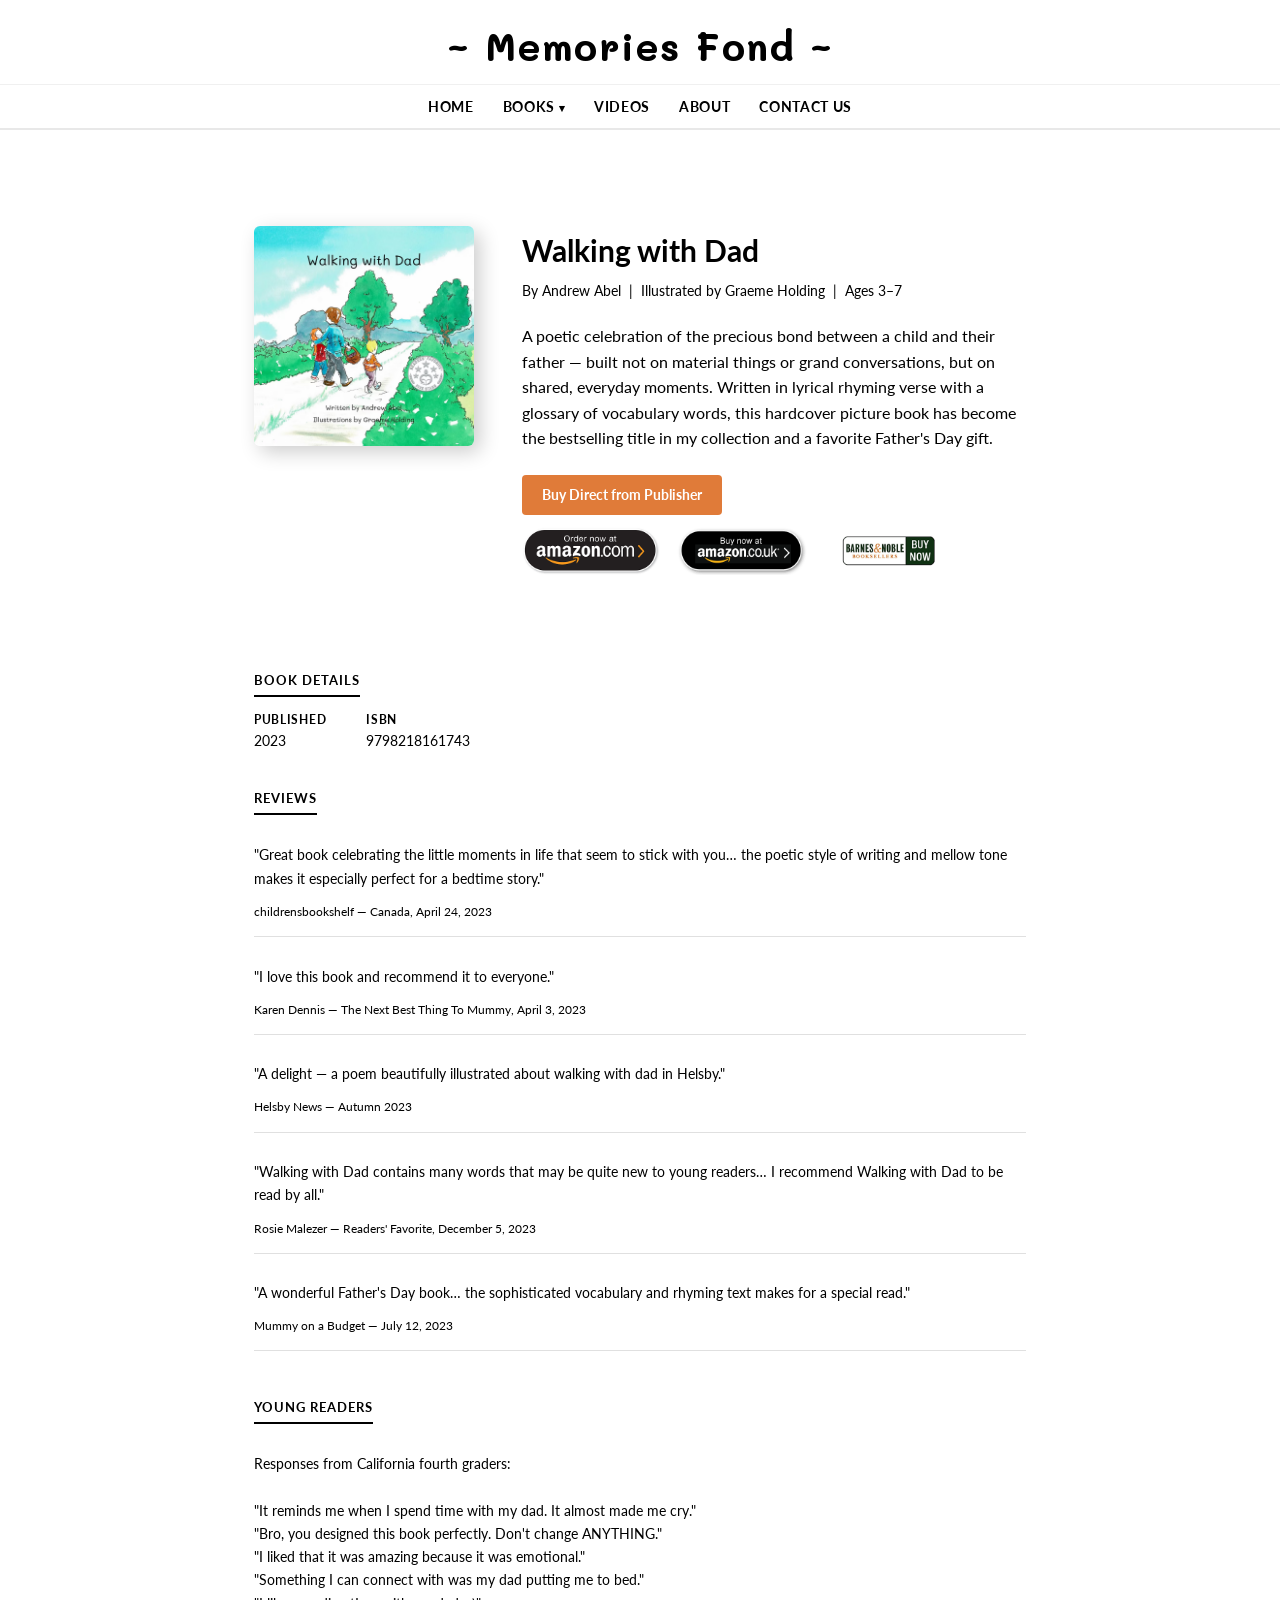
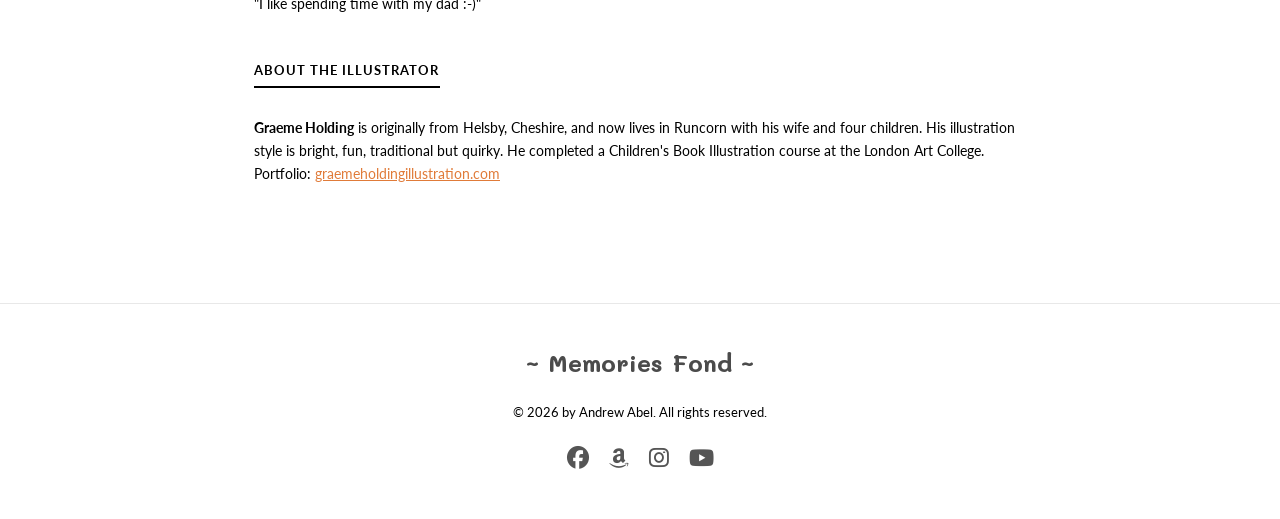
<file: books/walking-with-dad.html>
<!DOCTYPE html>
<html lang="en">
<head>
  <meta charset="UTF-8">
<!-- Google tag (gtag.js) -->
  <script async src="https://www.googletagmanager.com/gtag/js?id=G-TPN01Q2GC6"></script>
  <script>
    window.dataLayer = window.dataLayer || [];
    function gtag(){dataLayer.push(arguments);}
    gtag('js', new Date());
    gtag('config', 'G-TPN01Q2GC6');
  </script>
  <meta name="viewport" content="width=device-width, initial-scale=1.0">
  <link rel="icon" type="image/png" href="../img/Memories Fond Square Logo Dec 2023.png">
  <title>Walking with Dad | Children's Picture Book | Memories Fond</title>
  <meta name="description" content="Walking with Dad by Andrew Abel — a lyrical rhyming picture book about the precious bond between a child and their father. Illustrated by Graeme Holding. Andrew's bestselling title and a favorite Father's Day gift. Ages 3–7.">
  <link rel="canonical" href="https://memoriesfond.com/books/walking-with-dad.html">
  <meta name="author" content="Andrew Abel">
  <meta property="og:type" content="book">
  <meta property="og:url" content="https://memoriesfond.com/books/walking-with-dad.html">
  <meta property="og:site_name" content="Memories Fond">
  <meta property="og:title" content="Walking with Dad | Children's Picture Book | Memories Fond">
  <meta property="og:description" content="A lyrical rhyming picture book about the precious bond between a child and their father. Andrew Abel's bestselling title and a favorite Father's Day gift. Ages 3–7.">
  <meta property="og:image" content="https://memoriesfond.com/img/Walking%20with%20Dad%20(B%26N%20Hardcover%20Front%20Cover)%20with%20seal%20v1.avif">
  <meta name="twitter:card" content="summary_large_image">
  <meta name="twitter:title" content="Walking with Dad | Children's Picture Book | Memories Fond">
  <meta name="twitter:description" content="A lyrical rhyming picture book about the precious bond between a child and their father. Andrew Abel's bestselling title and a favorite Father's Day gift. Ages 3–7.">
  <meta name="twitter:image" content="https://memoriesfond.com/img/Walking%20with%20Dad%20(B%26N%20Hardcover%20Front%20Cover)%20with%20seal%20v1.avif">
  <link rel="stylesheet" href="../css/style.css">
  <link rel="preconnect" href="https://fonts.googleapis.com">
  <link href="https://fonts.googleapis.com/css2?family=Lato:wght@300;400;700&family=Mali:wght@400;700&display=swap" rel="stylesheet">
  <link rel="stylesheet" href="https://cdnjs.cloudflare.com/ajax/libs/font-awesome/6.5.1/css/all.min.css">
  <style>
    .book-detail { max-width: 820px; margin: 0 auto; padding: 3rem 1.5rem; display: flex; gap: 3rem; align-items: flex-start; }
    .book-detail-cover { width: 220px; flex-shrink: 0; border-radius: 6px; box-shadow: 6px 6px 20px rgba(0,0,0,0.2); }
    .book-detail-info h1 { font-family: 'Lato', sans-serif; font-size: 1.9rem; color: #000; margin-bottom: 0.4rem; }
    .book-detail-info .meta { font-size: 0.85rem; color: #000; margin-bottom: 1.25rem; }
    .book-detail-info p { color: #000; margin-bottom: 1rem; }
    .buy-links { margin-top: 1.5rem; }
    .buy-btn { display: inline-block; margin-right: 0.5rem; margin-bottom: 0.5rem; transition: opacity 0.15s, transform 0.15s; }
    .buy-btn img { height: 48px; width: auto; display: block; }
    .buy-btn:hover { opacity: 0.85; transform: translateY(-1px); }
    @media (max-width: 640px) { .book-detail { flex-direction: column; } .book-detail-cover { width: 100%; max-width: 200px; margin: 0 auto; } }
  </style>
  <script type="application/ld+json">
  {
    "@context": "https://schema.org",
    "@graph": [
      {
        "@type": "Book",
        "name": "Walking with Dad",
        "author": {"@type": "Person", "name": "Andrew Abel", "url": "https://memoriesfond.com/about.html"},
        "illustrator": {"@type": "Person", "name": "Graeme Holding"},
        "isbn": "9798218161743",
        "datePublished": "2023",
        "inLanguage": "en",
        "url": "https://memoriesfond.com/books/walking-with-dad.html",
        "image": "https://memoriesfond.com/img/Walking%20with%20Dad%20(B%26N%20Hardcover%20Front%20Cover)%20with%20seal%20v1.avif",
        "description": "A lyrical rhyming picture book celebrating the precious bond between a child and their father through shared everyday moments.",
        "audience": {"@type": "Audience", "suggestedMinAge": 3, "suggestedMaxAge": 7},
        "review": [
          {"@type": "Review", "publisher": {"@type": "Organization", "name": "childrensbookshelf"}, "datePublished": "2023-04-24", "reviewBody": "Great book celebrating the little moments in life that seem to stick with you… the poetic style of writing and mellow tone makes it especially perfect for a bedtime story."},
          {"@type": "Review", "author": {"@type": "Person", "name": "Karen Dennis"}, "publisher": {"@type": "Organization", "name": "The Next Best Thing To Mummy"}, "datePublished": "2023-04-03", "reviewBody": "I love this book and recommend it to everyone."},
          {"@type": "Review", "publisher": {"@type": "Organization", "name": "Helsby News"}, "reviewBody": "A delight — a poem beautifully illustrated about walking with dad in Helsby."},
          {"@type": "Review", "author": {"@type": "Person", "name": "Rosie Malezer"}, "publisher": {"@type": "Organization", "name": "Readers' Favorite"}, "datePublished": "2023-12-05", "reviewBody": "Walking with Dad contains many words that may be quite new to young readers… I recommend Walking with Dad to be read by all."},
          {"@type": "Review", "publisher": {"@type": "Organization", "name": "Mummy on a Budget"}, "datePublished": "2023-07-12", "reviewBody": "A wonderful Father's Day book… the sophisticated vocabulary and rhyming text makes for a special read."}
        ]
      },
      {
        "@type": "BreadcrumbList",
        "itemListElement": [
          {"@type": "ListItem", "position": 1, "name": "Home", "item": "https://memoriesfond.com/"},
          {"@type": "ListItem", "position": 2, "name": "Books", "item": "https://memoriesfond.com/#books"},
          {"@type": "ListItem", "position": 3, "name": "Walking with Dad", "item": "https://memoriesfond.com/books/walking-with-dad.html"}
        ]
      }
    ]
  }
  </script>
</head>
<body>
<header>
  <div class="site-brand">
    <a href="/">~ Memories Fond ~</a>
  </div>
  <nav>
    <button class="nav-toggle" aria-label="Toggle menu" onclick="document.querySelector('.nav-links').classList.toggle('open')"><span></span><span></span><span></span></button>
    <ul class="nav-links">
      <li><a href="/">Home</a></li>
      <li class="dropdown"><a href="#">Books</a>
        <ul class="dropdown-menu">
          <li><a href="zac-in-a-santa-hat.html">Zac in a Santa Hat</a></li>
          <li><a href="a-useless-book.html">A Useless Book</a></li>
          <li><a href="seasons-with-dad.html">Seasons with Dad</a></li>
          <li><a href="big-bad-wolfs-birthday.html">Big Bad Wolf's Birthday</a></li>
          <li><a href="finding-granny.html">Finding Granny</a></li>
          <li><a href="adopt-a-dinosaur.html">Adopt a Dinosaur</a></li>
          <li><a href="i-like-earth.html">I Like Earth</a></li>
          <li><a href="slice-and-ice.html">Slice &amp; Ice</a></li>
          <li><a href="walking-with-dad.html">Walking with Dad</a></li>
          <li><a href="zac-is-back.html">Zac is Back!</a></li>
          <li><a href="the-farmers-crop.html">The Farmer's Crop</a></li>
        </ul>
      </li>
      <li><a href="../videos.html">Videos</a></li>
      <li><a href="../about.html">About</a></li>
      <li><a href="../contact.html">Contact Us</a></li>
    </ul>
  </nav>
</header>

<main>
<div class="book-detail">
  <div class="book-detail-cover"><img src="../img/Walking with Dad (B&N Hardcover Front Cover) with seal v1.avif" alt="Walking with Dad" width="908" height="908"></div>
  <div class="book-detail-info">
    <h1>Walking with Dad</h1>
    <p class="meta">By Andrew Abel &nbsp;|&nbsp; Illustrated by Graeme Holding &nbsp;|&nbsp; Ages 3–7</p>
    <p>A poetic celebration of the precious bond between a child and their father — built not on material things or grand conversations, but on shared, everyday moments. Written in lyrical rhyming verse with a glossary of vocabulary words, this hardcover picture book has become the bestselling title in my collection and a favorite Father's Day gift.</p>
    <div class="buy-links">
      <a class="buy-btn-direct" href="https://shop.ingramspark.com/b/084?FWIFxGNcabnHdwVLCmUIz7BGYrcuxYxX9w3AGWSzDsa" target="_blank" rel="noopener">Buy Direct from Publisher</a>
      <a class="buy-btn" href="https://a.co/d/14QSJOh" target="_blank" rel="noopener"><img src="../img/Amazon%20US%20Buy%20Button%20%231%20380x132.png" alt="Order on Amazon US" width="380" height="132" loading="lazy"></a>
      <a class="buy-btn" href="https://amzn.eu/d/g5fjrbS" target="_blank" rel="noopener"><img src="../img/Amazon%20UK%20Buy%20Button%20%231%20380x132.png" alt="Buy on Amazon UK" width="380" height="132" loading="lazy"></a>
      <a class="buy-btn" href="https://www.barnesandnoble.com/w/walking-with-dad-andrew-abel/1143058986?ean=9798218161743" target="_blank" rel="noopener"><img src="../img/BN%20Buy%20Button%20%231%20380x132.png" alt="Buy at Barnes &amp; Noble" width="380" height="132" loading="lazy"></a>
    </div>
  </div>
</div>

<div class="book-extras">
  <h2>Book Details</h2>
  <dl class="book-meta">
    <div class="meta-item"><dt>Published</dt><dd>2023</dd></div>
    <div class="meta-item"><dt>ISBN</dt><dd>9798218161743</dd></div>
  </dl>

  <h2>Reviews</h2>
  <div class="review-card">
    <blockquote>"Great book celebrating the little moments in life that seem to stick with you… the poetic style of writing and mellow tone makes it especially perfect for a bedtime story."</blockquote>
    <cite>childrensbookshelf — Canada, April 24, 2023</cite>
  </div>
  <div class="review-card">
    <blockquote>"I love this book and recommend it to everyone."</blockquote>
    <cite>Karen Dennis — The Next Best Thing To Mummy, April 3, 2023</cite>
  </div>
  <div class="review-card">
    <blockquote>"A delight — a poem beautifully illustrated about walking with dad in Helsby."</blockquote>
    <cite>Helsby News — Autumn 2023</cite>
  </div>
  <div class="review-card">
    <blockquote>"Walking with Dad contains many words that may be quite new to young readers… I recommend Walking with Dad to be read by all."</blockquote>
    <cite>Rosie Malezer — Readers' Favorite, December 5, 2023</cite>
  </div>
  <div class="review-card">
    <blockquote>"A wonderful Father's Day book… the sophisticated vocabulary and rhyming text makes for a special read."</blockquote>
    <cite>Mummy on a Budget — July 12, 2023</cite>
  </div>

  <h2>Young Readers</h2>
  <div class="note-block">
    Responses from California fourth graders:<br><br>
    "It reminds me when I spend time with my dad. It almost made me cry."<br>
    "Bro, you designed this book perfectly. Don't change ANYTHING."<br>
    "I liked that it was amazing because it was emotional."<br>
    "Something I can connect with was my dad putting me to bed."<br>
    "I like spending time with my dad :-)"
  </div>

  <h2>About the Illustrator</h2>
  <div class="note-block">
    <strong>Graeme Holding</strong> is originally from Helsby, Cheshire, and now lives in Runcorn with his wife and four children. His illustration style is bright, fun, traditional but quirky. He completed a Children's Book Illustration course at the London Art College. Portfolio: <a href="https://www.graemeholdingillustration.com/" target="_blank" rel="noopener" style="color:#e07b39">graemeholdingillustration.com</a>
  </div>
</div>
</main>

<footer>
  <a href="/" class="footer-brand">~ Memories Fond ~</a>
  <p>&copy; 2026 by Andrew Abel. All rights reserved.</p>
  <nav class="social-links">
    <a href="https://www.facebook.com/profile.php?id=100090153843613" target="_blank" rel="noopener" aria-label="Facebook"><i class="fa-brands fa-facebook"></i></a>
    <a href="https://www.amazon.com/author/andrewabel" target="_blank" rel="noopener" aria-label="Amazon"><i class="fa-brands fa-amazon"></i></a>
    <a href="https://www.instagram.com/memories__fond" target="_blank" rel="noopener" aria-label="Instagram"><i class="fa-brands fa-instagram"></i></a>
    <a href="https://www.youtube.com/@memoriesfond1953/videos" target="_blank" rel="noopener" aria-label="YouTube"><i class="fa-brands fa-youtube"></i></a>
  </nav>
</footer>
</body>
</html>
</file>
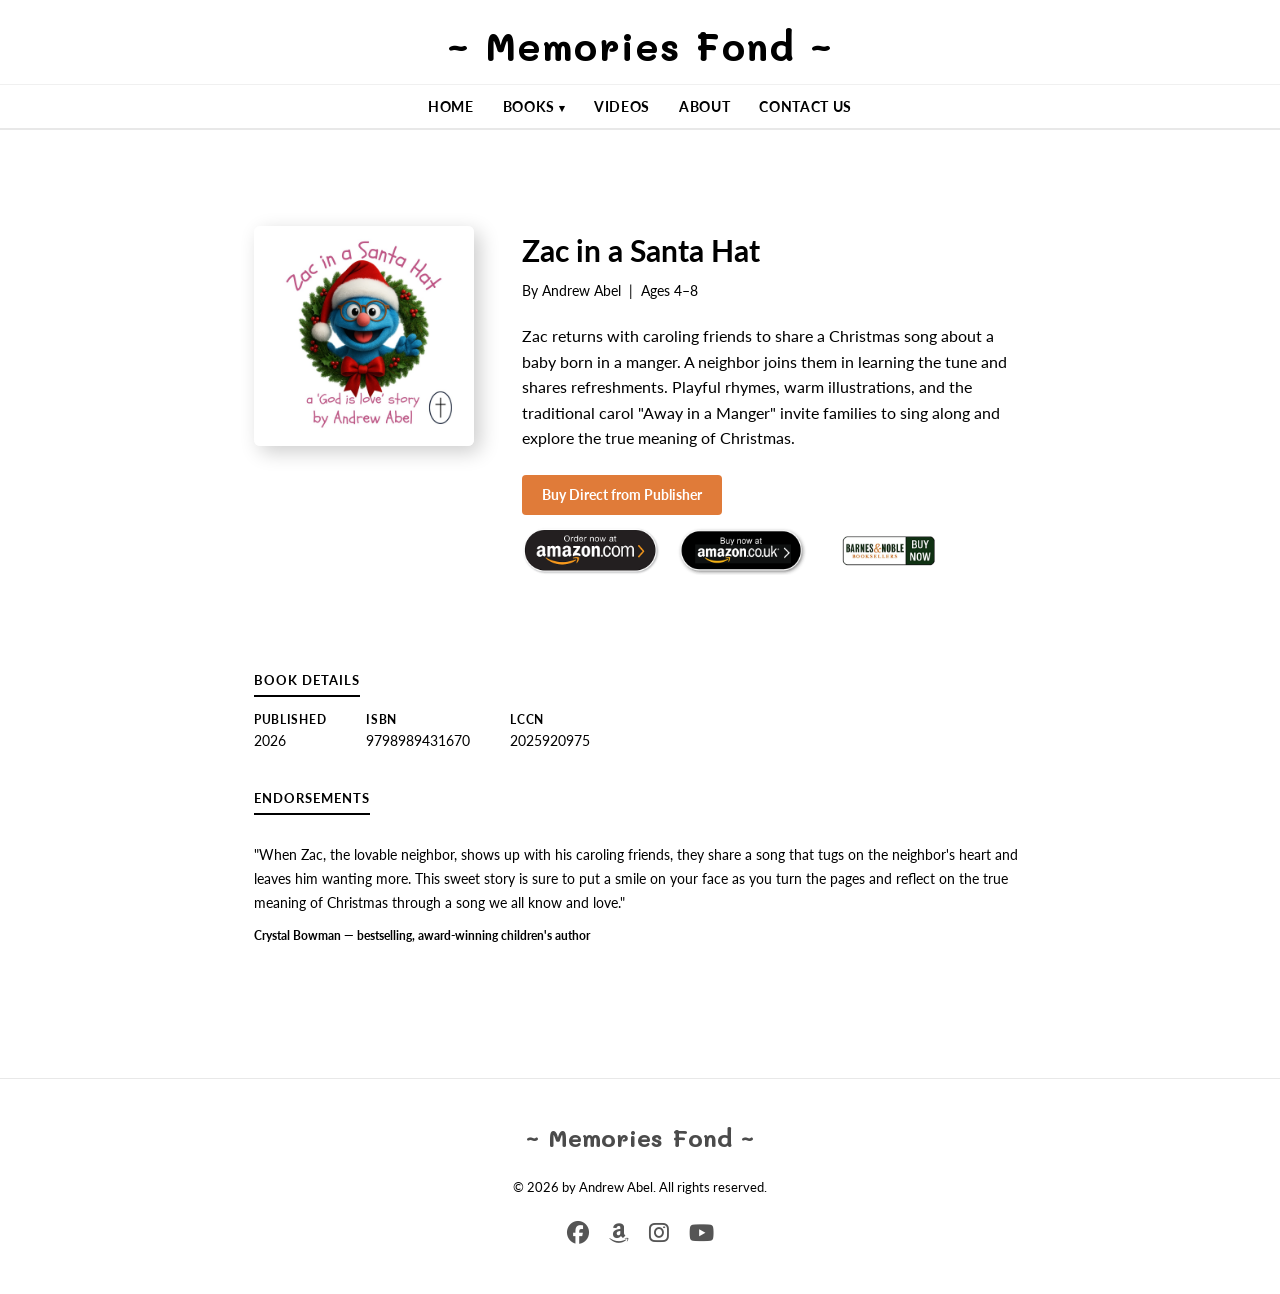
<file: books/zac-in-a-santa-hat.html>
<!DOCTYPE html>
<html lang="en">
<head>
  <meta charset="UTF-8">
<!-- Google tag (gtag.js) -->
  <script async src="https://www.googletagmanager.com/gtag/js?id=G-TPN01Q2GC6"></script>
  <script>
    window.dataLayer = window.dataLayer || [];
    function gtag(){dataLayer.push(arguments);}
    gtag('js', new Date());
    gtag('config', 'G-TPN01Q2GC6');
  </script>
  <meta name="viewport" content="width=device-width, initial-scale=1.0">
  <link rel="icon" type="image/png" href="../img/Memories Fond Square Logo Dec 2023.png">
  <title>Zac in a Santa Hat | Christian Christmas Picture Book | Memories Fond</title>
  <meta name="description" content="Zac in a Santa Hat by Andrew Abel — a Christian Christmas picture book where Zac and friends go caroling, singing Away in a Manger and sharing the true meaning of Christmas. Ages 4–8.">
  <link rel="canonical" href="https://memoriesfond.com/books/zac-in-a-santa-hat.html">
  <meta name="author" content="Andrew Abel">
  <meta property="og:type" content="book">
  <meta property="og:url" content="https://memoriesfond.com/books/zac-in-a-santa-hat.html">
  <meta property="og:site_name" content="Memories Fond">
  <meta property="og:title" content="Zac in a Santa Hat | Christian Christmas Picture Book | Memories Fond">
  <meta property="og:description" content="A Christian Christmas picture book where Zac and friends go caroling, singing Away in a Manger and sharing the true meaning of Christmas. Ages 4–8.">
  <meta property="og:image" content="https://memoriesfond.com/img/Zac%20in%20a%20Santa%20Hat%20Front%20Cover%20v3.avif">
  <meta name="twitter:card" content="summary_large_image">
  <meta name="twitter:title" content="Zac in a Santa Hat | Christian Christmas Picture Book | Memories Fond">
  <meta name="twitter:description" content="A Christian Christmas picture book where Zac and friends go caroling, singing Away in a Manger and sharing the true meaning of Christmas. Ages 4–8.">
  <meta name="twitter:image" content="https://memoriesfond.com/img/Zac%20in%20a%20Santa%20Hat%20Front%20Cover%20v3.avif">
  <link rel="stylesheet" href="../css/style.css">
  <link rel="preconnect" href="https://fonts.googleapis.com">
  <link href="https://fonts.googleapis.com/css2?family=Lato:wght@300;400;700&family=Mali:wght@400;700&display=swap" rel="stylesheet">
  <link rel="stylesheet" href="https://cdnjs.cloudflare.com/ajax/libs/font-awesome/6.5.1/css/all.min.css">
  <style>
    .book-detail { max-width: 820px; margin: 0 auto; padding: 3rem 1.5rem; display: flex; gap: 3rem; align-items: flex-start; }
    .book-detail-cover { width: 220px; flex-shrink: 0; border-radius: 6px; box-shadow: 6px 6px 20px rgba(0,0,0,0.2); }
    .book-detail-info h1 { font-family: 'Lato', sans-serif; font-size: 1.9rem; color: #000; margin-bottom: 0.4rem; }
    .book-detail-info .meta { font-size: 0.85rem; color: #000; margin-bottom: 1.25rem; }
    .book-detail-info p { color: #000; margin-bottom: 1rem; }
    .buy-links { margin-top: 1.5rem; }
    .buy-btn { display: inline-block; margin-right: 0.5rem; margin-bottom: 0.5rem; transition: opacity 0.15s, transform 0.15s; }
    .buy-btn img { height: 48px; width: auto; display: block; }
    .buy-btn:hover { opacity: 0.85; transform: translateY(-1px); }
    @media (max-width: 640px) { .book-detail { flex-direction: column; } .book-detail-cover { width: 100%; max-width: 200px; margin: 0 auto; } }
  </style>
  <script type="application/ld+json">
  {
    "@context": "https://schema.org",
    "@graph": [
      {
        "@type": "Book",
        "name": "Zac in a Santa Hat",
        "author": {"@type": "Person", "name": "Andrew Abel", "url": "https://memoriesfond.com/about.html"},
        "isbn": "9798989431670",
        "datePublished": "2026",
        "inLanguage": "en",
        "url": "https://memoriesfond.com/books/zac-in-a-santa-hat.html",
        "image": "https://memoriesfond.com/img/Zac%20in%20a%20Santa%20Hat%20Front%20Cover%20v3.avif",
        "description": "A Christian Christmas picture book where Zac and friends go caroling, singing Away in a Manger and sharing the true meaning of Christmas.",
        "audience": {"@type": "Audience", "suggestedMinAge": 4, "suggestedMaxAge": 8}
      },
      {
        "@type": "BreadcrumbList",
        "itemListElement": [
          {"@type": "ListItem", "position": 1, "name": "Home", "item": "https://memoriesfond.com/"},
          {"@type": "ListItem", "position": 2, "name": "Books", "item": "https://memoriesfond.com/#books"},
          {"@type": "ListItem", "position": 3, "name": "Zac in a Santa Hat", "item": "https://memoriesfond.com/books/zac-in-a-santa-hat.html"}
        ]
      }
    ]
  }
  </script>
</head>
<body>

<header>
  <div class="site-brand">
    <a href="/">~ Memories Fond ~</a>
  </div>
  <nav>
    <button class="nav-toggle" aria-label="Toggle menu" onclick="document.querySelector('.nav-links').classList.toggle('open')">
      <span></span><span></span><span></span>
    </button>
    <ul class="nav-links">
      <li><a href="/">Home</a></li>
      <li class="dropdown">
        <a href="#">Books</a>
        <ul class="dropdown-menu">
          <li><a href="zac-in-a-santa-hat.html">Zac in a Santa Hat</a></li>
          <li><a href="a-useless-book.html">A Useless Book</a></li>
          <li><a href="seasons-with-dad.html">Seasons with Dad</a></li>
          <li><a href="big-bad-wolfs-birthday.html">Big Bad Wolf's Birthday</a></li>
          <li><a href="finding-granny.html">Finding Granny</a></li>
          <li><a href="adopt-a-dinosaur.html">Adopt a Dinosaur</a></li>
          <li><a href="i-like-earth.html">I Like Earth</a></li>
          <li><a href="slice-and-ice.html">Slice &amp; Ice</a></li>
          <li><a href="walking-with-dad.html">Walking with Dad</a></li>
          <li><a href="zac-is-back.html">Zac is Back!</a></li>
          <li><a href="the-farmers-crop.html">The Farmer's Crop</a></li>
        </ul>
      </li>
      <li><a href="../videos.html">Videos</a></li>
      <li><a href="../about.html">About</a></li>
      <li><a href="../contact.html">Contact Us</a></li>
    </ul>
  </nav>
</header>

<main>
<div class="book-detail">
  <div class="book-detail-cover">
    <img src="../img/Zac in a Santa Hat Front Cover v3.jpg" alt="Zac in a Santa Hat" width="1080" height="1080" loading="lazy">
  </div>
  <div class="book-detail-info">
    <h1>Zac in a Santa Hat</h1>
    <p class="meta">By Andrew Abel &nbsp;|&nbsp; Ages 4–8</p>
    <p>Zac returns with caroling friends to share a Christmas song about a baby born in a manger. A neighbor joins them in learning the tune and shares refreshments. Playful rhymes, warm illustrations, and the traditional carol "Away in a Manger" invite families to sing along and explore the true meaning of Christmas.</p>
    <div class="buy-links">
      <a class="buy-btn-direct" href="https://shop.ingramspark.com/b/084?params=NZEyZfVjaUwGpVivgvf3NIw9cPfWyjIeGVuTxf4Y0av" target="_blank" rel="noopener">Buy Direct from Publisher</a>
      <a class="buy-btn" href="https://a.co/d/hYe9tkV" target="_blank" rel="noopener"><img src="../img/Amazon%20US%20Buy%20Button%20%231%20380x132.png" alt="Order on Amazon US" width="380" height="132" loading="lazy"></a>
      <a class="buy-btn" href="https://amzn.eu/d/eBplR8p" target="_blank" rel="noopener"><img src="../img/Amazon%20UK%20Buy%20Button%20%231%20380x132.png" alt="Buy on Amazon UK" width="380" height="132" loading="lazy"></a>
      <a class="buy-btn" href="https://www.barnesandnoble.com/w/zac-in-a-santa-hat-andrew-robert-abel/1148489684?ean=9798989431670" target="_blank" rel="noopener"><img src="../img/BN%20Buy%20Button%20%231%20380x132.png" alt="Buy at Barnes &amp; Noble" width="380" height="132" loading="lazy"></a>
    </div>
  </div>
</div>

<div class="book-extras">
  <h2>Book Details</h2>
  <dl class="book-meta">
    <div class="meta-item"><dt>Published</dt><dd>2026</dd></div>
    <div class="meta-item"><dt>ISBN</dt><dd>9798989431670</dd></div>
    <div class="meta-item"><dt>LCCN</dt><dd>2025920975</dd></div>
  </dl>

  <h2>Endorsements</h2>
  <div class="quote-card">
    <blockquote>"When Zac, the lovable neighbor, shows up with his caroling friends, they share a song that tugs on the neighbor's heart and leaves him wanting more. This sweet story is sure to put a smile on your face as you turn the pages and reflect on the true meaning of Christmas through a song we all know and love."</blockquote>
    <cite>Crystal Bowman — bestselling, award-winning children's author</cite>
  </div>
</div>
</main>

<footer>
  <a href="/" class="footer-brand">~ Memories Fond ~</a>
  <p>&copy; 2026 by Andrew Abel. All rights reserved.</p>
  <nav class="social-links">
    <a href="https://www.facebook.com/profile.php?id=100090153843613" target="_blank" rel="noopener" aria-label="Facebook"><i class="fa-brands fa-facebook"></i></a>
    <a href="https://www.amazon.com/author/andrewabel" target="_blank" rel="noopener" aria-label="Amazon"><i class="fa-brands fa-amazon"></i></a>
    <a href="https://www.instagram.com/memories__fond" target="_blank" rel="noopener" aria-label="Instagram"><i class="fa-brands fa-instagram"></i></a>
    <a href="https://www.youtube.com/@memoriesfond1953/videos" target="_blank" rel="noopener" aria-label="YouTube"><i class="fa-brands fa-youtube"></i></a>
  </nav>
</footer>

</body>
</html>
</file>
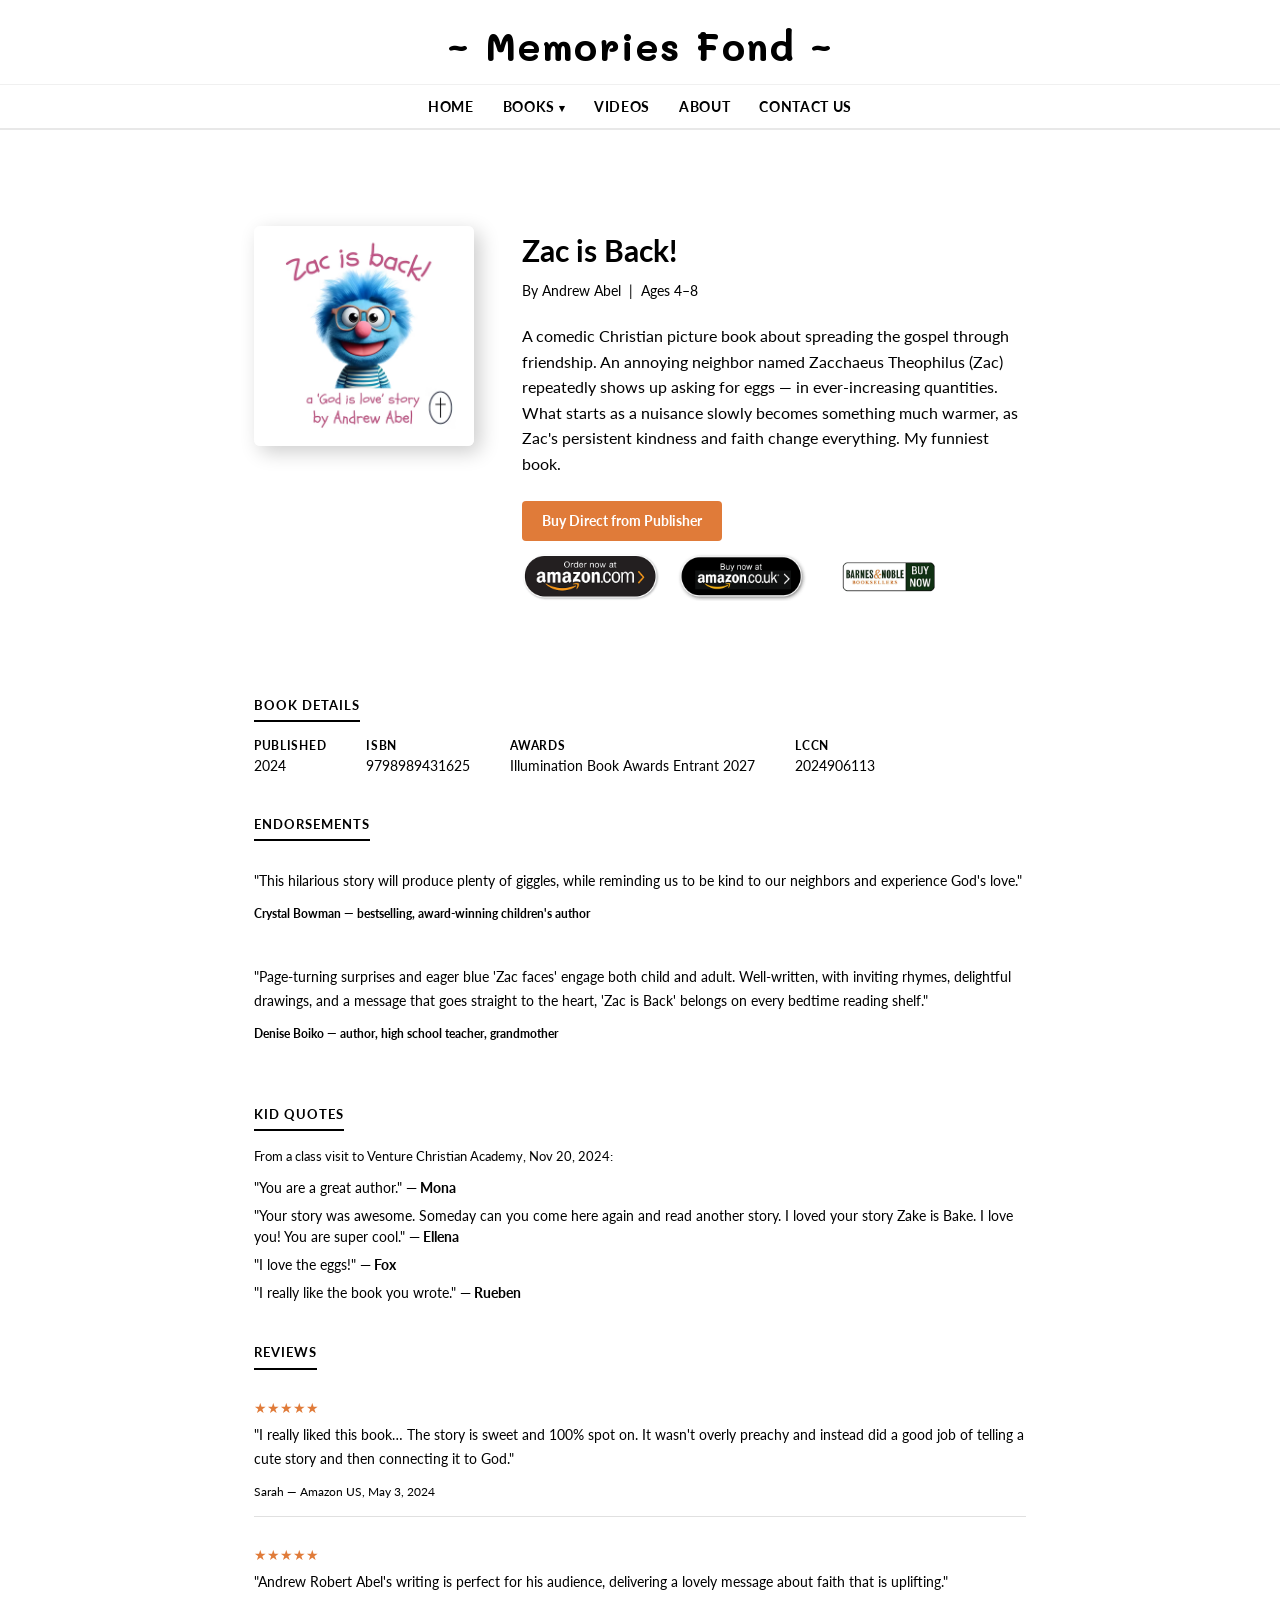
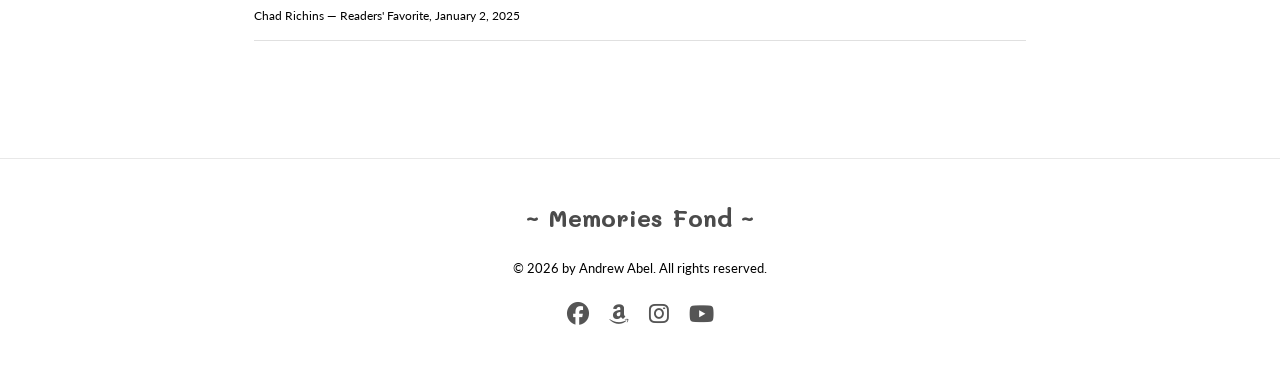
<file: books/zac-is-back.html>
<!DOCTYPE html>
<html lang="en">
<head>
  <meta charset="UTF-8">
<!-- Google tag (gtag.js) -->
  <script async src="https://www.googletagmanager.com/gtag/js?id=G-TPN01Q2GC6"></script>
  <script>
    window.dataLayer = window.dataLayer || [];
    function gtag(){dataLayer.push(arguments);}
    gtag('js', new Date());
    gtag('config', 'G-TPN01Q2GC6');
  </script>
  <meta name="viewport" content="width=device-width, initial-scale=1.0">
  <link rel="icon" type="image/png" href="../img/Memories Fond Square Logo Dec 2023.png">
  <title>Zac is Back! | Christian Children's Picture Book | Memories Fond</title>
  <meta name="description" content="Zac is Back! by Andrew Abel — a comedic Christian picture book about a persistently kind and faith-filled neighbor whose repeated egg-delivering visits transform the people around him. Andrew's funniest book. Ages 4–8.">
  <link rel="canonical" href="https://memoriesfond.com/books/zac-is-back.html">
  <meta name="author" content="Andrew Abel">
  <meta property="og:type" content="book">
  <meta property="og:url" content="https://memoriesfond.com/books/zac-is-back.html">
  <meta property="og:site_name" content="Memories Fond">
  <meta property="og:title" content="Zac is Back! | Christian Children's Picture Book | Memories Fond">
  <meta property="og:description" content="A comedic Christian picture book about a persistently kind and faith-filled neighbor whose repeated egg-delivering visits transform the people around him. Andrew's funniest book. Ages 4–8.">
  <meta property="og:image" content="https://memoriesfond.com/img/Zac%20is%20Back%21%20Front%20Cover%20v3.avif">
  <meta name="twitter:card" content="summary_large_image">
  <meta name="twitter:title" content="Zac is Back! | Christian Children's Picture Book | Memories Fond">
  <meta name="twitter:description" content="A comedic Christian picture book about a persistently kind and faith-filled neighbor whose repeated egg-delivering visits transform the people around him. Andrew's funniest book. Ages 4–8.">
  <meta name="twitter:image" content="https://memoriesfond.com/img/Zac%20is%20Back%21%20Front%20Cover%20v3.avif">
  <link rel="stylesheet" href="../css/style.css">
  <link rel="preconnect" href="https://fonts.googleapis.com">
  <link href="https://fonts.googleapis.com/css2?family=Lato:wght@300;400;700&family=Mali:wght@400;700&display=swap" rel="stylesheet">
  <link rel="stylesheet" href="https://cdnjs.cloudflare.com/ajax/libs/font-awesome/6.5.1/css/all.min.css">
  <style>
    .book-detail { max-width: 820px; margin: 0 auto; padding: 3rem 1.5rem; display: flex; gap: 3rem; align-items: flex-start; }
    .book-detail-cover { width: 220px; flex-shrink: 0; border-radius: 6px; box-shadow: 6px 6px 20px rgba(0,0,0,0.2); }
    .book-detail-info h1 { font-family: 'Lato', sans-serif; font-size: 1.9rem; color: #000; margin-bottom: 0.4rem; }
    .book-detail-info .meta { font-size: 0.85rem; color: #000; margin-bottom: 1.25rem; }
    .book-detail-info p { color: #000; margin-bottom: 1rem; }
    .buy-links { margin-top: 1.5rem; }
    .buy-btn { display: inline-block; margin-right: 0.5rem; margin-bottom: 0.5rem; transition: opacity 0.15s, transform 0.15s; }
    .buy-btn img { height: 48px; width: auto; display: block; }
    .buy-btn:hover { opacity: 0.85; transform: translateY(-1px); }
    @media (max-width: 640px) { .book-detail { flex-direction: column; } .book-detail-cover { width: 100%; max-width: 200px; margin: 0 auto; } }
  </style>
  <script type="application/ld+json">
  {
    "@context": "https://schema.org",
    "@graph": [
      {
        "@type": "Book",
        "name": "Zac is Back!",
        "author": {"@type": "Person", "name": "Andrew Abel", "url": "https://memoriesfond.com/about.html"},
        "isbn": "9798989431625",
        "datePublished": "2024",
        "inLanguage": "en",
        "url": "https://memoriesfond.com/books/zac-is-back.html",
        "image": "https://memoriesfond.com/img/Zac%20is%20Back%21%20Front%20Cover%20v3.avif",
        "description": "A comedic Christian picture book about a persistently kind and faith-filled neighbor whose repeated visits transform the people around him.",
        "audience": {"@type": "Audience", "suggestedMinAge": 4, "suggestedMaxAge": 8},
        "review": [
          {"@type": "Review", "author": {"@type": "Person", "name": "Sarah"}, "publisher": {"@type": "Organization", "name": "Amazon US"}, "datePublished": "2024-05-03", "reviewRating": {"@type": "Rating", "ratingValue": 5, "bestRating": 5}, "reviewBody": "I really liked this book… The story is sweet and 100% spot on. It wasn't overly preachy and instead did a good job of telling a cute story and then connecting it to God."},
          {"@type": "Review", "author": {"@type": "Person", "name": "Chad Richins"}, "publisher": {"@type": "Organization", "name": "Readers' Favorite"}, "datePublished": "2025-01-02", "reviewRating": {"@type": "Rating", "ratingValue": 5, "bestRating": 5}, "reviewBody": "Andrew Robert Abel's writing is perfect for his audience, delivering a lovely message about faith that is uplifting."}
        ]
      },
      {
        "@type": "BreadcrumbList",
        "itemListElement": [
          {"@type": "ListItem", "position": 1, "name": "Home", "item": "https://memoriesfond.com/"},
          {"@type": "ListItem", "position": 2, "name": "Books", "item": "https://memoriesfond.com/#books"},
          {"@type": "ListItem", "position": 3, "name": "Zac is Back!", "item": "https://memoriesfond.com/books/zac-is-back.html"}
        ]
      }
    ]
  }
  </script>
</head>
<body>
<header>
  <div class="site-brand">
    <a href="/">~ Memories Fond ~</a>
  </div>
  <nav>
    <button class="nav-toggle" aria-label="Toggle menu" onclick="document.querySelector('.nav-links').classList.toggle('open')"><span></span><span></span><span></span></button>
    <ul class="nav-links">
      <li><a href="/">Home</a></li>
      <li class="dropdown"><a href="#">Books</a>
        <ul class="dropdown-menu">
          <li><a href="zac-in-a-santa-hat.html">Zac in a Santa Hat</a></li>
          <li><a href="a-useless-book.html">A Useless Book</a></li>
          <li><a href="seasons-with-dad.html">Seasons with Dad</a></li>
          <li><a href="big-bad-wolfs-birthday.html">Big Bad Wolf's Birthday</a></li>
          <li><a href="finding-granny.html">Finding Granny</a></li>
          <li><a href="adopt-a-dinosaur.html">Adopt a Dinosaur</a></li>
          <li><a href="i-like-earth.html">I Like Earth</a></li>
          <li><a href="slice-and-ice.html">Slice &amp; Ice</a></li>
          <li><a href="walking-with-dad.html">Walking with Dad</a></li>
          <li><a href="zac-is-back.html">Zac is Back!</a></li>
          <li><a href="the-farmers-crop.html">The Farmer's Crop</a></li>
        </ul>
      </li>
      <li><a href="../videos.html">Videos</a></li>
      <li><a href="../about.html">About</a></li>
      <li><a href="../contact.html">Contact Us</a></li>
    </ul>
  </nav>
</header>

<main>
<div class="book-detail">
  <div class="book-detail-cover"><img src="../img/Zac is Back! Front Cover v3.avif" alt="Zac is Back!" width="908" height="908"></div>
  <div class="book-detail-info">
    <h1>Zac is Back!</h1>
    <p class="meta">By Andrew Abel &nbsp;|&nbsp; Ages 4–8</p>
    <p>A comedic Christian picture book about spreading the gospel through friendship. An annoying neighbor named Zacchaeus Theophilus (Zac) repeatedly shows up asking for eggs — in ever-increasing quantities. What starts as a nuisance slowly becomes something much warmer, as Zac's persistent kindness and faith change everything. My funniest book.</p>
    <div class="buy-links">
      <a class="buy-btn-direct" href="https://shop.ingramspark.com/b/084?lNxhaox2BlnigPvqQJ7jAojdiGfZqM2cjrv4qvnUWlS" target="_blank" rel="noopener">Buy Direct from Publisher</a>
      <a class="buy-btn" href="https://www.amazon.com/dp/B0D153YMK6" target="_blank" rel="noopener"><img src="../img/Amazon%20US%20Buy%20Button%20%231%20380x132.png" alt="Order on Amazon US" width="380" height="132" loading="lazy"></a>
      <a class="buy-btn" href="https://www.amazon.co.uk/dp/B0D153YMK6" target="_blank" rel="noopener"><img src="../img/Amazon%20UK%20Buy%20Button%20%231%20380x132.png" alt="Buy on Amazon UK" width="380" height="132" loading="lazy"></a>
      <a class="buy-btn" href="https://www.barnesandnoble.com/w/zac-is-back-andrew-robert-abel/1145366841?ean=9798989431625" target="_blank" rel="noopener"><img src="../img/BN%20Buy%20Button%20%231%20380x132.png" alt="Buy at Barnes &amp; Noble" width="380" height="132" loading="lazy"></a>
    </div>
  </div>
</div>

<div class="book-extras">
  <h2>Book Details</h2>
  <dl class="book-meta">
    <div class="meta-item"><dt>Published</dt><dd>2024</dd></div>
    <div class="meta-item"><dt>ISBN</dt><dd>9798989431625</dd></div>
    <div class="meta-item"><dt>Awards</dt><dd>Illumination Book Awards Entrant 2027</dd></div>
    <div class="meta-item"><dt>LCCN</dt><dd>2024906113</dd></div>
  </dl>

  <h2>Endorsements</h2>
  <div class="quote-card">
    <blockquote>"This hilarious story will produce plenty of giggles, while reminding us to be kind to our neighbors and experience God's love."</blockquote>
    <cite>Crystal Bowman — bestselling, award-winning children's author</cite>
  </div>
  <div class="quote-card">
    <blockquote>"Page-turning surprises and eager blue 'Zac faces' engage both child and adult. Well-written, with inviting rhymes, delightful drawings, and a message that goes straight to the heart, 'Zac is Back' belongs on every bedtime reading shelf."</blockquote>
    <cite>Denise Boiko — author, high school teacher, grandmother</cite>
  </div>

  <h2>Kid Quotes</h2>
  <p style="font-size:0.83rem; color:#000; margin-bottom:0.6rem;">From a class visit to Venture Christian Academy, Nov 20, 2024:</p>
  <div class="kid-quote">"You are a great author." <span class="kid-name">— Mona</span></div>
  <div class="kid-quote">"Your story was awesome. Someday can you come here again and read another story. I loved your story Zake is Bake. I love you! You are super cool." <span class="kid-name">— Ellena</span></div>
  <div class="kid-quote">"I love the eggs!" <span class="kid-name">— Fox</span></div>
  <div class="kid-quote">"I really like the book you wrote." <span class="kid-name">— Rueben</span></div>

  <h2>Reviews</h2>
  <div class="review-card">
    <div class="stars">★★★★★</div>
    <blockquote>"I really liked this book… The story is sweet and 100% spot on. It wasn't overly preachy and instead did a good job of telling a cute story and then connecting it to God."</blockquote>
    <cite>Sarah — Amazon US, May 3, 2024</cite>
  </div>
  <div class="review-card">
    <div class="stars">★★★★★</div>
    <blockquote>"Andrew Robert Abel's writing is perfect for his audience, delivering a lovely message about faith that is uplifting."</blockquote>
    <cite>Chad Richins — Readers' Favorite, January 2, 2025</cite>
  </div>
</div>
</main>

<footer>
  <a href="/" class="footer-brand">~ Memories Fond ~</a>
  <p>&copy; 2026 by Andrew Abel. All rights reserved.</p>
  <nav class="social-links">
    <a href="https://www.facebook.com/profile.php?id=100090153843613" target="_blank" rel="noopener" aria-label="Facebook"><i class="fa-brands fa-facebook"></i></a>
    <a href="https://www.amazon.com/author/andrewabel" target="_blank" rel="noopener" aria-label="Amazon"><i class="fa-brands fa-amazon"></i></a>
    <a href="https://www.instagram.com/memories__fond" target="_blank" rel="noopener" aria-label="Instagram"><i class="fa-brands fa-instagram"></i></a>
    <a href="https://www.youtube.com/@memoriesfond1953/videos" target="_blank" rel="noopener" aria-label="YouTube"><i class="fa-brands fa-youtube"></i></a>
  </nav>
</footer>
</body>
</html>
</file>
<file: css/style.css>
*, *::before, *::after { box-sizing: border-box; margin: 0; padding: 0; }

body {
  font-family: 'Lato', sans-serif;
  color: #000;
  background: #fff;
  line-height: 1.6;
}

/* ── Navigation ── */
header {
  background: #fff;
  border-bottom: 2px solid #e8e8e8;
  position: sticky;
  top: 0;
  z-index: 100;
}

.site-brand {
  text-align: center;
  padding: 1rem 1.5rem 0.4rem;
  border-bottom: 1px solid #f0f0f0;
}
.site-brand a {
  font-family: 'Mali', cursive;
  font-size: 2.4rem;
  font-weight: 700;
  color: #000;
  text-decoration: none;
  letter-spacing: 0.03em;
}
.site-brand a:hover { color: #e07b39; }

nav {
  max-width: 1100px;
  margin: 0 auto;
  padding: 0.5rem 1.5rem 0.6rem;
  display: flex;
  align-items: center;
  justify-content: center;
}

.nav-links {
  list-style: none;
  display: flex;
  gap: 1.8rem;
  align-items: center;
}
.nav-links > li > a {
  text-decoration: none;
  color: #000;
  font-size: 0.85rem;
  font-weight: 700;
  letter-spacing: 0.05em;
  text-transform: uppercase;
  transition: color 0.2s;
}
.nav-links > li > a:hover { color: #e07b39; }

/* Hamburger (mobile) */
.nav-toggle {
  display: none;
  background: none;
  border: none;
  cursor: pointer;
  flex-direction: column;
  gap: 5px;
  padding: 4px;
}
.nav-toggle span {
  display: block;
  width: 24px;
  height: 2px;
  background: #000;
  transition: 0.3s;
}

/* Dropdown */
.dropdown { position: relative; }
.dropdown > a::after { content: ' ▾'; font-size: 0.7rem; }
.dropdown-menu {
  display: none;
  position: absolute;
  top: 100%;
  left: 0;
  padding-top: 0.5rem;
  min-width: 230px;
  z-index: 200;
}
.dropdown-menu::before {
  content: '';
  position: absolute;
  top: 0.5rem;
  left: 0;
  right: 0;
  bottom: 0;
  background: #fff;
  border: 1px solid #e0e0e0;
  border-radius: 6px;
  box-shadow: 0 6px 20px rgba(0,0,0,0.1);
  z-index: -1;
}
.dropdown:hover .dropdown-menu { display: block; }
.dropdown-menu a {
  display: block;
  padding: 0.55rem 1rem;
  font-size: 0.83rem;
  color: #000;
  text-decoration: none;
  border-bottom: 1px solid #f5f5f5;
  text-transform: none;
  letter-spacing: 0;
  font-weight: 400;
}
.dropdown-menu a:last-child { border-bottom: none; }
.dropdown-menu a:hover { background: #fef6f0; color: #e07b39; }

/* ── Cover ticker ── */
.cover-ticker {
  overflow: hidden;
  background: #fef6f0;
  border-bottom: 2px solid #e8e8e8;
  padding: 0.75rem 0;
}
.cover-ticker-track {
  display: flex;
  gap: 1rem;
  width: max-content;
  animation: ticker-scroll 45s linear infinite;
}
.cover-ticker:hover .cover-ticker-track { animation-play-state: paused; }
.cover-ticker img {
  height: 90px;
  width: auto;
  display: block;
  border-radius: 3px;
  box-shadow: 0 2px 6px rgba(0,0,0,0.18);
  transition: transform 0.2s, box-shadow 0.2s;
}
.cover-ticker a:hover img {
  transform: scale(1.07);
  box-shadow: 0 4px 14px rgba(0,0,0,0.28);
}
@keyframes ticker-scroll {
  0%   { transform: translateX(0); }
  100% { transform: translateX(-50%); }
}

.btn {
  display: inline-block;
  background: #e07b39;
  color: #fff;
  padding: 0.65rem 1.5rem;
  border-radius: 5px;
  text-decoration: none;
  font-weight: 700;
  font-size: 0.9rem;
  transition: background 0.2s, transform 0.1s;
}
.btn:hover { background: #c96a2a; transform: translateY(-1px); }

/* ── Main content ── */
main { max-width: 1100px; margin: 0 auto; padding: 3rem 1.5rem; }
section { margin-bottom: 3.5rem; }

.home-hero {
  font-family: 'Mali', cursive;
  font-size: 1.4rem;
  font-weight: 700;
  text-align: center;
  color: #000;
  margin: -0.5rem 0 2.5rem;
}

section h2 {
  font-family: 'Lato', sans-serif;
  font-size: 1.6rem;
  color: #000;
  margin-bottom: 1.5rem;
  padding-bottom: 0.6rem;
  border-bottom: 3px solid #e07b39;
  display: inline-block;
}

/* ── Book grid ── */
.book-grid {
  display: grid;
  grid-template-columns: repeat(2, 1fr);
  gap: 2rem;
}
.book-card { text-align: center; }
.book-cover-wrap {
  width: 100%;
  border-radius: 5px;
  box-shadow: 2px 4px 10px rgba(0,0,0,0.15);
  margin-bottom: 0.75rem;
  overflow: hidden;
  transition: transform 0.2s, box-shadow 0.2s;
}
.book-cover-wrap:hover { transform: translateY(-3px); box-shadow: 3px 7px 16px rgba(0,0,0,0.2); }
.book-cover-wrap a { display: block; }
.book-cover-wrap img { width: 100%; height: auto; display: block; }
.book-card h3 { font-size: 0.92rem; font-weight: 700; color: #000; margin-bottom: 0.35rem; }
.book-card .age-label { font-size: 0.7rem; color: #888; font-weight: 400; }
.book-card p { font-size: 0.8rem; color: #000; margin-bottom: 0.5rem; line-height: 1.4; }
.book-card a.more { font-size: 0.82rem; color: #e07b39; font-weight: 700; text-decoration: none; }
.book-card a.more:hover { text-decoration: underline; }

/* cover placeholder colors */
.cover-red    { background: #c9503a; }
.cover-purple { background: #7c5cbf; }
.cover-green  { background: #4a9e6b; }
.cover-orange { background: #d4732e; }
.cover-pink   { background: #c46b8a; }
.cover-teal   { background: #3d9ea6; }
.cover-blue   { background: #3a72b8; }
.cover-yellow { background: #c8973a; }
.cover-sage   { background: #6b9e6a; }
.cover-sky    { background: #4a87c8; }
.cover-earth  { background: #8a7a3a; }

/* ── Book detail cover (individual book pages) ── */
.book-detail-cover img { width: 100%; height: auto; border-radius: 6px; display: block; }

/* ── About author photo ── */
.about-author-photo {
  float: right;
  margin: 0 0 1.5rem 2rem;
  width: 200px;
  border-radius: 8px;
  box-shadow: 4px 4px 14px rgba(0,0,0,0.15);
}
@media (max-width: 600px) {
  .about-author-photo { float: none; display: block; margin: 0 auto 1.5rem; }
}

/* ── About page ── */
.about-section {
  max-width: 780px;
  margin: 0 auto;
  padding: 3rem 1.5rem;
}
.about-section h1 {
  font-family: 'Lato', sans-serif;
  font-size: 2rem;
  color: #000;
  margin-bottom: 1.5rem;
}
.about-section p {
  color: #000;
  margin-bottom: 1.25rem;
  font-size: 1rem;
}
.about-section a { color: #e07b39; }

/* ── Footer ── */
.footer-brand {
  display: block;
  text-align: center;
  margin: 0 auto 1.25rem;
  font-family: 'Mali', cursive;
  font-size: 1.5rem;
  font-weight: 700;
  color: #000;
  opacity: 0.7;
  text-decoration: none;
}
footer {
  background: #fff;
  color: #000;
  border-top: 1px solid #e8e8e8;
  text-align: center;
  padding: 2.5rem 1.5rem;
}
footer p { font-size: 0.82rem; margin-bottom: 1rem; }
.social-links { display: flex; justify-content: center; gap: 1.25rem; flex-wrap: wrap; }
.social-links a {
  color: #555;
  text-decoration: none;
  font-size: 1.4rem;
  line-height: 1;
  transition: color 0.2s;
}
.social-links a:hover { color: #e07b39; }

/* ── Book extras (reviews, endorsements, metadata — individual book pages) ── */
.book-extras { max-width: 820px; margin: 0 auto; padding: 0 1.5rem 3.5rem; }
.book-extras h2 { font-family: 'Lato', sans-serif; font-size: 0.8rem; font-weight: 700; text-transform: uppercase; letter-spacing: 0.08em; color: #000; margin: 2rem 0 0.9rem; padding-bottom: 0.3rem; border-bottom: 2px solid #000; display: inline-block; }
.book-meta { display: flex; flex-wrap: wrap; gap: 0.5rem 2.5rem; margin-bottom: 0.25rem; }
.meta-item dt { font-size: 0.72rem; font-weight: 700; text-transform: uppercase; letter-spacing: 0.06em; color: #000; }
.meta-item dd { font-size: 0.88rem; color: #000; margin-left: 0; }
.quote-card { padding: 0.85rem 0; margin-bottom: 0.85rem; }
.quote-card blockquote { font-size: 0.9rem; color: #000; line-height: 1.65; margin-bottom: 0.4rem; }
.quote-card cite { font-size: 0.77rem; color: #000; font-style: normal; font-weight: 700; }
.review-card { border-bottom: 1px solid #e0e0e0; padding: 0.85rem 0; margin-bottom: 0.85rem; }
.review-card .stars { color: #e07b39; font-size: 0.85rem; margin-bottom: 0.25rem; }
.review-card blockquote { font-size: 0.9rem; color: #000; line-height: 1.65; margin-bottom: 0.4rem; }
.review-card cite { font-size: 0.75rem; color: #000; font-style: normal; }
.note-block { padding: 0.85rem 0; font-size: 0.88rem; color: #000; line-height: 1.65; }
.kid-quote { font-size: 0.9rem; color: #000; line-height: 1.5; margin-bottom: 0.4rem; }
.kid-name { font-weight: 700; }

/* ── Buy Direct button (IngramSpark) ── */
.buy-btn-direct { display: flex; width: max-content; align-items: center; height: 40px; padding: 0 1.25rem; background: #e07b39; color: #fff; font-family: 'Lato', sans-serif; font-weight: 700; font-size: 0.9rem; border-radius: 4px; text-decoration: none; margin-bottom: 0.75rem; transition: opacity 0.15s, transform 0.15s; white-space: nowrap; }
.buy-btn-direct:hover { opacity: 0.85; transform: translateY(-1px); }

/* ── Responsive ── */
@media (max-width: 700px) {
  .site-brand a { font-size: 1.8rem; }
  .nav-links { display: none; flex-direction: column; position: absolute; top: 100%; left: 0; right: 0; background: #fff; border-top: 1px solid #eee; padding: 1rem; gap: 0.5rem; }
  .nav-links.open { display: flex; }
  .nav-toggle { display: flex; }
  nav { justify-content: flex-end; flex-wrap: wrap; position: relative; }
  .dropdown-menu { position: static; box-shadow: none; border: none; border-left: 3px solid #e07b39; margin-left: 1rem; }
  .book-grid { grid-template-columns: 1fr; }
}
</file>
